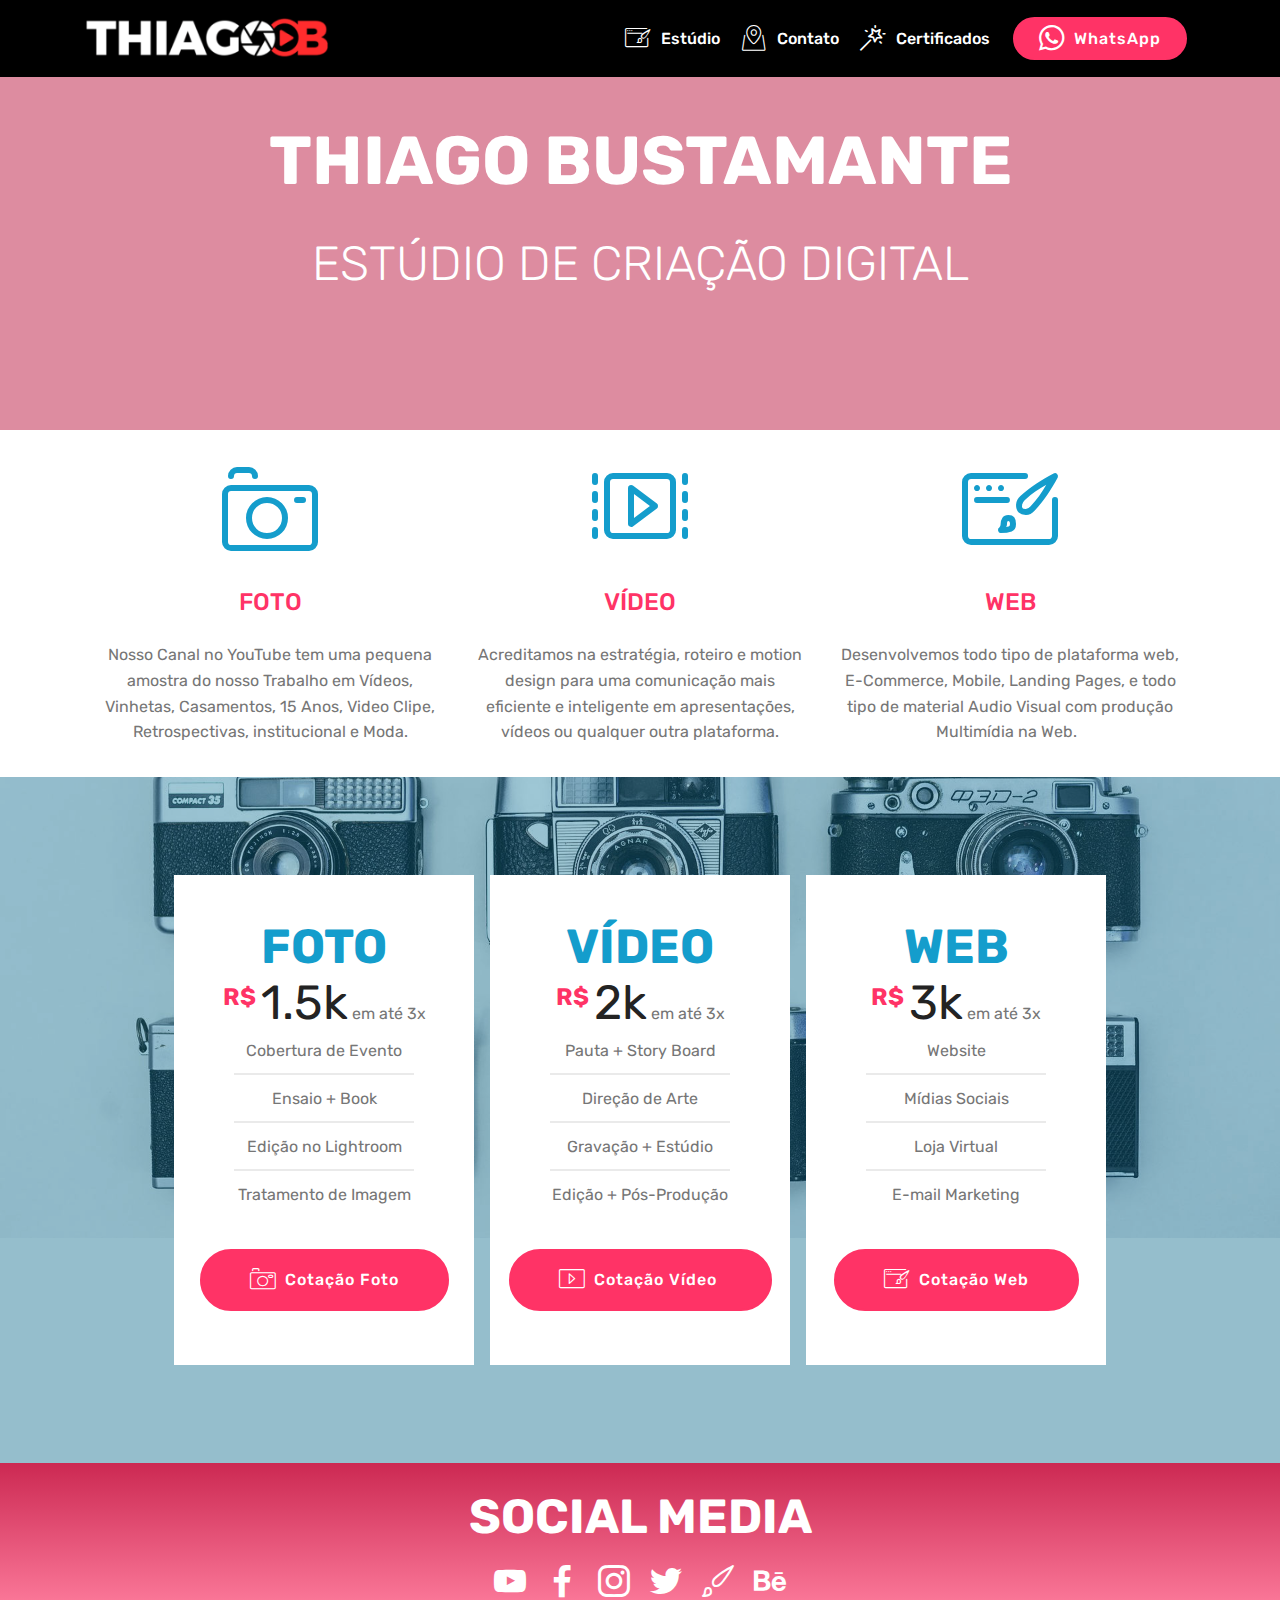
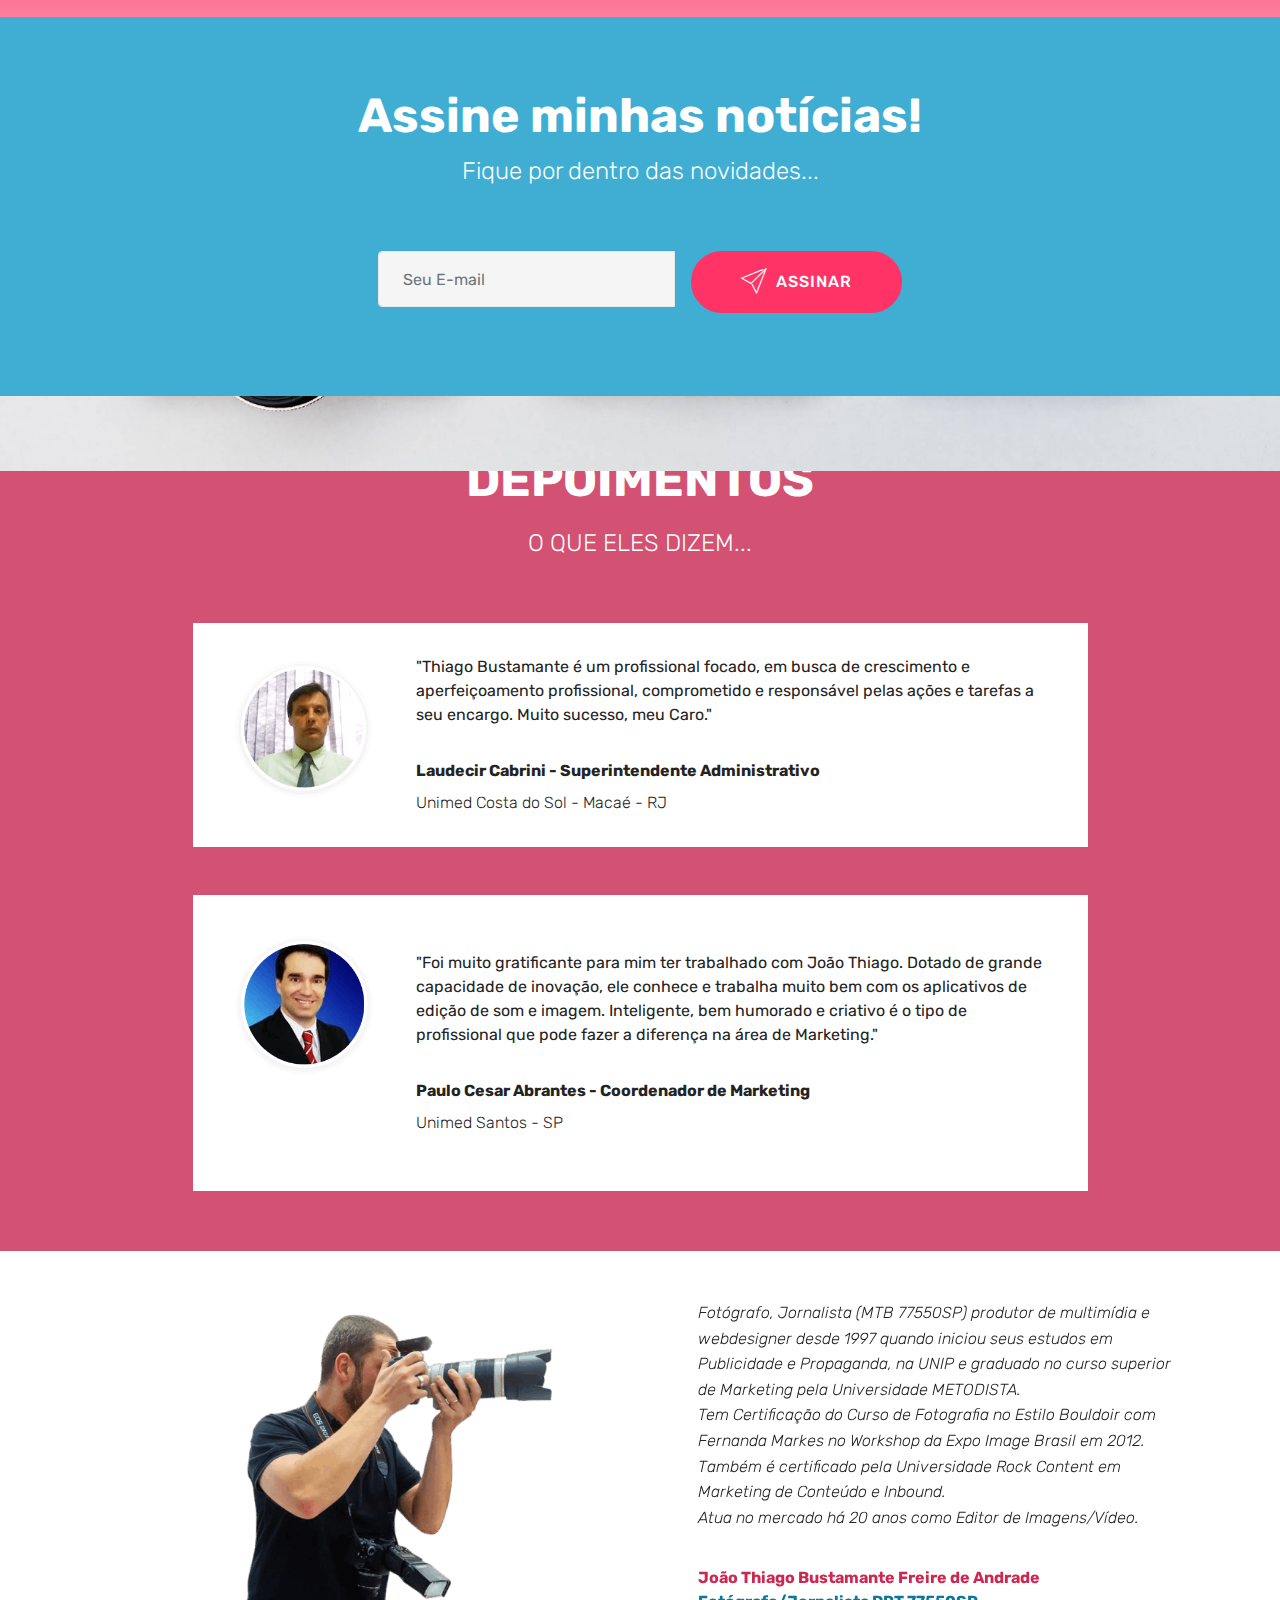
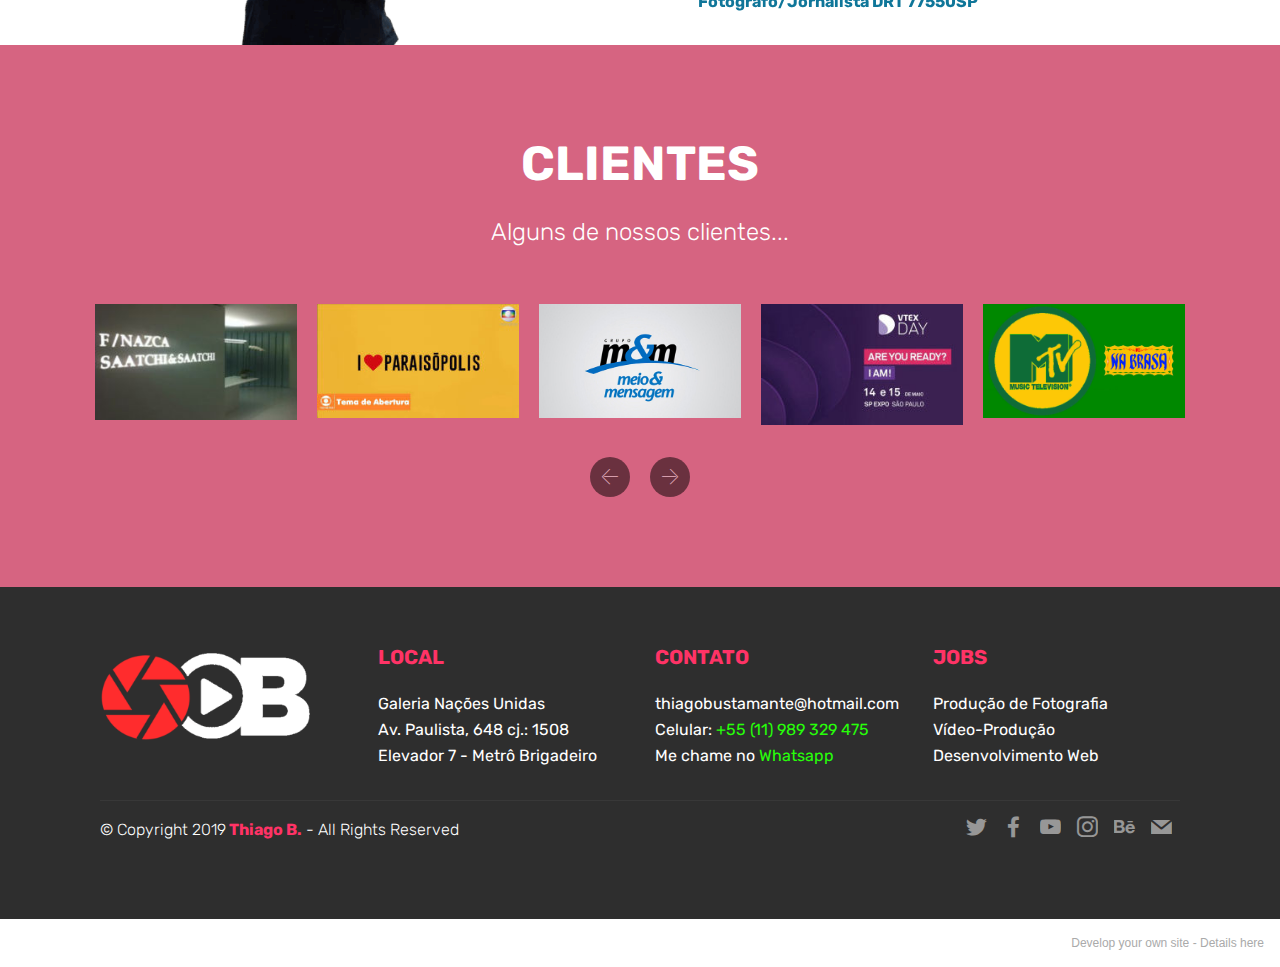
<file: index.html>
<!DOCTYPE html>
<html  >
<head>
  <!-- Site made with Mobirise Website Builder v5.2.0, https://mobirise.com -->
  <meta charset="UTF-8">
  <meta http-equiv="X-UA-Compatible" content="IE=edge">
  <meta name="generator" content="Mobirise v5.2.0, mobirise.com">
  <meta name="viewport" content="width=device-width, initial-scale=1, minimum-scale=1">
  <link rel="shortcut icon" href="assets/images/shutter-128x139-2.png" type="image/x-icon">
  <meta name="description" content="Estúdio de Criação Digital">
  
  
  <title>ThiagoB.</title>
  <link rel="stylesheet" href="assets/web/assets/mobirise-icons/mobirise-icons.css">
  <link rel="stylesheet" href="assets/web/assets/mobirise-icons-bold/mobirise-icons-bold.css">
  <link rel="stylesheet" href="assets/bootstrap/css/bootstrap.min.css">
  <link rel="stylesheet" href="assets/bootstrap/css/bootstrap-grid.min.css">
  <link rel="stylesheet" href="assets/bootstrap/css/bootstrap-reboot.min.css">
  <link rel="stylesheet" href="assets/tether/tether.min.css">
  <link rel="stylesheet" href="assets/dropdown/css/style.css">
  <link rel="stylesheet" href="assets/socicon/css/styles.css">
  <link rel="stylesheet" href="assets/theme/css/style.css">
  <link rel="preload" as="style" href="assets/mobirise/css/mbr-additional.css"><link rel="stylesheet" href="assets/mobirise/css/mbr-additional.css" type="text/css">
  
  
  
  
</head>
<body>
  
  <section class="menu cid-qTkzRZLJNu" once="menu" id="menu1-0">

    

    <nav class="navbar navbar-expand beta-menu navbar-dropdown align-items-center navbar-toggleable-sm">
        <button class="navbar-toggler navbar-toggler-right" type="button" data-toggle="collapse" data-target="#navbarSupportedContent" aria-controls="navbarSupportedContent" aria-expanded="false" aria-label="Toggle navigation">
            <div class="hamburger">
                <span></span>
                <span></span>
                <span></span>
                <span></span>
            </div>
        </button>
        <div class="menu-logo">
            <div class="navbar-brand">
                <span class="navbar-logo">
                    <a href="index.html">
                         <img src="assets/images/tb-logo-288x68.png" alt="Mobirise" title="" style="height: 3.8rem;">
                    </a>
                </span>
                
            </div>
        </div>
        <div class="collapse navbar-collapse" id="navbarSupportedContent">
            <ul class="navbar-nav nav-dropdown" data-app-modern-menu="true"><li class="nav-item">
                    <a class="nav-link link text-white display-4" href="estúdio.html"><span class="mbri-website-theme mbr-iconfont mbr-iconfont-btn"></span>
                        
                        Estúdio</a>
                </li>
                <li class="nav-item">
                    <a class="nav-link link text-white display-4" href="contato.html"><span class="mbri-map-pin mbr-iconfont mbr-iconfont-btn"></span>
                        
                        Contato</a>
                </li><li class="nav-item"><a class="nav-link link text-white display-4" href="page3.html"><span class="mbrib-magic-stick mbr-iconfont mbr-iconfont-btn"></span>
                        
                        Certificados</a></li></ul>
            <div class="navbar-buttons mbr-section-btn"><a class="btn btn-sm btn-secondary display-4" href="https://api.whatsapp.com/send?phone=5511989329475&text=Ol%C3%A1,%20Thiago%20Bustamante." target="_blank"><span class="socicon socicon-whatsapp mbr-iconfont mbr-iconfont-btn"></span>
                    
                    WhatsApp</a></div>
        </div>
    </nav>
</section>

<section class="header12 cid-rDfxMMRCkE" data-bg-video="https://www.youtube.com/watch?v=H5IYLLY5mMQ" id="header12-o">

    

    <div class="mbr-overlay" style="opacity: 0.5; background-color: rgb(204, 41, 82);">
    </div>

    <div class="container  ">
            <div class="media-container">
                <div class="col-md-12 align-center">
                    <h1 class="mbr-section-title pb-3 mbr-white mbr-bold mbr-fonts-style display-1">
                        THIAGO BUSTAMANTE</h1>
                    <p class="mbr-text pb-3 mbr-white mbr-fonts-style display-2">
                        ESTÚDIO DE CRIAÇÃO DIGITAL</p>
                    

                    <div class="icons-media-container mbr-white">
                        <div class="card col-12 col-md-6 col-lg-4">
                            
                            <h5 class="mbr-fonts-style display-5"></h5>
                        </div>

                        <div class="card col-12 col-md-6 col-lg-4">
                            
                            <h5 class="mbr-fonts-style display-5"></h5>
                        </div>

                        <div class="card col-12 col-md-6 col-lg-4">
                            
                            <h5 class="mbr-fonts-style display-5"></h5>
                        </div>

                        
                    </div>
                </div>
            </div>
    </div>

    
</section>

<section class="features1 cid-rDjk6D3p4e" id="features1-z">
    
    

    
    <div class="container">
        <div class="media-container-row">

            <div class="card p-3 col-12 col-md-6 col-lg-4">
                <div class="card-img pb-3">
                    <span class="mbr-iconfont mbrib-camera"></span>
                </div>
                <div class="card-box">
                    <h4 class="card-title py-3 mbr-fonts-style display-5">FOTO</h4>
                    <p class="mbr-text mbr-fonts-style display-7">
                        Nosso Canal no YouTube tem uma pequena amostra do nosso Trabalho em Vídeos, Vinhetas, Casamentos, 15 Anos, Video Clipe, Retrospectivas, institucional e Moda.
                    </p>
                </div>
            </div>

            <div class="card p-3 col-12 col-md-6 col-lg-4">
                <div class="card-img pb-3">
                    <span class="mbr-iconfont mbrib-video-play"></span>
                </div>
                <div class="card-box">
                    <h4 class="card-title py-3 mbr-fonts-style display-5">
                        VÍDEO</h4>
                    <p class="mbr-text mbr-fonts-style display-7">
                        Acreditamos na estratégia, roteiro e motion design para uma comunicação mais eficiente e inteligente em apresentações, vídeos ou qualquer outra plataforma.
                    </p>
                </div>
            </div>

            <div class="card p-3 col-12 col-md-6 col-lg-4">
                <div class="card-img pb-3">
                    <span class="mbr-iconfont mbrib-website-theme"></span>
                </div>
                <div class="card-box">
                    <h4 class="card-title py-3 mbr-fonts-style display-5">
                        WEB</h4>
                    <p class="mbr-text mbr-fonts-style display-7">Desenvolvemos todo tipo de plataforma web, E-Commerce, Mobile, Landing Pages, e todo tipo de material Audio Visual com produção Multimídia na Web. &nbsp;<br></p>
                </div>
            </div>

            

        </div>

    </div>

</section>

<section class="pricing-table1 cid-rDfB3QGUGA mbr-parallax-background" id="pricing-tables1-r">

    

    <div class="mbr-overlay" style="opacity: 0.4; background-color: rgb(15, 118, 153);">
    </div>
    <div class="container">
        <div class="media-container-row">

            <div class="plan col-12 mx-2 my-2 justify-content-center col-lg-4">
                <div class="plan-header text-center pt-5">
                    <h3 class="plan-title mbr-fonts-style display-2"><strong>
                        FOTO</strong></h3>
                    <div class="plan-price">
                        <span class="price-value mbr-fonts-style display-5">
                            R$                        </span>
                        <span class="price-figure mbr-fonts-style display-2"><span style="font-weight: normal;">
                              1.5k</span></span>
                        <small class="price-term mbr-fonts-style display-7">
                            em até 3x

                        </small>
                    </div>
                </div>
                <div class="plan-body pb-5">
                    <div class="plan-list align-center">
                        <ul class="list-group list-group-flush mbr-fonts-style display-7">
                            <li class="list-group-item">&nbsp;&nbsp;<span style="font-size: 1rem;">Cobertura de Evento &nbsp;</span></li><li class="list-group-item">Ensaio + Book
</li><li class="list-group-item">Edição no Lightroom
</li><li class="list-group-item">Tratamento de Imagem</li>
                        </ul>
                    </div>
                    <div class="mbr-section-btn text-center pt-4"><a href="https://forms.gle/YgSaHZwwdwEbtAU19" class="btn btn-secondary display-4" target="_blank"><span class="mbri-camera mbr-iconfont mbr-iconfont-btn"></span>Cotação Foto </a></div>
                </div>
            </div>

            <div class="plan col-12 mx-2 my-2 justify-content-center col-lg-4">
                <div class="plan-header text-center pt-5">
                    <h3 class="plan-title mbr-fonts-style display-2"><strong>
                        VÍDEO</strong></h3>
                    <div class="plan-price">
                        <span class="price-value mbr-fonts-style display-5">
                            R$                        </span>
                        <span class="price-figure mbr-fonts-style display-2"><span style="font-weight: normal;">
                            2k</span></span>
                        <small class="price-term mbr-fonts-style display-7">
                            em até 3x

                        </small>
                    </div>
                </div>
                <div class="plan-body pb-5">
                    <div class="plan-list align-center">
                        <ul class="list-group list-group-flush mbr-fonts-style display-7">
                            <li class="list-group-item">Pauta + Story Board 
</li><li class="list-group-item">Direção de Arte
</li><li class="list-group-item">Gravação + Estúdio
</li><li class="list-group-item">Edição + Pós-Produção</li>
                        </ul>
                    </div>
                    <div class="mbr-section-btn text-center pt-4"><a href="https://goo.gl/forms/mpLDlib4AEafjeRU2" class="btn btn-secondary display-4" target="_blank"><span class="mbri-video mbr-iconfont mbr-iconfont-btn"></span>Cotação Vídeo&nbsp;</a></div>
                </div>
            </div>

            <div class="plan col-12 mx-2 my-2 justify-content-center col-lg-4">
                <div class="plan-header text-center pt-5">
                    <h3 class="plan-title mbr-fonts-style display-2"><strong>
                        WEB</strong></h3>
                    <div class="plan-price">
                        <span class="price-value mbr-fonts-style display-5">
                            R$                        </span>
                        <span class="price-figure mbr-fonts-style display-2"><span style="font-weight: normal;">
                            3k</span></span>
                        <small class="price-term mbr-fonts-style display-7">
                            em até 3x

                        </small>
                    </div>
                </div>
                <div class="plan-body pb-5">
                    <div class="plan-list align-center">
                        <ul class="list-group list-group-flush mbr-fonts-style display-7">
                            <li class="list-group-item">Website 
</li><li class="list-group-item">Mídias Sociais
</li><li class="list-group-item">Loja Virtual
</li><li class="list-group-item">E-mail Marketing</li>
                        </ul>
                    </div>
                    <div class="mbr-section-btn text-center pt-4"><a href="https://goo.gl/forms/8Xuj2MQxAUskHWus2" class="btn btn-secondary display-4" target="_blank"><span class="mbri-website-theme mbr-iconfont mbr-iconfont-btn"></span>Cotação Web</a></div>
                </div>
            </div>

            
        </div>
    </div>
</section>

<section class="cid-r2rKFhq0ms" id="social-buttons2-a">

    

    

    <div class="container">
        <div class="media-container-row">
            <div class="col-md-8 align-center">
                <h2 class="pb-3 mbr-fonts-style display-2"><strong>SOCIAL MEDIA</strong></h2>
                <div class="social-list pl-0 mb-0">
                    <a href="https://www.youtube.com/user/aprodutora/videos?view_as=subscriber" target="_blank">
                        <span class="px-2 mbr-iconfont mbr-iconfont-social socicon-youtube socicon"></span>
                    </a>
                    <a href="https://www.facebook.com/thiagobustamantefotografia/" target="_blank">
                        <span class="px-2 mbr-iconfont mbr-iconfont-social socicon-facebook socicon"></span>
                    </a>
                    <a href="https://www.instagram.com/thiagobustamantefotografia" target="_blank">
                        <span class="px-2 mbr-iconfont mbr-iconfont-social socicon-instagram socicon"></span>
                    </a>
                    <a href="https://twitter.com/FotoBustamante" target="_blank">
                        <span class="px-2 mbr-iconfont mbr-iconfont-social socicon-twitter socicon"></span>
                    </a>
                    <a href="https://www.thiagobustamante.strikingly.com" target="_blank">
                        <span class="px-2 mbr-iconfont mbr-iconfont-social mbrib-change-style"></span>
                    </a>
                    <a href="https://www.behance.net/thiagobustamante" target="_blank">
                        <span class="px-2 mbr-iconfont mbr-iconfont-social socicon-behance socicon"></span>
                    </a>
                </div>
            </div>
        </div>
    </div>
</section>

<section class="mbr-section form3 cid-r2rKDJMHlM mbr-parallax-background" id="form3-9">

    

    <div class="mbr-overlay" style="opacity: 0.8; background-color: rgb(20, 157, 204);">
    </div>

    <div class="container">
        <div class="row justify-content-center">
            <div class="title col-12 col-lg-8">
                <h2 class="align-center pb-2 mbr-fonts-style display-2"><strong>
                    Assine minhas notícias!</strong></h2>
                <h3 class="mbr-section-subtitle align-center pb-5 mbr-light mbr-fonts-style display-5">
                    Fique por dentro das novidades...</h3>
            </div>
        </div>

        <div class="row py-2 justify-content-center">
            <div class="col-12 col-lg-6  col-md-8 " data-form-type="formoid">
                <div data-form-alert="" hidden="">Obrigado pelo seu contato.</div>
                <form class="mbr-form" action="https://mobirise.eu/" method="post" data-form-title="Mobirise Form"><input type="hidden" name="email" data-form-email="true" value="y5xmc3CpMrlULdcneHcLFg+7zufXPIp5A1YQIPs07ib708U7gHLPSdaZPqGZrokmA6aazEo46b1ToDKHLzuVMjx0QFS4fG4cGWuVNdpuBW3K5FRT4AM6n24UdQlqFhHD">
                    <div class="mbr-subscribe input-group">
                        <input class="form-control" type="email" name="email" placeholder="Seu E-mail" data-form-field="Email" required="" id="email-form3-9">
                        <span class="input-group-btn"><button href="" type="submit" class="btn btn-secondary display-4"><span class="mbri-paper-plane mbr-iconfont mbr-iconfont-btn"></span>ASSINAR</button></span>
                    </div>
                </form>
            </div>
        </div>
    </div>
</section>

<section class="testimonials4 cid-rDfKVbQIIN mbr-parallax-background" id="testimonials4-o">

  

  <div class="mbr-overlay" style="opacity: 0.8; background-color: rgb(204, 41, 82);">
  </div>
  <div class="container">
    <h2 class="pb-3 mbr-fonts-style mbr-white align-center display-2"><strong>
        DEPOIMENTOS</strong></h2>
    <h3 class="mbr-section-subtitle mbr-light pb-3 mbr-fonts-style mbr-white align-center display-5">
        O QUE ELES DIZEM...</h3>
    <div class="col-md-10 testimonials-container"> 
      

      
    <div class="testimonials-item">
        <div class="user row">
          <div class="col-lg-3 col-md-4">
            <div class="user_image">
              <img src="assets/images/laudecir-cabrini-256x256.png" alt="" title="">
            </div>
          </div>
          <div class="testimonials-caption col-lg-9 col-md-8">
            <div class="user_text ">
              <p class="mbr-fonts-style display-7">"Thiago Bustamante é um profissional focado, em busca de crescimento e aperfeiçoamento profissional, comprometido e responsável pelas ações e tarefas a seu encargo. Muito sucesso, meu Caro."</p>
            </div>
            <div class="user_name mbr-bold mbr-fonts-style align-left pt-3 display-7">Laudecir Cabrini - Superintendente Administrativo
</div>
            <div class="user_desk mbr-light mbr-fonts-style align-left pt-2 display-7">Unimed Costa do Sol - Macaé - RJ</div>
          </div>
        </div>
      </div><div class="testimonials-item">
        <div class="user row">
          <div class="col-lg-3 col-md-4">
            <div class="user_image">
              <img src="assets/images/paulo-cesar-abrantes-253x264.png" alt="" title="">
            </div>
          </div>
          <div class="testimonials-caption col-lg-9 col-md-8">
            <div class="user_text">
              <p class="mbr-fonts-style display-7"><br>"Foi muito gratificante para mim ter trabalhado com João Thiago. Dotado de grande capacidade de inovação, ele conhece e trabalha muito bem com os aplicativos de edição de som e imagem. Inteligente, bem humorado e criativo é o tipo de profissional que pode fazer a diferença na área de Marketing."</p>
            </div>
            <div class="user_name mbr-bold mbr-fonts-style align-left pt-3 display-7">Paulo Cesar Abrantes - Coordenador de Marketing
</div>
            <div class="user_desk mbr-light mbr-fonts-style align-left pt-2 display-7">Unimed Santos - SP
<div><br></div></div>
          </div>
        </div>
      </div></div>
  </div>
</section>

<section class="testimonials2 cid-r2rKHrjuUy" id="testimonials2-b">

    

    

    <div class="container">
        <div class="media-container-row">
            <div class="mbr-figure pr-lg-5" style="width: 115%;">
              <img src="assets/images/eu-photo-750x498.png" alt="" title="">
            </div>
            <div class="media-content px-3 align-self-center mbr-white py-2">
                    <p class="mbr-text testimonial-text mbr-fonts-style display-4">Fotógrafo, Jornalista (MTB 77550SP) produtor de multimídia e webdesigner desde 1997 quando iniciou seus estudos em Publicidade e Propaganda, na UNIP e graduado no curso superior de Marketing pela Universidade METODISTA.
<br>Tem Certificação do Curso de Fotografia no Estilo Bouldoir com Fernanda Markes no Workshop da Expo Image Brasil em 2012. Também é certificado pela Universidade Rock Content em Marketing de Conteúdo e Inbound. <br>Atua no mercado há 20 anos como Editor de Imagens/Vídeo.<br></p>
                    <p class="mbr-author-name pt-4 mb-2 mbr-fonts-style display-4">João Thiago Bustamante Freire de Andrade</p>
                    <p class="mbr-author-desc mbr-fonts-style display-4"><strong>Fotógrafo/Jornalista DRT 77550SP</strong><br></p>
            </div>
        </div>
    </div>
</section>

<section class="clients cid-r2rKJ6NAtV mbr-parallax-background" id="clients-c">
      

    <div class="mbr-overlay" style="opacity: 0.7; background-color: rgb(204, 41, 82);">
    </div>
        <div class="container mb-5">
            <div class="media-container-row">
                <div class="col-12 align-center">
                    <h2 class="mbr-section-title pb-3 mbr-fonts-style display-2"><strong>CLIENTES</strong></h2>
                    <h3 class="mbr-section-subtitle mbr-light mbr-fonts-style display-5">Alguns de nossos clientes...</h3>
                </div>
            </div>
        </div>

    <div class="container">
        <div class="carousel slide" data-ride="carousel" role="listbox">
            <div class="carousel-inner" data-visible="5">
                
                
                
                
                
            <div class="carousel-item ">
                    <div class="media-container-row">
                        <div class="col-md-12">
                            <div class="wrap-img ">
                                <img src="assets/images/projects-9-240x138.jpg" class="img-responsive clients-img" alt="F/Nazca" title="Carlsberg Music Station">
                            </div>
                        </div>
                    </div>
                </div><div class="carousel-item ">
                    <div class="media-container-row">
                        <div class="col-md-12">
                            <div class="wrap-img ">
                                <img src="assets/images/full-project-9-240x135.jpg" class="img-responsive clients-img" alt="Trilha Sonora de Abertura da Novela da Globo" title="A cor do Brasil - Som Livre">
                            </div>
                        </div>
                    </div>
                </div><div class="carousel-item ">
                    <div class="media-container-row">
                        <div class="col-md-12">
                            <div class="wrap-img ">
                                <img src="assets/images/full-project-11-1140x642.jpg" class="img-responsive clients-img" alt="Foto Editorial" title="Revista Meio e Mensagem">
                            </div>
                        </div>
                    </div>
                </div><div class="carousel-item ">
                    <div class="media-container-row">
                        <div class="col-md-12">
                            <div class="wrap-img ">
                                <img src="assets/images/vtex-day-240x144.jpg" class="img-responsive clients-img" alt="VTEX Day - Comunicação Misual" title="Sala VIP e E-mail Marketing">
                            </div>
                        </div>
                    </div>
                </div><div class="carousel-item ">
                    <div class="media-container-row">
                        <div class="col-md-12">
                            <div class="wrap-img ">
                                <img src="assets/images/1-1000x563.jpg" class="img-responsive clients-img" alt="Vídeo Clipe - Under the Sunglasses" title="Probrama Na Brasa MTV">
                            </div>
                        </div>
                    </div>
                </div></div>
            <div class="carousel-controls">
                <a data-app-prevent-settings="" class="carousel-control carousel-control-prev" role="button" data-slide="prev">
                    <span aria-hidden="true" class="mbri-left mbr-iconfont"></span>
                    <span class="sr-only">Previous</span>
                </a>
                <a data-app-prevent-settings="" class="carousel-control carousel-control-next" role="button" data-slide="next">
                    <span aria-hidden="true" class="mbri-right mbr-iconfont"></span>
                    <span class="sr-only">Next</span>
                </a>
            </div>
        </div>
    </div>
</section>

<section class="cid-qTkAaeaxX5" id="footer1-2">

    

    

    <div class="container">
        <div class="media-container-row content text-white">
            <div class="col-12 col-md-3">
                <div class="media-wrap">
                    <a href="index.html">
                        <img src="assets/images/b2-logo-wite-288x130.png" alt="Mobirise" title="">
                    </a>
                </div>
            </div>
            <div class="col-12 col-md-3 mbr-fonts-style display-7">
                <h5 class="pb-3"><strong>
                    LOCAL</strong></h5>
                <p class="mbr-text"> Galeria Nações Unidas&nbsp;<br>Av. Paulista, 648 cj.: 1508<br>Elevador 7 - Metrô Brigadeiro</p>
            </div>
            <div class="col-12 col-md-3 mbr-fonts-style display-7">
                <h5 class="pb-3"><strong>CONTATO</strong></h5>
                <p class="mbr-text">thiagobustamante@hotmail.com
<br>Celular: <a href="https://wa.me/+55 11 989 329 475" class="text-primary">+55 (11) 989 329 475</a><br>Me chame no&nbsp;<a href="https://api.whatsapp.com/send?phone=5511989329475&text=Ol%C3%A1,%20Thiago%20Bustamante." target="_blank" class="text-primary">Whatsapp</a> </p>
            </div>
            <div class="col-12 col-md-3 mbr-fonts-style display-7">
                <h5 class="pb-3"><strong>
                    JOBS</strong></h5>
                <p class="mbr-text">Produção de Fotografia
<br>Vídeo-Produção
<br>Desenvolvimento Web</p>
            </div>
        </div>
        <div class="footer-lower">
            <div class="media-container-row">
                <div class="col-sm-12">
                    <hr>
                </div>
            </div>
            <div class="media-container-row mbr-white">
                <div class="col-sm-6 copyright">
                    <p class="mbr-text mbr-fonts-style display-4">
                        © Copyright 2019<strong> </strong><a href="http://www.thiagobustamante.com.br" target="_blank" class="text-secondary"><strong>Thiago B.</strong>&nbsp;</a>- All Rights Reserved
                    </p>
                </div>
                <div class="col-md-6">
                    <div class="social-list align-right">
                        <div class="soc-item">
                            <a href="https://twitter.com/FotoBustamante" target="_blank">
                                <span class="mbr-iconfont mbr-iconfont-social socicon-twitter socicon"></span>
                            </a>
                        </div>
                        <div class="soc-item">
                            <a href="https://www.facebook.com/thiagobustamantefotografia/" target="_blank">
                                <span class="mbr-iconfont mbr-iconfont-social socicon-facebook socicon"></span>
                            </a>
                        </div>
                        <div class="soc-item">
                            <a href="https://www.youtube.com/user/aprodutora/videos?view_as=subscriber" target="_blank">
                                <span class="mbr-iconfont mbr-iconfont-social socicon-youtube socicon"></span>
                            </a>
                        </div>
                        <div class="soc-item">
                            <a href="https://instagram.com/thiagobustamantefotografia" target="_blank">
                                <span class="mbr-iconfont mbr-iconfont-social socicon-instagram socicon"></span>
                            </a>
                        </div>
                        <div class="soc-item">
                            <a href="https://www.behance.net/thiagobustamante" target="_blank">
                                <span class="mbr-iconfont mbr-iconfont-social socicon-behance socicon"></span>
                            </a>
                        </div>
                        <div class="soc-item">
                            <a href="http://www.thiagobustamante.strikingly.com/" target="_blank">
                                <span class="mbr-iconfont mbr-iconfont-social socicon-mail socicon"></span>
                            </a>
                        </div>
                    </div>
                </div>
            </div>
        </div>
    </div>
</section><section style="background-color: #fff; font-family: -apple-system, BlinkMacSystemFont, 'Segoe UI', 'Roboto', 'Helvetica Neue', Arial, sans-serif; color:#aaa; font-size:12px; padding: 0; align-items: center; display: flex;"><a href="https://mobirise.site/u" style="flex: 1 1; height: 3rem; padding-left: 1rem;"></a><p style="flex: 0 0 auto; margin:0; padding-right:1rem;">Develop your own site - <a href="https://mobirise.site/v" style="color:#aaa;">Details here</a></p></section><script src="assets/web/assets/jquery/jquery.min.js"></script>  <script src="assets/popper/popper.min.js"></script>  <script src="assets/bootstrap/js/bootstrap.min.js"></script>  <script src="assets/tether/tether.min.js"></script>  <script src="assets/smoothscroll/smooth-scroll.js"></script>  <script src="assets/dropdown/js/nav-dropdown.js"></script>  <script src="assets/dropdown/js/navbar-dropdown.js"></script>  <script src="assets/touchswipe/jquery.touch-swipe.min.js"></script>  <script src="assets/vimeoplayer/jquery.mb.vimeo_player.js"></script>  <script src="assets/ytplayer/jquery.mb.ytplayer.min.js"></script>  <script src="assets/parallax/jarallax.min.js"></script>  <script src="assets/sociallikes/social-likes.js"></script>  <script src="assets/bootstrapcarouselswipe/bootstrap-carousel-swipe.js"></script>  <script src="assets/mbr-clients-slider/mbr-clients-slider.js"></script>  <script src="assets/theme/js/script.js"></script>  <script src="assets/formoid/formoid.min.js"></script>  
  
  
</body>
</html>
</file>
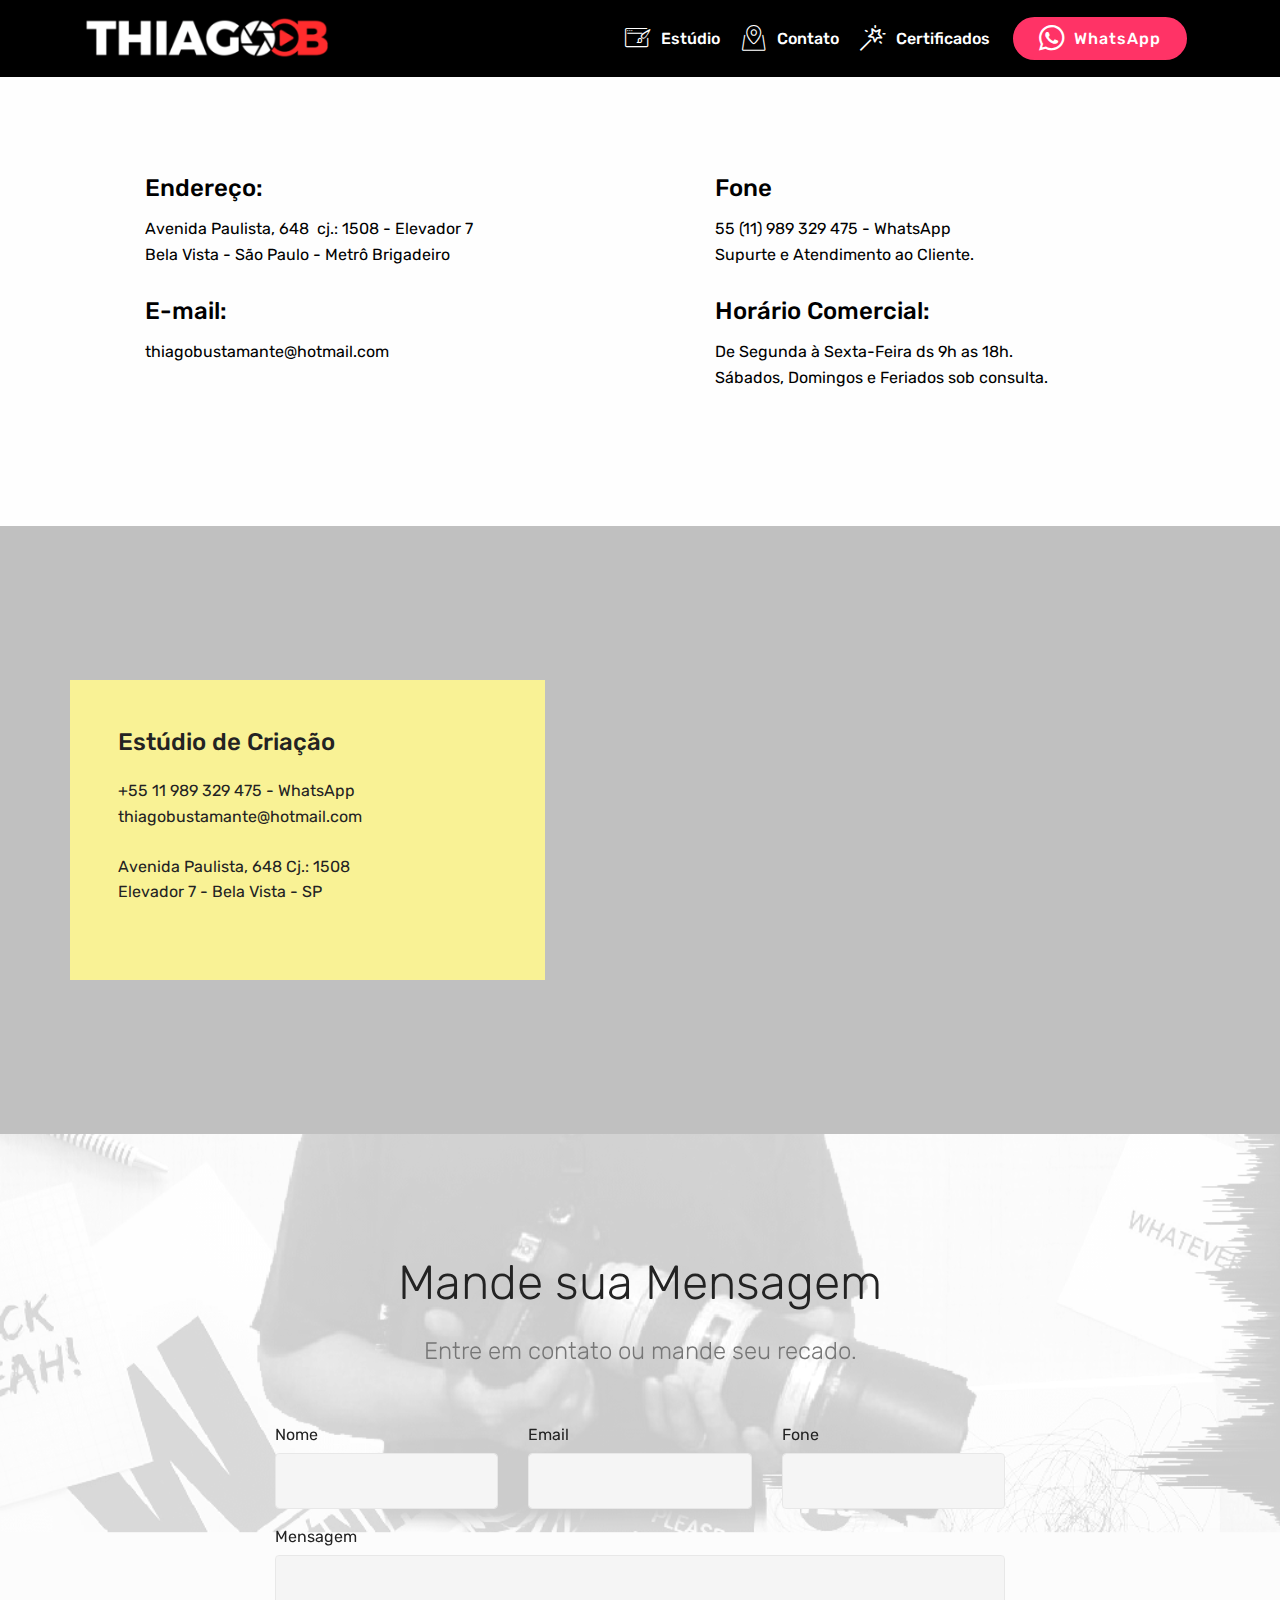
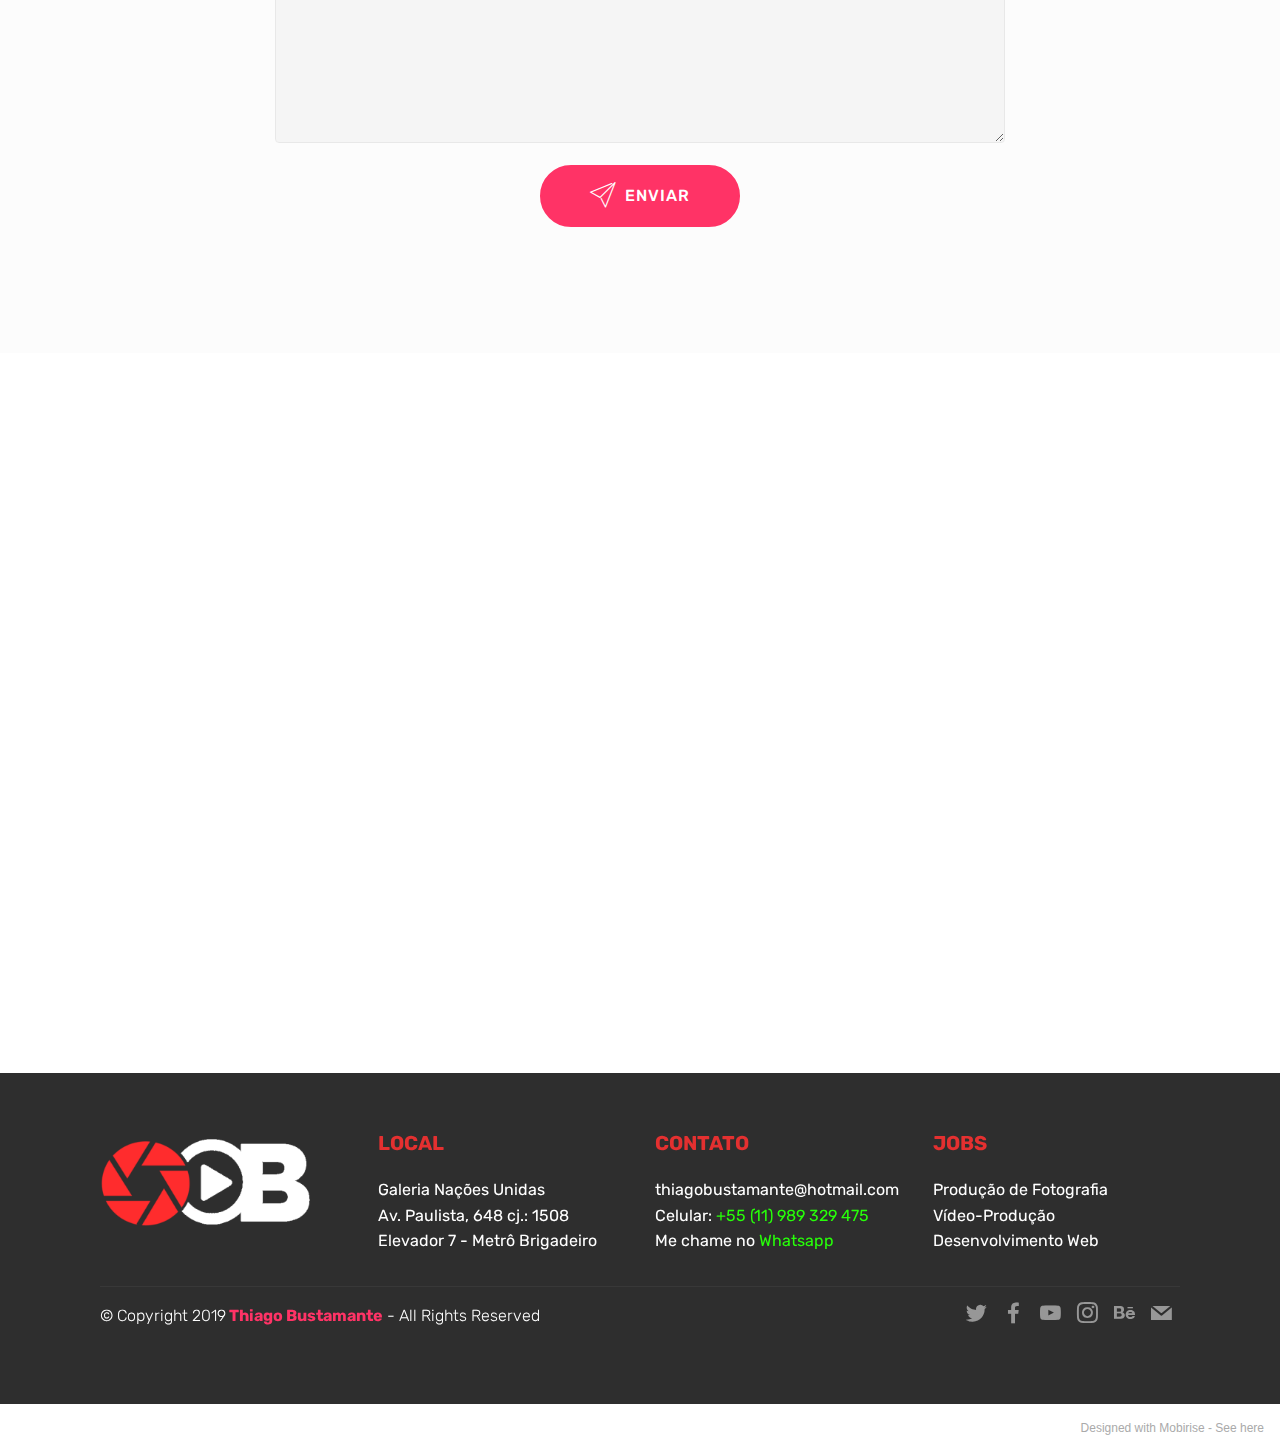
<file: contato.html>
<!DOCTYPE html>
<html  >
<head>
  <!-- Site made with Mobirise Website Builder v5.2.0, https://mobirise.com -->
  <meta charset="UTF-8">
  <meta http-equiv="X-UA-Compatible" content="IE=edge">
  <meta name="generator" content="Mobirise v5.2.0, mobirise.com">
  <meta name="viewport" content="width=device-width, initial-scale=1, minimum-scale=1">
  <link rel="shortcut icon" href="assets/images/shutter-128x139-2.png" type="image/x-icon">
  <meta name="description" content="Whats: 11 98932 9475">
  
  
  <title>Contato</title>
  <link rel="stylesheet" href="assets/web/assets/mobirise-icons/mobirise-icons.css">
  <link rel="stylesheet" href="assets/web/assets/mobirise-icons-bold/mobirise-icons-bold.css">
  <link rel="stylesheet" href="assets/bootstrap/css/bootstrap.min.css">
  <link rel="stylesheet" href="assets/bootstrap/css/bootstrap-grid.min.css">
  <link rel="stylesheet" href="assets/bootstrap/css/bootstrap-reboot.min.css">
  <link rel="stylesheet" href="assets/tether/tether.min.css">
  <link rel="stylesheet" href="assets/dropdown/css/style.css">
  <link rel="stylesheet" href="assets/socicon/css/styles.css">
  <link rel="stylesheet" href="assets/theme/css/style.css">
  <link rel="preload" as="style" href="assets/mobirise/css/mbr-additional.css"><link rel="stylesheet" href="assets/mobirise/css/mbr-additional.css" type="text/css">
  
  
  
  
</head>
<body>
  
  <section class="menu cid-qTkzRZLJNu" once="menu" id="menu1-j">

    

    <nav class="navbar navbar-expand beta-menu navbar-dropdown align-items-center navbar-toggleable-sm">
        <button class="navbar-toggler navbar-toggler-right" type="button" data-toggle="collapse" data-target="#navbarSupportedContent" aria-controls="navbarSupportedContent" aria-expanded="false" aria-label="Toggle navigation">
            <div class="hamburger">
                <span></span>
                <span></span>
                <span></span>
                <span></span>
            </div>
        </button>
        <div class="menu-logo">
            <div class="navbar-brand">
                <span class="navbar-logo">
                    <a href="index.html">
                         <img src="assets/images/tb-logo-288x68.png" alt="Mobirise" title="" style="height: 3.8rem;">
                    </a>
                </span>
                
            </div>
        </div>
        <div class="collapse navbar-collapse" id="navbarSupportedContent">
            <ul class="navbar-nav nav-dropdown" data-app-modern-menu="true"><li class="nav-item">
                    <a class="nav-link link text-white display-4" href="estúdio.html"><span class="mbri-website-theme mbr-iconfont mbr-iconfont-btn"></span>
                        
                        Estúdio</a>
                </li>
                <li class="nav-item">
                    <a class="nav-link link text-white display-4" href="contato.html"><span class="mbri-map-pin mbr-iconfont mbr-iconfont-btn"></span>
                        
                        Contato</a>
                </li><li class="nav-item"><a class="nav-link link text-white display-4" href="page3.html"><span class="mbrib-magic-stick mbr-iconfont mbr-iconfont-btn"></span>
                        
                        Certificados</a></li></ul>
            <div class="navbar-buttons mbr-section-btn"><a class="btn btn-sm btn-secondary display-4" href="https://api.whatsapp.com/send?phone=5511989329475&text=Ol%C3%A1,%20Thiago%20Bustamante." target="_blank"><span class="socicon socicon-whatsapp mbr-iconfont mbr-iconfont-btn"></span>
                    
                    WhatsApp</a></div>
        </div>
    </nav>
</section>

<section class="mbr-section contacts3 cid-rDhVA6iEXS" data-bg-video="https://www.youtube.com/watch?v=l0B3xOxrU-o" id="contacts3-o">
    <!---->
    
    <!---->
    <!--Overlay-->
    <div class="mbr-overlay" style="opacity: 0.9; background-color: rgb(255, 255, 255);">
    </div>
    <!--Container-->
    <div class="container">
        <div class="row">
            <!--Titles-->
            <div class="title col-12">
                
                
            </div>
            <div class="col-12">
                <div class="row">
                    <div class="col-12 col-md-6">
                        <div class="wrapper">
                            <span class="iconfont-wrapper">
                                <span class="amp-iconfont icon fa-thumbs-o-up fa"></span>
                            </span>
                            <div class="b-info b-adress">
                                <h5 class="align-left mbr-fonts-style display-5">
                                    Endereço:</h5>
                                <p class="mbr-text align-left mbr-fonts-style display-7">Avenida Paulista, 648 &nbsp;cj.:&nbsp;1508 - Elevador 7
<br>Bela Vista - São Paulo - Metrô Brigadeiro</p>
                            </div>
                        </div>
                    </div>
                    <div class="col-12 col-md-6">
                        <div class="wrapper">
                            <span class="iconfont-wrapper">
                                <span class="amp-iconfont icon fa-phone fa"></span>
                            </span>
                            <div class="b-info b-phone">
                                <h5 class="align-left mbr-fonts-style display-5">
                                    Fone</h5>
                                <p class="mbr-text align-left mbr-fonts-style display-7">55 (11) 989 329 475 - WhatsApp<br>Supurte e Atendimento ao Cliente.</p>
                            </div>
                        </div>
                    </div>
                    <div class="col-12 col-md-6">
                        <div class="wrapper">
                            <span class="iconfont-wrapper">
                                <span class="amp-iconfont icon fa-comment-o fa"></span>
                            </span>
                            <div class="b-info b-mail">
                                <h5 class="align-left mbr-fonts-style display-5">
                                    E-mail:
                                </h5>
                                <p class="mbr-text align-left mbr-fonts-style display-7">
                                    thiagobustamante@hotmail.com</p>
                            </div>
                        </div>
                    </div>
                    <div class="col-12 col-md-6">
                        <div class="wrapper">
                            <span class="iconfont-wrapper">
                                <span class="amp-iconfont icon fa-th-large fa"></span>
                            </span>
                            <div class="b-info b-mail">
                                <h5 class="align-left mbr-fonts-style display-5">
                                    Horário Comercial:</h5>
                                <p class="mbr-text align-left mbr-fonts-style display-7">
                                    De Segunda à Sexta-Feira ds 9h as 18h.<br>Sábados, Domingos e Feriados sob consulta.</p>
                            </div>
                        </div>
                    </div>
                </div>
            </div>
        </div>
    </div>
</section>

<section class="contacts4 cid-rDhVBfeE3U" id="contacts4-p">

    

    <div class="main_wrapper">
        <div class="b_wrapper">
            <div class="container">
                <div class="row">
                    <div class="col-12 col-md-5 p-0">
                        <div class="block p-5">
                            <div class="block_wrapper">
                                <h4 class="align-left mbr-fonts-style pb-4 m-0 display-5">Estúdio de Criação</h4>
                                <p class="mbr-text align-left mbr-fonts-style pb-4 m-0 display-7">+55 11 989 329 475 - WhatsApp<br>thiagobustamante@hotmail.com</p>
                                <p class="mbr-text align-left mbr-fonts-style m-0 display-7">Avenida Paulista, 648 Cj.: 1508<br>Elevador 7 - Bela Vista - SP<br><br></p>
                            </div>
                        </div>
                    </div>
                </div>
            </div>
        </div>
        <!--Map-->
        <div class="google-map"><iframe frameborder="0" style="border:0" src="https://www.google.com/maps/embed?pb=!1m18!1m12!1m3!1d3657.0327128071062!2d-46.65129418533751!3d-23.567268567694892!2m3!1f0!2f0!3f0!3m2!1i1024!2i768!4f13.1!3m3!1m2!1s0x94ce59c7dd119a4b%3A0xe93462512a33c0fb!2sThiago%20Bustamante%20Foto%20%26%20Video!5e0!3m2!1spt-BR!2sbr!4v1571119339928!5m2!1spt-BR!2sbr" allowfullscreen=""></iframe></div>
    </div>
</section>

<section class="mbr-section form1 cid-rDhVDEBXGa mbr-parallax-background" id="form1-q">

    

    <div class="mbr-overlay" style="opacity: 0.8; background-color: rgb(255, 255, 255);">
    </div>
    <div class="container">
        <div class="row justify-content-center">
            <div class="title col-12 col-lg-8">
                <h2 class="mbr-section-title align-center pb-3 mbr-fonts-style display-2">
                    Mande sua Mensagem</h2>
                <h3 class="mbr-section-subtitle align-center mbr-light pb-3 mbr-fonts-style display-5">
                    Entre em contato ou mande seu recado.</h3>
            </div>
        </div>
    </div>
    <div class="container">
        <div class="row justify-content-center">
            <div class="media-container-column col-lg-8" data-form-type="formoid">
                <!---Formbuilder Form--->
                <form action="https://mobirise.eu/" method="POST" class="mbr-form form-with-styler" data-form-title="Mobirise Form"><input type="hidden" name="email" data-form-email="true" value="ShEJsztXUy65sBlQ7+VDJ+9VE0tBIE396FfKb3OtKpRL6fOW0GzzNKNPZ6I8+dBE0qYDiAltv0h7zN96LpEDxGTKtU4W0Ai4j6SUXOhkm12HlBO7t/1itBFI/9nbpj7k">
                    <div class="row">
                        <div hidden="hidden" data-form-alert="" class="alert alert-success col-12">Obrigado pelo seu contato!</div>
                        <div hidden="hidden" data-form-alert-danger="" class="alert alert-danger col-12">
                        </div>
                    </div>
                    <div class="dragArea row">
                        <div class="col-md-4  form-group" data-for="name">
                            <label for="name-form1-q" class="form-control-label mbr-fonts-style display-7">Nome</label>
                            <input type="text" name="name" data-form-field="Name" required="required" class="form-control display-7" id="name-form1-q">
                        </div>
                        <div class="col-md-4  form-group" data-for="email">
                            <label for="email-form1-q" class="form-control-label mbr-fonts-style display-7">Email</label>
                            <input type="email" name="email" data-form-field="Email" required="required" class="form-control display-7" id="email-form1-q">
                        </div>
                        <div data-for="phone" class="col-md-4  form-group">
                            <label for="phone-form1-q" class="form-control-label mbr-fonts-style display-7">Fone</label>
                            <input type="tel" name="phone" data-form-field="Phone" class="form-control display-7" id="phone-form1-q">
                        </div>
                        <div data-for="message" class="col-md-12 form-group">
                            <label for="message-form1-q" class="form-control-label mbr-fonts-style display-7">Mensagem</label>
                            <textarea name="message" data-form-field="Message" class="form-control display-7" id="message-form1-q"></textarea>
                        </div>
                        <div class="col-md-12 input-group-btn align-center"><button type="submit" class="btn btn-form btn-secondary display-4"><span class="mbri-paper-plane mbr-iconfont mbr-iconfont-btn"></span>ENVIAR</button></div>
                    </div>
                </form><!---Formbuilder Form--->
            </div>
        </div>
    </div>
</section>

<section class="cid-rEWNs5I7zA" id="video2-10">

    
    
    <figure class="mbr-figure align-center">
        <div class="video-block" style="width: 100%;">
            <div><iframe class="mbr-embedded-video" src="https://www.youtube.com/embed/ZfL1h8o2bxs?rel=0&amp;amp;showinfo=0&amp;autoplay=1&amp;loop=1&amp;playlist=ZfL1h8o2bxs" width="1280" height="720" frameborder="0" allowfullscreen></iframe></div>
        </div>
    </figure>
</section>

<section class="cid-rDhVsebq8B" id="footer1-n">

    

    

    <div class="container">
        <div class="media-container-row content text-white">
            <div class="col-12 col-md-3">
                <div class="media-wrap">
                    <a href="https://mobirise.com/">
                        <img src="assets/images/b2-logo-wite-288x130.png" alt="Mobirise" title="">
                    </a>
                </div>
            </div>
            <div class="col-12 col-md-3 mbr-fonts-style display-7">
                <h5 class="pb-3"><strong>
                    LOCAL</strong></h5>
                <p class="mbr-text"> Galeria Nações Unidas&nbsp;<br>Av. Paulista, 648 cj.: 1508<br>Elevador 7 - Metrô Brigadeiro</p>
            </div>
            <div class="col-12 col-md-3 mbr-fonts-style display-7">
                <h5 class="pb-3"><strong>CONTATO</strong></h5>
                <p class="mbr-text">thiagobustamante@hotmail.com
<br>Celular: <a href="https://wa.me/+55 11 989 329 475" class="text-primary">+55 (11) 989 329 475</a><br>Me chame no&nbsp;<a href="https://api.whatsapp.com/send?phone=5511989329475&text=Ol%C3%A1,%20Thiago%20Bustamante." target="_blank" class="text-primary">Whatsapp</a> </p>
            </div>
            <div class="col-12 col-md-3 mbr-fonts-style display-7">
                <h5 class="pb-3"><strong>
                    JOBS</strong></h5>
                <p class="mbr-text">Produção de Fotografia
<br>Vídeo-Produção
<br>Desenvolvimento Web</p>
            </div>
        </div>
        <div class="footer-lower">
            <div class="media-container-row">
                <div class="col-sm-12">
                    <hr>
                </div>
            </div>
            <div class="media-container-row mbr-white">
                <div class="col-sm-6 copyright">
                    <p class="mbr-text mbr-fonts-style display-4">
                        © Copyright 2019<strong> </strong><a href="http://www.thiagobustamante.com.br" target="_blank" class="text-secondary"><strong>Thiago Bustamante</strong> </a>- All Rights Reserved
                    </p>
                </div>
                <div class="col-md-6">
                    <div class="social-list align-right">
                        <div class="soc-item">
                            <a href="https://twitter.com/FotoBustamante" target="_blank">
                                <span class="mbr-iconfont mbr-iconfont-social socicon-twitter socicon"></span>
                            </a>
                        </div>
                        <div class="soc-item">
                            <a href="https://www.facebook.com/thiagobustamantefotografia/" target="_blank">
                                <span class="mbr-iconfont mbr-iconfont-social socicon-facebook socicon"></span>
                            </a>
                        </div>
                        <div class="soc-item">
                            <a href="https://www.youtube.com/user/aprodutora/videos?view_as=subscriber" target="_blank">
                                <span class="mbr-iconfont mbr-iconfont-social socicon-youtube socicon"></span>
                            </a>
                        </div>
                        <div class="soc-item">
                            <a href="https://instagram.com/thiagobustamantefotografia" target="_blank">
                                <span class="mbr-iconfont mbr-iconfont-social socicon-instagram socicon"></span>
                            </a>
                        </div>
                        <div class="soc-item">
                            <a href="https://www.behance.net/thiagobustamante" target="_blank">
                                <span class="mbr-iconfont mbr-iconfont-social socicon-behance socicon"></span>
                            </a>
                        </div>
                        <div class="soc-item">
                            <a href="http://www.thiagobustamante.strikingly.com/" target="_blank">
                                <span class="mbr-iconfont mbr-iconfont-social socicon-mail socicon"></span>
                            </a>
                        </div>
                    </div>
                </div>
            </div>
        </div>
    </div>
</section><section style="background-color: #fff; font-family: -apple-system, BlinkMacSystemFont, 'Segoe UI', 'Roboto', 'Helvetica Neue', Arial, sans-serif; color:#aaa; font-size:12px; padding: 0; align-items: center; display: flex;"><a href="https://mobirise.site/m" style="flex: 1 1; height: 3rem; padding-left: 1rem;"></a><p style="flex: 0 0 auto; margin:0; padding-right:1rem;">Designed with Mobirise - <a href="https://mobirise.site/l" style="color:#aaa;">See here</a></p></section><script src="assets/web/assets/jquery/jquery.min.js"></script>  <script src="assets/popper/popper.min.js"></script>  <script src="assets/bootstrap/js/bootstrap.min.js"></script>  <script src="assets/tether/tether.min.js"></script>  <script src="assets/smoothscroll/smooth-scroll.js"></script>  <script src="assets/dropdown/js/nav-dropdown.js"></script>  <script src="assets/dropdown/js/navbar-dropdown.js"></script>  <script src="assets/touchswipe/jquery.touch-swipe.min.js"></script>  <script src="assets/ytplayer/jquery.mb.ytplayer.min.js"></script>  <script src="assets/vimeoplayer/jquery.mb.vimeo_player.js"></script>  <script src="assets/parallax/jarallax.min.js"></script>  <script src="assets/theme/js/script.js"></script>  <script src="assets/formoid/formoid.min.js"></script>  
  
  
</body>
</html>
</file>
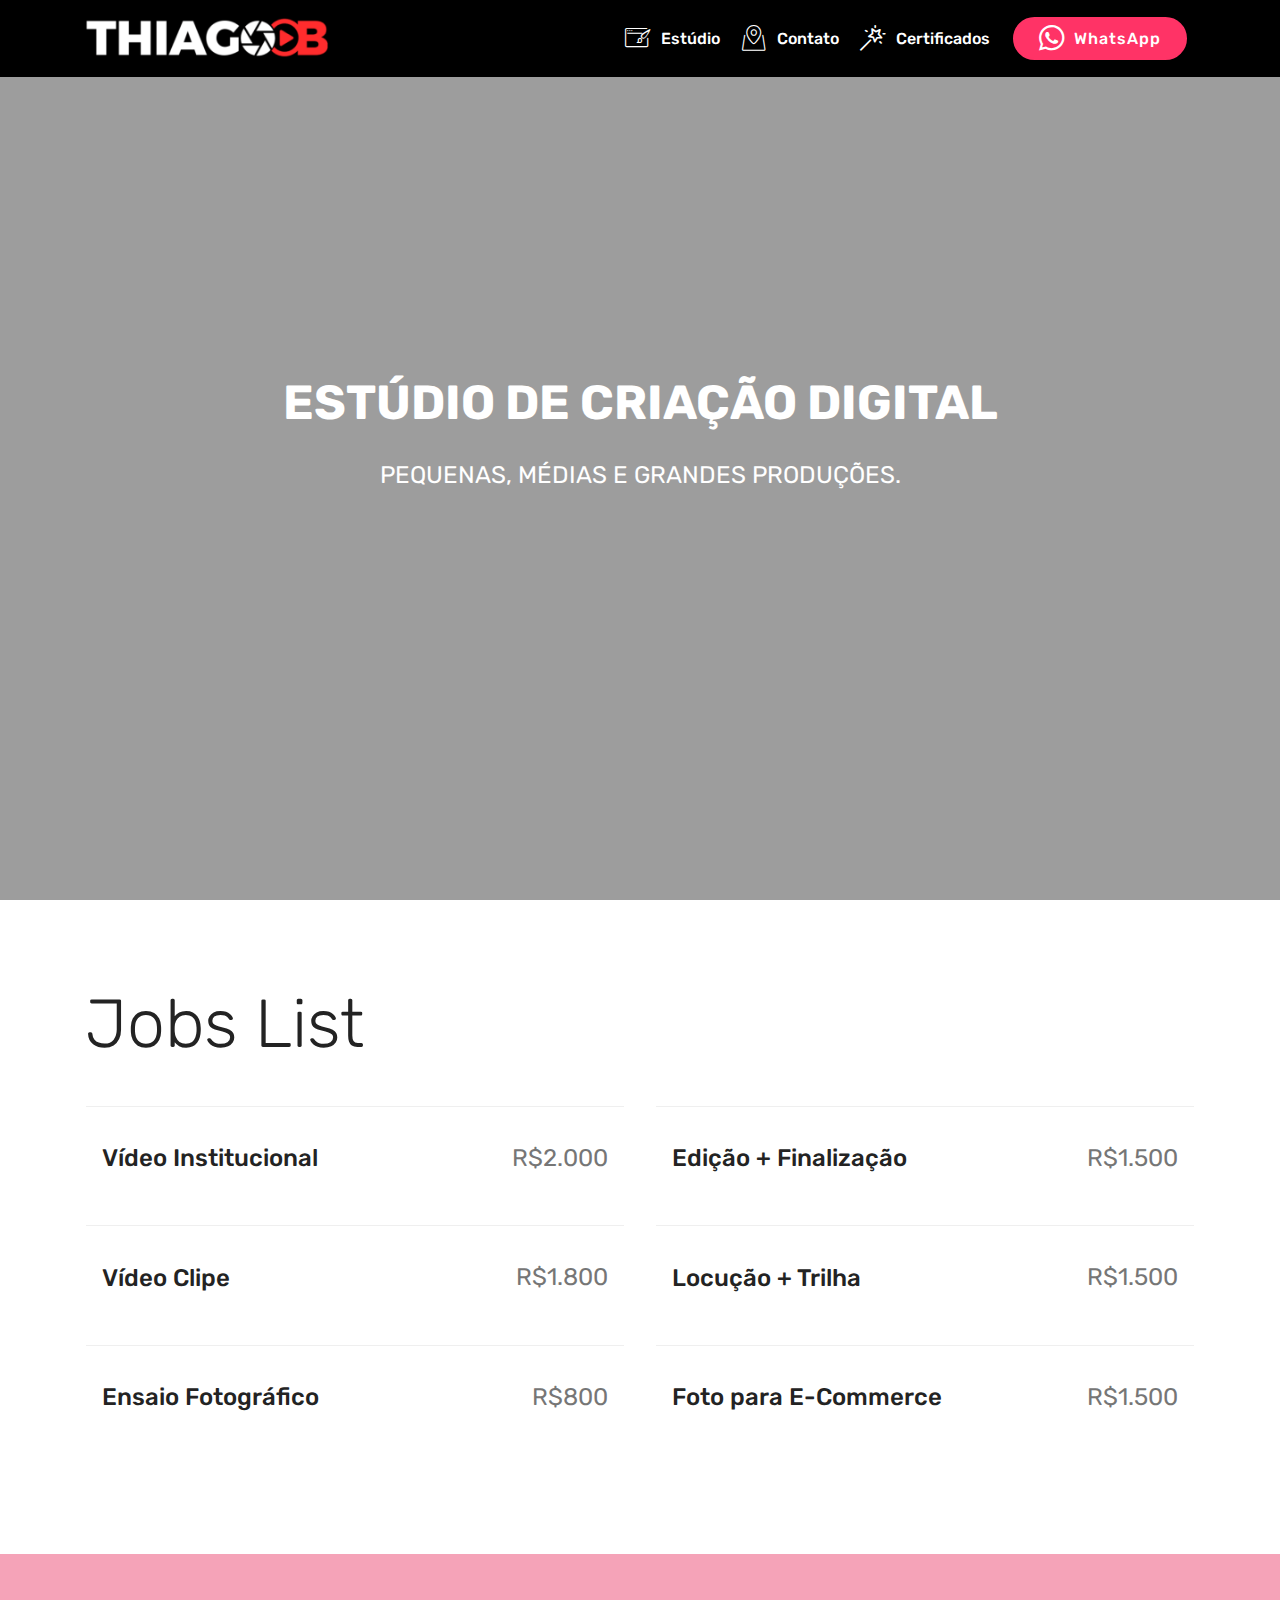
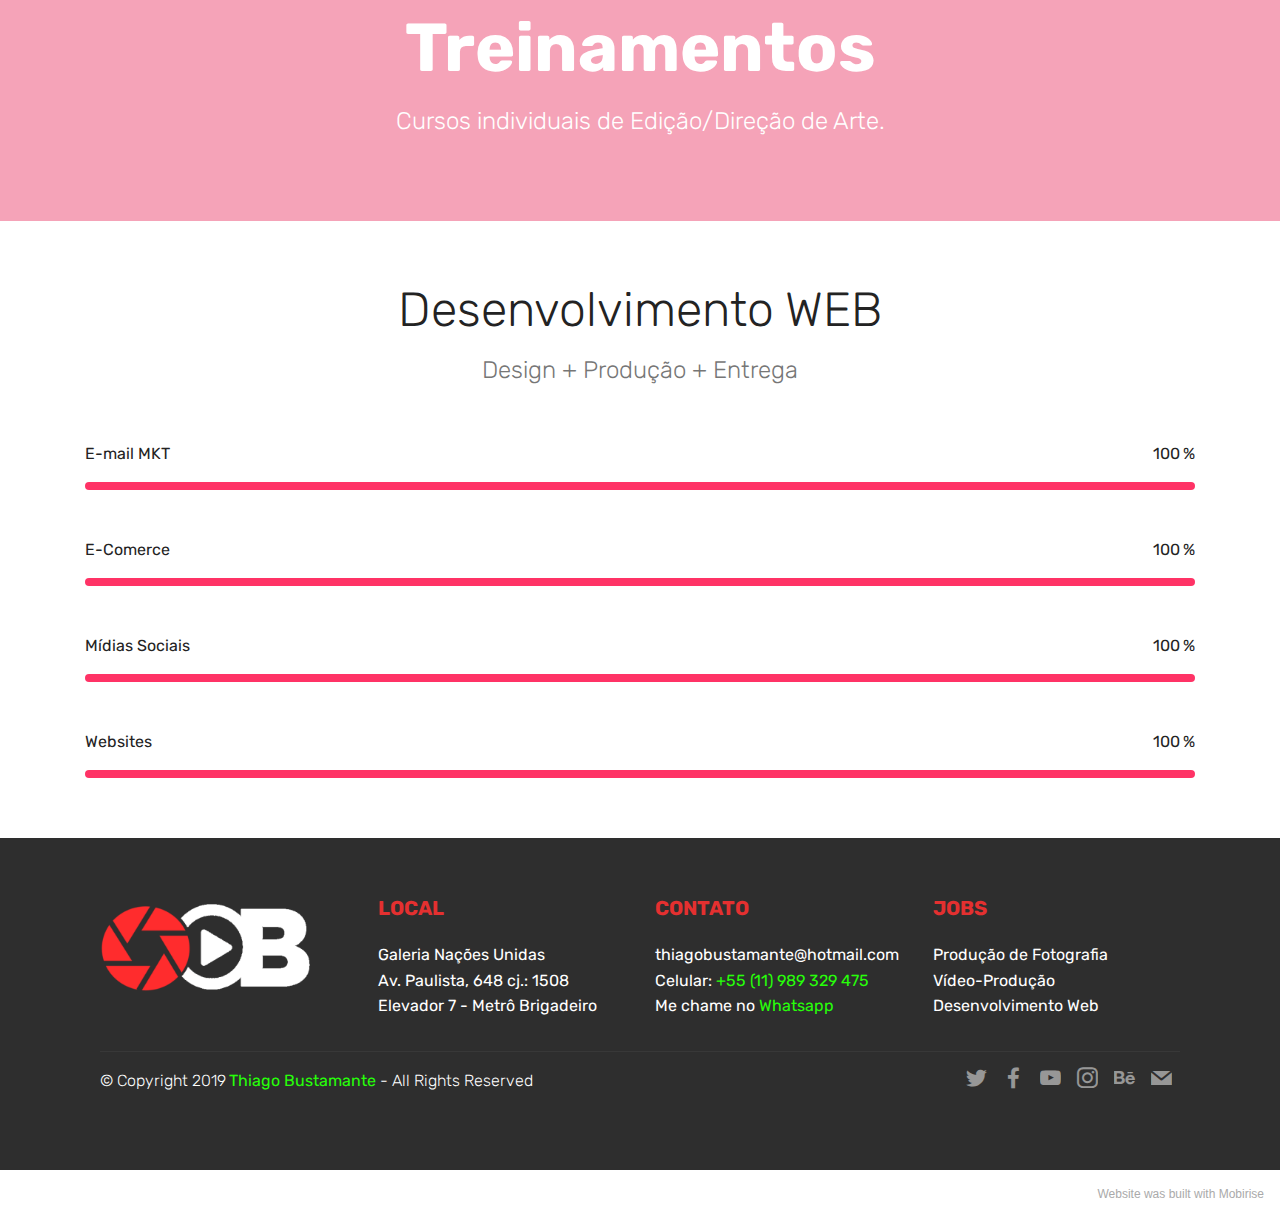
<file: estúdio.html>
<!DOCTYPE html>
<html  >
<head>
  <!-- Site made with Mobirise Website Builder v5.2.0, https://mobirise.com -->
  <meta charset="UTF-8">
  <meta http-equiv="X-UA-Compatible" content="IE=edge">
  <meta name="generator" content="Mobirise v5.2.0, mobirise.com">
  <meta name="viewport" content="width=device-width, initial-scale=1, minimum-scale=1">
  <link rel="shortcut icon" href="assets/images/shutter-128x139-2.png" type="image/x-icon">
  <meta name="description" content="Av. Paulista, 648 Ap 1508 Elev 7
Metrô Brigadeiro">
  
  
  <title>Estúdio</title>
  <link rel="stylesheet" href="assets/web/assets/mobirise-icons/mobirise-icons.css">
  <link rel="stylesheet" href="assets/web/assets/mobirise-icons-bold/mobirise-icons-bold.css">
  <link rel="stylesheet" href="assets/bootstrap/css/bootstrap.min.css">
  <link rel="stylesheet" href="assets/bootstrap/css/bootstrap-grid.min.css">
  <link rel="stylesheet" href="assets/bootstrap/css/bootstrap-reboot.min.css">
  <link rel="stylesheet" href="assets/tether/tether.min.css">
  <link rel="stylesheet" href="assets/dropdown/css/style.css">
  <link rel="stylesheet" href="assets/socicon/css/styles.css">
  <link rel="stylesheet" href="assets/theme/css/style.css">
  <link rel="preload" as="style" href="assets/mobirise/css/mbr-additional.css"><link rel="stylesheet" href="assets/mobirise/css/mbr-additional.css" type="text/css">
  
  
  
  
</head>
<body>
  
  <section class="menu cid-qTkzRZLJNu" once="menu" id="menu1-k">

    

    <nav class="navbar navbar-expand beta-menu navbar-dropdown align-items-center navbar-toggleable-sm">
        <button class="navbar-toggler navbar-toggler-right" type="button" data-toggle="collapse" data-target="#navbarSupportedContent" aria-controls="navbarSupportedContent" aria-expanded="false" aria-label="Toggle navigation">
            <div class="hamburger">
                <span></span>
                <span></span>
                <span></span>
                <span></span>
            </div>
        </button>
        <div class="menu-logo">
            <div class="navbar-brand">
                <span class="navbar-logo">
                    <a href="index.html">
                         <img src="assets/images/tb-logo-288x68.png" alt="Mobirise" title="" style="height: 3.8rem;">
                    </a>
                </span>
                
            </div>
        </div>
        <div class="collapse navbar-collapse" id="navbarSupportedContent">
            <ul class="navbar-nav nav-dropdown" data-app-modern-menu="true"><li class="nav-item">
                    <a class="nav-link link text-white display-4" href="estúdio.html"><span class="mbri-website-theme mbr-iconfont mbr-iconfont-btn"></span>
                        
                        Estúdio</a>
                </li>
                <li class="nav-item">
                    <a class="nav-link link text-white display-4" href="contato.html"><span class="mbri-map-pin mbr-iconfont mbr-iconfont-btn"></span>
                        
                        Contato</a>
                </li><li class="nav-item"><a class="nav-link link text-white display-4" href="page3.html"><span class="mbrib-magic-stick mbr-iconfont mbr-iconfont-btn"></span>
                        
                        Certificados</a></li></ul>
            <div class="navbar-buttons mbr-section-btn"><a class="btn btn-sm btn-secondary display-4" href="https://api.whatsapp.com/send?phone=5511989329475&text=Ol%C3%A1,%20Thiago%20Bustamante." target="_blank"><span class="socicon socicon-whatsapp mbr-iconfont mbr-iconfont-btn"></span>
                    
                    WhatsApp</a></div>
        </div>
    </nav>
</section>

<section class="header6 cid-rDjnRwktEE mbr-fullscreen" data-bg-video="https://www.youtube.com/watch?v=WOj2nMD0bs0" id="header6-11">

    

    <div class="mbr-overlay" style="opacity: 0.4; background-color: rgb(35, 35, 35);">
    </div>

    <div class="container">
        <div class="row justify-content-md-center">
            <div class="mbr-white col-md-10">
                <h1 class="mbr-section-title align-center mbr-bold pb-3 mbr-fonts-style display-2">
                    ESTÚDIO DE CRIAÇÃO DIGITAL</h1>
                <p class="mbr-text align-center pb-3 mbr-fonts-style display-5">
                    PEQUENAS, MÉDIAS E GRANDES PRODUÇÕES.</p>
                
            </div>
        </div>
    </div>

    
</section>

<section class="services3 cid-rDixPzibdV" id="services3-s">
    <!---->
    
    <!---->
    <!--Overlay-->
    
    <!--Container-->
    <div class="container">
        <div class="row">
            <!--Titles-->
            <div class="title pb-5 col-12">
                <h2 class="align-left mbr-fonts-style display-1">
                    Jobs List</h2>
                
            </div>
            <!--Card-1-->
            <div class="card px-3 col-12 col-md-6">
                <div class="card-wrapper media-container-row media-container-row">
                    <div class="card-box">
                        <div class="top-line pb-1">
                            <h4 class="card-title mbr-fonts-style display-5">
                                Vídeo Institucional</h4>
                            <p class="mbr-text card-title cost mbr-fonts-style m-0 display-5">R$2.000
                            </p>
                        </div>
                        <div class="bottom-line">
                            
                        </div>
                    </div>
                </div>
            </div>
            <!--Card-2-->
            <div class="card px-3 col-12 col-md-6">
                <div class="card-wrapper media-container-row media-container-row">
                    <div class="card-box">
                        <div class="top-line pb-3">
                            <h4 class="card-title mbr-fonts-style display-5">
                                Edição + Finalização</h4>
                            <p class="mbr-text card-title cost mbr-fonts-style m-0 display-5">R$1.500
                            </p>
                        </div>
                        <div class="bottom-line">
                            
                        </div>
                    </div>
                </div>
            </div>
            <!--Card-3-->
            <div class="card px-3 col-12 col-md-6">
                <div class="card-wrapper media-container-row media-container-row">
                    <div class="card-box">
                        <div class="top-line pb-3">
                            <h4 class="card-title mbr-fonts-style display-5">
                                Vídeo Clipe</h4>
                            <p class="mbr-text card-title cost mbr-fonts-style m-0 display-5">R$1.800
                            </p>
                        </div>
                        <div class="bottom-line">
                            
                        </div>
                    </div>
                </div>
            </div>
            <!--Card-4-->
            <div class="card px-3 col-12 col-md-6">
                <div class="card-wrapper media-container-row media-container-row">
                    <div class="card-box">
                        <div class="top-line pb-3">
                            <h4 class="card-title mbr-fonts-style display-5">
                                Locução + Trilha</h4>
                            <p class="mbr-text card-title cost mbr-fonts-style m-0 display-5">R$1.500
                            </p>
                        </div>
                        <div class="bottom-line">
                            
                        </div>
                    </div>
                </div>
            </div>
            <!--Card-5-->
            <div class="card px-3 col-12 col-md-6">
                <div class="card-wrapper media-container-row media-container-row">
                    <div class="card-box">
                        <div class="top-line pb-3">
                            <h4 class="card-title mbr-fonts-style display-5">Ensaio Fotográfico</h4>
                            <p class="mbr-text card-title cost mbr-fonts-style m-0 display-5">R$800
                            </p>
                        </div>
                        <div class="bottom-line">
                            
                        </div>
                    </div>
                </div>
            </div>
            <!--Card-6-->
            <div class="card px-3 col-12 col-md-6">
                <div class="card-wrapper media-container-row media-container-row">
                    <div class="card-box">
                        <div class="top-line pb-3">
                            <h4 class="card-title mbr-fonts-style display-5">
                                Foto para E-Commerce</h4>
                            <p class="mbr-text card-title cost mbr-fonts-style m-0 display-5">R$1.500
                            </p>
                        </div>
                        <div class="bottom-line">
                            
                        </div>
                    </div>
                </div>
            </div>
            <!--Card-7-->
            
            <!--Card-8-->
            
            <!--Card-9-->
            
            <!--Card-10-->
            
            <!--Card-11-->
            
            <!--Card-12-->
            
        </div>
    </div>
</section>

<section class="mbr-section content5 cid-rDiZf15j88 mbr-parallax-background" id="content5-x">

    

    <div class="mbr-overlay" style="opacity: 0.4; background-color: rgb(255, 51, 102);">
    </div>

    <div class="container">
        <div class="media-container-row">
            <div class="title col-12 col-md-8">
                <h2 class="align-center mbr-bold mbr-white pb-3 mbr-fonts-style display-1">
                    Treinamentos</h2>
                <h3 class="mbr-section-subtitle align-center mbr-light mbr-white pb-3 mbr-fonts-style display-5">
                    Cursos individuais de Edição/Direção de Arte.</h3>
                
                
            </div>
        </div>
    </div>
</section>

<section class="progress-bars1 cid-rDj5fDSv9c" id="progress-bars1-y">
    
    

    

    <div class="container">
        <h2 class="mbr-section-title pb-2 align-center mbr-fonts-style display-2">
            Desenvolvimento WEB</h2>

        <h3 class="mbr-section-subtitle pb-5 mbr-fonts-style display-5">Design + Produção + Entrega</h3>

        <div class="progress_elements">
            <div class="progress1 pb-5">
                <div class="title-wrap">
                    <div class="progressbar-title mbr-fonts-style display-7">
                        <p>
                            E-mail MKT</p>
                    </div>
                    <div class="progress_value mbr-fonts-style display-7">
                        <div class="progressbar-number"></div>
                        <span>%</span>
                    </div>
                </div>
                <progress class="progress progress-primary" max="100" value="100">
                </progress>
            </div>
            
            <div class="progress2 pb-5">
                <div class="title-wrap">
                    <div class="progressbar-title mbr-fonts-style display-7">
                        <p>
                           E-Comerce</p>
                    </div>
                <div class="progress_value mbr-fonts-style display-7">
                    <div class="progressbar-number"></div>
                    <span>%</span>
                </div>
                </div>
                <progress class="progress progress-primary" max="100" value="100">
                </progress>
            </div>
            
            <div class="progress3 pb-5">
                <div class="title-wrap">
                    <div class="progressbar-title mbr-fonts-style display-7">
                        <p>
                            Mídias Sociais</p>
                    </div>
                    <div class="progress_value mbr-fonts-style display-7">
                        <div class="progressbar-number"></div>
                        <span>%</span>
                    </div>
                </div>
                <progress class="progress progress-primary" max="100" value="100">
                </progress>
            </div>
            
            <div class="progress4">
                <div class="title-wrap">
                    <div class="progressbar-title mbr-fonts-style display-7">
                        <p>
                            Websites</p>
                    </div>
                <div class="progress_value mbr-fonts-style display-7">
                    <div class="progressbar-number"></div>
                    <span>%</span>
                </div>
                </div>
                <progress class="progress progress-primary" max="100" value="100">
                </progress>
            </div>
        </div>
    </div>
</section>

<section class="cid-rDisk3DqZM" id="footer1-r">

    

    

    <div class="container">
        <div class="media-container-row content text-white">
            <div class="col-12 col-md-3">
                <div class="media-wrap">
                    <a href="index.html">
                        <img src="assets/images/b2-logo-wite-288x130.png" alt="Mobirise" title="">
                    </a>
                </div>
            </div>
            <div class="col-12 col-md-3 mbr-fonts-style display-7">
                <h5 class="pb-3"><strong>
                    LOCAL</strong></h5>
                <p class="mbr-text"> Galeria Nações Unidas&nbsp;<br>Av. Paulista, 648 cj.: 1508<br>Elevador 7 - Metrô Brigadeiro</p>
            </div>
            <div class="col-12 col-md-3 mbr-fonts-style display-7">
                <h5 class="pb-3"><strong>CONTATO</strong></h5>
                <p class="mbr-text">thiagobustamante@hotmail.com
<br>Celular: <a href="https://wa.me/+55 11 989 329 475" class="text-primary">+55 (11) 989 329 475</a><br>Me chame no&nbsp;<a href="https://api.whatsapp.com/send?phone=5511989329475&text=Ol%C3%A1,%20Thiago%20Bustamante." target="_blank" class="text-primary">Whatsapp</a> </p>
            </div>
            <div class="col-12 col-md-3 mbr-fonts-style display-7">
                <h5 class="pb-3"><strong>
                    JOBS</strong></h5>
                <p class="mbr-text">Produção de Fotografia
<br>Vídeo-Produção
<br>Desenvolvimento Web</p>
            </div>
        </div>
        <div class="footer-lower">
            <div class="media-container-row">
                <div class="col-sm-12">
                    <hr>
                </div>
            </div>
            <div class="media-container-row mbr-white">
                <div class="col-sm-6 copyright">
                    <p class="mbr-text mbr-fonts-style display-4">
                        © Copyright 2019<strong> </strong><a href="http://www.thiagobustamante.com.br" target="_blank" class="text-primary">Thiago Bustamante </a>- All Rights Reserved
                    </p>
                </div>
                <div class="col-md-6">
                    <div class="social-list align-right">
                        <div class="soc-item">
                            <a href="https://twitter.com/FotoBustamante" target="_blank">
                                <span class="mbr-iconfont mbr-iconfont-social socicon-twitter socicon"></span>
                            </a>
                        </div>
                        <div class="soc-item">
                            <a href="https://www.facebook.com/thiagobustamantefotografia/" target="_blank">
                                <span class="mbr-iconfont mbr-iconfont-social socicon-facebook socicon"></span>
                            </a>
                        </div>
                        <div class="soc-item">
                            <a href="https://www.youtube.com/user/aprodutora/videos?view_as=subscriber" target="_blank">
                                <span class="mbr-iconfont mbr-iconfont-social socicon-youtube socicon"></span>
                            </a>
                        </div>
                        <div class="soc-item">
                            <a href="https://instagram.com/thiagobustamantefotografia" target="_blank">
                                <span class="mbr-iconfont mbr-iconfont-social socicon-instagram socicon"></span>
                            </a>
                        </div>
                        <div class="soc-item">
                            <a href="https://www.behance.net/thiagobustamante" target="_blank">
                                <span class="mbr-iconfont mbr-iconfont-social socicon-behance socicon"></span>
                            </a>
                        </div>
                        <div class="soc-item">
                            <a href="http://www.thiagobustamante.strikingly.com/" target="_blank">
                                <span class="mbr-iconfont mbr-iconfont-social socicon-mail socicon"></span>
                            </a>
                        </div>
                    </div>
                </div>
            </div>
        </div>
    </div>
</section><section style="background-color: #fff; font-family: -apple-system, BlinkMacSystemFont, 'Segoe UI', 'Roboto', 'Helvetica Neue', Arial, sans-serif; color:#aaa; font-size:12px; padding: 0; align-items: center; display: flex;"><a href="https://mobirise.site/y" style="flex: 1 1; height: 3rem; padding-left: 1rem;"></a><p style="flex: 0 0 auto; margin:0; padding-right:1rem;">Website was <a href="https://mobirise.site/h" style="color:#aaa;">built with</a> Mobirise</p></section><script src="assets/web/assets/jquery/jquery.min.js"></script>  <script src="assets/popper/popper.min.js"></script>  <script src="assets/bootstrap/js/bootstrap.min.js"></script>  <script src="assets/tether/tether.min.js"></script>  <script src="assets/smoothscroll/smooth-scroll.js"></script>  <script src="assets/dropdown/js/nav-dropdown.js"></script>  <script src="assets/dropdown/js/navbar-dropdown.js"></script>  <script src="assets/touchswipe/jquery.touch-swipe.min.js"></script>  <script src="assets/ytplayer/jquery.mb.ytplayer.min.js"></script>  <script src="assets/vimeoplayer/jquery.mb.vimeo_player.js"></script>  <script src="assets/parallax/jarallax.min.js"></script>  <script src="assets/theme/js/script.js"></script>  
  
  
</body>
</html>
</file>
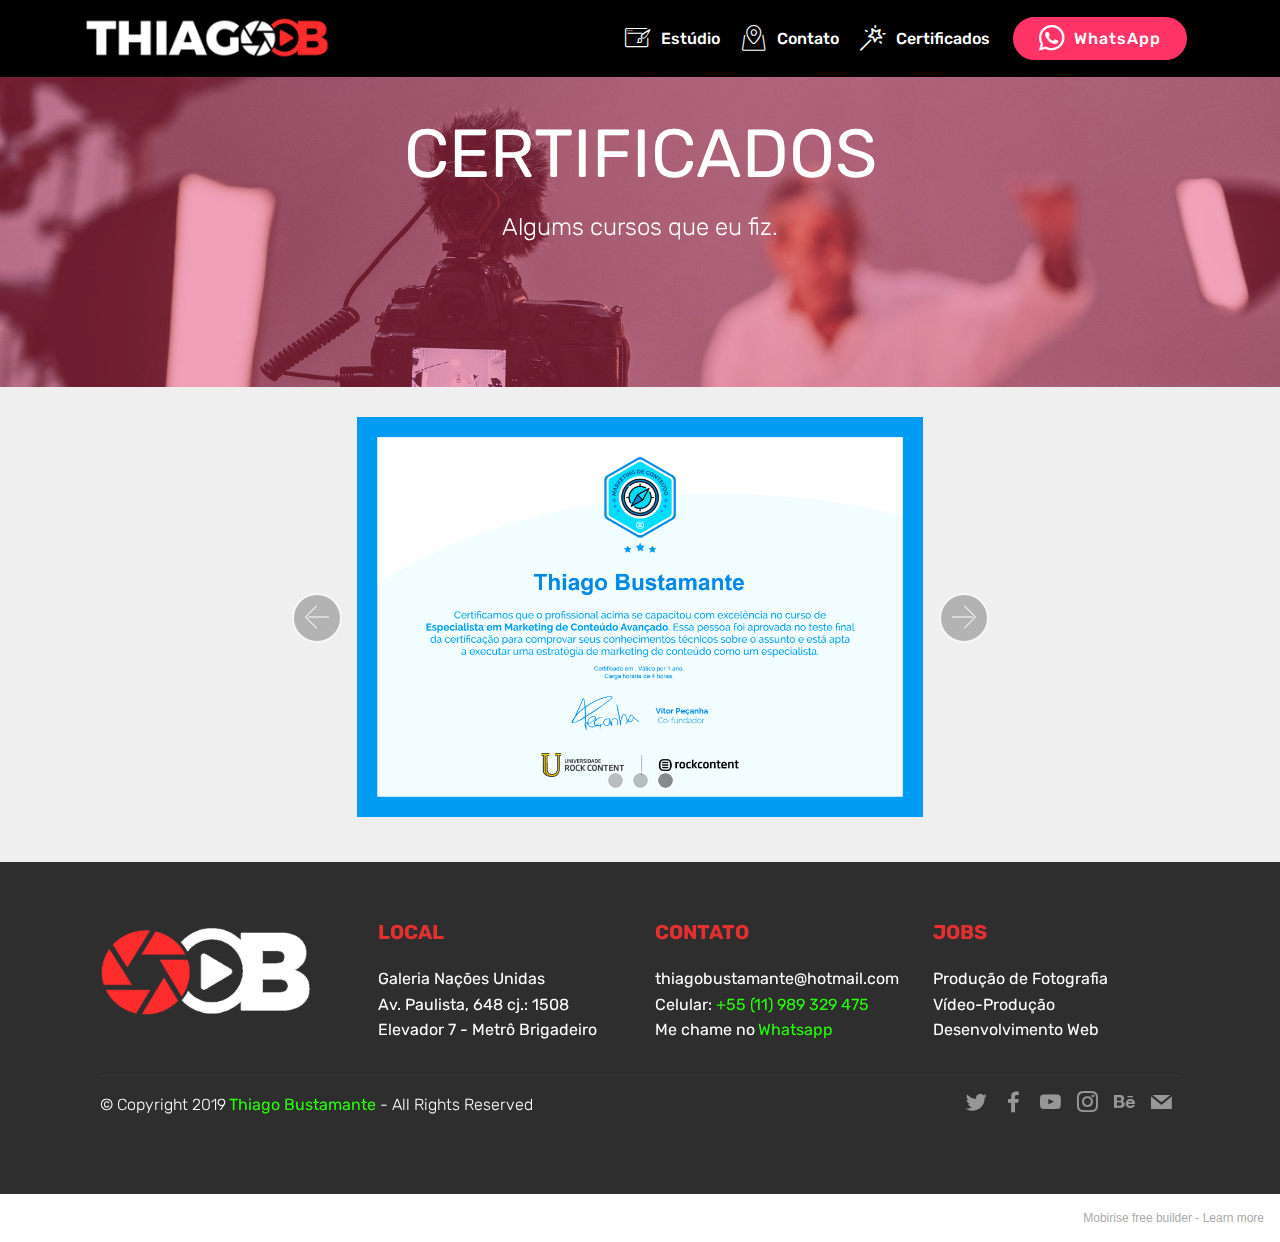
<file: page3.html>
<!DOCTYPE html>
<html  >
<head>
  <!-- Site made with Mobirise Website Builder v5.2.0, https://mobirise.com -->
  <meta charset="UTF-8">
  <meta http-equiv="X-UA-Compatible" content="IE=edge">
  <meta name="generator" content="Mobirise v5.2.0, mobirise.com">
  <meta name="viewport" content="width=device-width, initial-scale=1, minimum-scale=1">
  <link rel="shortcut icon" href="assets/images/shutter-128x139-2.png" type="image/x-icon">
  <meta name="description" content="Av. Paulista, 648 Ap 1508 Elev 7
Metrô Brigadeiro">
  
  
  <title>Certificados</title>
  <link rel="stylesheet" href="assets/web/assets/mobirise-icons/mobirise-icons.css">
  <link rel="stylesheet" href="assets/web/assets/mobirise-icons-bold/mobirise-icons-bold.css">
  <link rel="stylesheet" href="assets/bootstrap/css/bootstrap.min.css">
  <link rel="stylesheet" href="assets/bootstrap/css/bootstrap-grid.min.css">
  <link rel="stylesheet" href="assets/bootstrap/css/bootstrap-reboot.min.css">
  <link rel="stylesheet" href="assets/tether/tether.min.css">
  <link rel="stylesheet" href="assets/dropdown/css/style.css">
  <link rel="stylesheet" href="assets/socicon/css/styles.css">
  <link rel="stylesheet" href="assets/theme/css/style.css">
  <link rel="preload" as="style" href="assets/mobirise/css/mbr-additional.css"><link rel="stylesheet" href="assets/mobirise/css/mbr-additional.css" type="text/css">
  
  
  
  
</head>
<body>
  
  <section class="menu cid-rEWDn5UFMg" once="menu" id="menu1-n">

    

    <nav class="navbar navbar-expand beta-menu navbar-dropdown align-items-center navbar-toggleable-sm">
        <button class="navbar-toggler navbar-toggler-right" type="button" data-toggle="collapse" data-target="#navbarSupportedContent" aria-controls="navbarSupportedContent" aria-expanded="false" aria-label="Toggle navigation">
            <div class="hamburger">
                <span></span>
                <span></span>
                <span></span>
                <span></span>
            </div>
        </button>
        <div class="menu-logo">
            <div class="navbar-brand">
                <span class="navbar-logo">
                    <a href="index.html">
                         <img src="assets/images/tb-logo-288x68.png" alt="Mobirise" title="" style="height: 3.8rem;">
                    </a>
                </span>
                
            </div>
        </div>
        <div class="collapse navbar-collapse" id="navbarSupportedContent">
            <ul class="navbar-nav nav-dropdown" data-app-modern-menu="true"><li class="nav-item">
                    <a class="nav-link link text-white display-4" href="estúdio.html"><span class="mbri-website-theme mbr-iconfont mbr-iconfont-btn"></span>
                        
                        Estúdio</a>
                </li>
                <li class="nav-item">
                    <a class="nav-link link text-white display-4" href="contato.html"><span class="mbri-map-pin mbr-iconfont mbr-iconfont-btn"></span>
                        
                        Contato</a>
                </li><li class="nav-item"><a class="nav-link link text-white display-4" href="page3.html"><span class="mbrib-magic-stick mbr-iconfont mbr-iconfont-btn"></span>
                        
                        Certificados</a></li></ul>
            <div class="navbar-buttons mbr-section-btn"><a class="btn btn-sm btn-secondary display-4" href="https://api.whatsapp.com/send?phone=5511989329475&text=Ol%C3%A1,%20Thiago%20Bustamante." target="_blank"><span class="socicon socicon-whatsapp mbr-iconfont mbr-iconfont-btn"></span>
                    
                    WhatsApp</a></div>
        </div>
    </nav>
</section>

<section class="mbr-section content5 cid-rEWDnbnd7s mbr-parallax-background" id="content5-r">

    

    <div class="mbr-overlay" style="opacity: 0.4; background-color: rgb(255, 51, 102);">
    </div>

    <div class="container">
        <div class="media-container-row">
            <div class="title col-12 col-md-8">
                <h2 class="align-center mbr-bold mbr-white pb-3 mbr-fonts-style display-1"><span style="font-weight: normal;">
                    CERTIFICADOS</span></h2>
                <h3 class="mbr-section-subtitle align-center mbr-light mbr-white pb-3 mbr-fonts-style display-5">
                    Algums cursos que eu fiz.</h3>
                
                
            </div>
        </div>
    </div>
</section>

<section class="carousel slide cid-rEWDIug1ES" data-interval="false" id="slider2-w">

    
    <div class="container content-slider">
        <div class="content-slider-wrap">
            <div><div class="mbr-slider slide carousel" data-keyboard="false" data-ride="false" data-interval="4000" data-pause="true"><ol class="carousel-indicators"><li data-app-prevent-settings="" data-target="#slider2-w" data-slide-to="0"></li><li data-app-prevent-settings="" data-target="#slider2-w" data-slide-to="1"></li><li data-app-prevent-settings="" data-target="#slider2-w" class=" active" data-slide-to="2"></li></ol><div class="carousel-inner" role="listbox"><div class="carousel-item slider-fullscreen-image" data-bg-video-slide="false" style="background-image: url(assets/images/certificado-de-produocao-de-contedo-2000x1414.png);"><div class="container container-slide"><div class="image_wrapper"><img src="assets/images/certificado-de-produocao-de-contedo-2000x1414.png" title="SLIDER DE TELA CHEIA"><div class="carousel-caption justify-content-center"><div class="col-10 align-center"></div></div></div></div></div><div class="carousel-item slider-fullscreen-image" data-bg-video-slide="false" style="background-image: url(assets/images/certificado-de-inbound-marketing-2000x1414.png);"><div class="container container-slide"><div class="image_wrapper"><img src="assets/images/certificado-de-inbound-marketing-2000x1414.png" title="VÍDEO SLIDE"><div class="carousel-caption justify-content-center"><div class="col-10 align-center"></div></div></div></div></div><div class="carousel-item slider-fullscreen-image active" data-bg-video-slide="false" style="background-image: url(assets/images/certificado-de-marketing-de-contedo-2000x1414.png);"><div class="container container-slide"><div class="image_wrapper"><img src="assets/images/certificado-de-marketing-de-contedo-2000x1414.png" title="Imagem do Slider"><div class="carousel-caption justify-content-center"><div class="col-10 align-center"></div></div></div></div></div></div><a data-app-prevent-settings="" class="carousel-control carousel-control-prev" role="button" data-slide="prev" href="#slider2-w"><span aria-hidden="true" class="mbri-left mbr-iconfont"></span><span class="sr-only">Previous</span></a><a data-app-prevent-settings="" class="carousel-control carousel-control-next" role="button" data-slide="next" href="#slider2-w"><span aria-hidden="true" class="mbri-right mbr-iconfont"></span><span class="sr-only">Next</span></a></div></div> 
        </div>
    </div>
</section>

<section class="cid-rEWDnfpcnF" id="footer1-v">

    

    

    <div class="container">
        <div class="media-container-row content text-white">
            <div class="col-12 col-md-3">
                <div class="media-wrap">
                    <a href="index.html">
                        <img src="assets/images/b2-logo-wite-288x130.png" alt="Mobirise" title="">
                    </a>
                </div>
            </div>
            <div class="col-12 col-md-3 mbr-fonts-style display-7">
                <h5 class="pb-3"><strong>
                    LOCAL</strong></h5>
                <p class="mbr-text"> Galeria Nações Unidas&nbsp;<br>Av. Paulista, 648 cj.: 1508<br>Elevador 7 - Metrô Brigadeiro</p>
            </div>
            <div class="col-12 col-md-3 mbr-fonts-style display-7">
                <h5 class="pb-3"><strong>CONTATO</strong></h5>
                <p class="mbr-text">thiagobustamante@hotmail.com
<br>Celular: <a href="https://wa.me/+55 11 989 329 475" class="text-primary">+55 (11) 989 329 475</a><br>Me chame no<strong>&nbsp;<a href="https://api.whatsapp.com/send?phone=5511989329475&text=Ol%C3%A1,%20Thiago%20Bustamante." target="_blank" class="text-primary">Whatsapp</a></strong> </p>
            </div>
            <div class="col-12 col-md-3 mbr-fonts-style display-7">
                <h5 class="pb-3"><strong>
                    JOBS</strong></h5>
                <p class="mbr-text">Produção de Fotografia
<br>Vídeo-Produção
<br>Desenvolvimento Web</p>
            </div>
        </div>
        <div class="footer-lower">
            <div class="media-container-row">
                <div class="col-sm-12">
                    <hr>
                </div>
            </div>
            <div class="media-container-row mbr-white">
                <div class="col-sm-6 copyright">
                    <p class="mbr-text mbr-fonts-style display-4">
                        © Copyright 2019<strong> </strong><a href="http://www.thiagobustamante.com.br" target="_blank" class="text-primary">Thiago Bustamante </a>- All Rights Reserved
                    </p>
                </div>
                <div class="col-md-6">
                    <div class="social-list align-right">
                        <div class="soc-item">
                            <a href="https://twitter.com/FotoBustamante" target="_blank">
                                <span class="mbr-iconfont mbr-iconfont-social socicon-twitter socicon"></span>
                            </a>
                        </div>
                        <div class="soc-item">
                            <a href="https://www.facebook.com/thiagobustamantefotografia/" target="_blank">
                                <span class="mbr-iconfont mbr-iconfont-social socicon-facebook socicon"></span>
                            </a>
                        </div>
                        <div class="soc-item">
                            <a href="https://www.youtube.com/user/aprodutora/videos?view_as=subscriber" target="_blank">
                                <span class="mbr-iconfont mbr-iconfont-social socicon-youtube socicon"></span>
                            </a>
                        </div>
                        <div class="soc-item">
                            <a href="https://instagram.com/thiagobustamantefotografia" target="_blank">
                                <span class="mbr-iconfont mbr-iconfont-social socicon-instagram socicon"></span>
                            </a>
                        </div>
                        <div class="soc-item">
                            <a href="https://www.behance.net/thiagobustamante" target="_blank">
                                <span class="mbr-iconfont mbr-iconfont-social socicon-behance socicon"></span>
                            </a>
                        </div>
                        <div class="soc-item">
                            <a href="http://www.thiagobustamante.strikingly.com/" target="_blank">
                                <span class="mbr-iconfont mbr-iconfont-social socicon-mail socicon"></span>
                            </a>
                        </div>
                    </div>
                </div>
            </div>
        </div>
    </div>
</section><section style="background-color: #fff; font-family: -apple-system, BlinkMacSystemFont, 'Segoe UI', 'Roboto', 'Helvetica Neue', Arial, sans-serif; color:#aaa; font-size:12px; padding: 0; align-items: center; display: flex;"><a href="https://mobirise.site/u" style="flex: 1 1; height: 3rem; padding-left: 1rem;"></a><p style="flex: 0 0 auto; margin:0; padding-right:1rem;">Mobirise free builder - <a href="https://mobirise.site/p" style="color:#aaa;">Learn more</a></p></section><script src="assets/web/assets/jquery/jquery.min.js"></script>  <script src="assets/popper/popper.min.js"></script>  <script src="assets/bootstrap/js/bootstrap.min.js"></script>  <script src="assets/tether/tether.min.js"></script>  <script src="assets/smoothscroll/smooth-scroll.js"></script>  <script src="assets/dropdown/js/nav-dropdown.js"></script>  <script src="assets/dropdown/js/navbar-dropdown.js"></script>  <script src="assets/touchswipe/jquery.touch-swipe.min.js"></script>  <script src="assets/parallax/jarallax.min.js"></script>  <script src="assets/ytplayer/jquery.mb.ytplayer.min.js"></script>  <script src="assets/vimeoplayer/jquery.mb.vimeo_player.js"></script>  <script src="assets/bootstrapcarouselswipe/bootstrap-carousel-swipe.js"></script>  <script src="assets/theme/js/script.js"></script>  <script src="assets/slidervideo/script.js"></script>  
  
  
</body>
</html>
</file>
<file: assets/web/assets/mobirise-icons/mobirise-icons.css>
@font-face {
  font-family: 'MobiriseIcons';
  src:  url('mobirise-icons.eot?spat4u');
  src:  url('mobirise-icons.eot?spat4u#iefix') format('embedded-opentype'),
    url('mobirise-icons.ttf?spat4u') format('truetype'),
    url('mobirise-icons.woff?spat4u') format('woff'),
    url('mobirise-icons.svg?spat4u#MobiriseIcons') format('svg');
  font-weight: normal;
  font-style: normal;
  font-display: swap;
}

[class^="mbri-"], [class*=" mbri-"] {
  /* use !important to prevent issues with browser extensions that change fonts */
  font-family: MobiriseIcons !important;
  speak: none;
  font-style: normal;
  font-weight: normal;
  font-variant: normal;
  text-transform: none;
  line-height: 1;

  /* Better Font Rendering =========== */
  -webkit-font-smoothing: antialiased;
  -moz-osx-font-smoothing: grayscale;
}

.mbri-add-submenu:before {
  content: "\e900";
}
.mbri-alert:before {
  content: "\e901";
}
.mbri-align-center:before {
  content: "\e902";
}
.mbri-align-justify:before {
  content: "\e903";
}
.mbri-align-left:before {
  content: "\e904";
}
.mbri-align-right:before {
  content: "\e905";
}
.mbri-android:before {
  content: "\e906";
}
.mbri-apple:before {
  content: "\e907";
}
.mbri-arrow-down:before {
  content: "\e908";
}
.mbri-arrow-next:before {
  content: "\e909";
}
.mbri-arrow-prev:before {
  content: "\e90a";
}
.mbri-arrow-up:before {
  content: "\e90b";
}
.mbri-bold:before {
  content: "\e90c";
}
.mbri-bookmark:before {
  content: "\e90d";
}
.mbri-bootstrap:before {
  content: "\e90e";
}
.mbri-briefcase:before {
  content: "\e90f";
}
.mbri-browse:before {
  content: "\e910";
}
.mbri-bulleted-list:before {
  content: "\e911";
}
.mbri-calendar:before {
  content: "\e912";
}
.mbri-camera:before {
  content: "\e913";
}
.mbri-cart-add:before {
  content: "\e914";
}
.mbri-cart-full:before {
  content: "\e915";
}
.mbri-cash:before {
  content: "\e916";
}
.mbri-change-style:before {
  content: "\e917";
}
.mbri-chat:before {
  content: "\e918";
}
.mbri-clock:before {
  content: "\e919";
}
.mbri-close:before {
  content: "\e91a";
}
.mbri-cloud:before {
  content: "\e91b";
}
.mbri-code:before {
  content: "\e91c";
}
.mbri-contact-form:before {
  content: "\e91d";
}
.mbri-credit-card:before {
  content: "\e91e";
}
.mbri-cursor-click:before {
  content: "\e91f";
}
.mbri-cust-feedback:before {
  content: "\e920";
}
.mbri-database:before {
  content: "\e921";
}
.mbri-delivery:before {
  content: "\e922";
}
.mbri-desktop:before {
  content: "\e923";
}
.mbri-devices:before {
  content: "\e924";
}
.mbri-down:before {
  content: "\e925";
}
.mbri-download:before {
  content: "\e989";
}
.mbri-drag-n-drop:before {
  content: "\e927";
}
.mbri-drag-n-drop2:before {
  content: "\e928";
}
.mbri-edit:before {
  content: "\e929";
}
.mbri-edit2:before {
  content: "\e92a";
}
.mbri-error:before {
  content: "\e92b";
}
.mbri-extension:before {
  content: "\e92c";
}
.mbri-features:before {
  content: "\e92d";
}
.mbri-file:before {
  content: "\e92e";
}
.mbri-flag:before {
  content: "\e92f";
}
.mbri-folder:before {
  content: "\e930";
}
.mbri-gift:before {
  content: "\e931";
}
.mbri-github:before {
  content: "\e932";
}
.mbri-globe:before {
  content: "\e933";
}
.mbri-globe-2:before {
  content: "\e934";
}
.mbri-growing-chart:before {
  content: "\e935";
}
.mbri-hearth:before {
  content: "\e936";
}
.mbri-help:before {
  content: "\e937";
}
.mbri-home:before {
  content: "\e938";
}
.mbri-hot-cup:before {
  content: "\e939";
}
.mbri-idea:before {
  content: "\e93a";
}
.mbri-image-gallery:before {
  content: "\e93b";
}
.mbri-image-slider:before {
  content: "\e93c";
}
.mbri-info:before {
  content: "\e93d";
}
.mbri-italic:before {
  content: "\e93e";
}
.mbri-key:before {
  content: "\e93f";
}
.mbri-laptop:before {
  content: "\e940";
}
.mbri-layers:before {
  content: "\e941";
}
.mbri-left-right:before {
  content: "\e942";
}
.mbri-left:before {
  content: "\e943";
}
.mbri-letter:before {
  content: "\e944";
}
.mbri-like:before {
  content: "\e945";
}
.mbri-link:before {
  content: "\e946";
}
.mbri-lock:before {
  content: "\e947";
}
.mbri-login:before {
  content: "\e948";
}
.mbri-logout:before {
  content: "\e949";
}
.mbri-magic-stick:before {
  content: "\e94a";
}
.mbri-map-pin:before {
  content: "\e94b";
}
.mbri-menu:before {
  content: "\e94c";
}
.mbri-mobile:before {
  content: "\e94d";
}
.mbri-mobile2:before {
  content: "\e94e";
}
.mbri-mobirise:before {
  content: "\e94f";
}
.mbri-more-horizontal:before {
  content: "\e950";
}
.mbri-more-vertical:before {
  content: "\e951";
}
.mbri-music:before {
  content: "\e952";
}
.mbri-new-file:before {
  content: "\e953";
}
.mbri-numbered-list:before {
  content: "\e954";
}
.mbri-opened-folder:before {
  content: "\e955";
}
.mbri-pages:before {
  content: "\e956";
}
.mbri-paper-plane:before {
  content: "\e957";
}
.mbri-paperclip:before {
  content: "\e958";
}
.mbri-photo:before {
  content: "\e959";
}
.mbri-photos:before {
  content: "\e95a";
}
.mbri-pin:before {
  content: "\e95b";
}
.mbri-play:before {
  content: "\e95c";
}
.mbri-plus:before {
  content: "\e95d";
}
.mbri-preview:before {
  content: "\e95e";
}
.mbri-print:before {
  content: "\e95f";
}
.mbri-protect:before {
  content: "\e960";
}
.mbri-question:before {
  content: "\e961";
}
.mbri-quote-left:before {
  content: "\e962";
}
.mbri-quote-right:before {
  content: "\e963";
}
.mbri-refresh:before {
  content: "\e964";
}
.mbri-responsive:before {
  content: "\e965";
}
.mbri-right:before {
  content: "\e966";
}
.mbri-rocket:before {
  content: "\e967";
}
.mbri-sad-face:before {
  content: "\e968";
}
.mbri-sale:before {
  content: "\e969";
}
.mbri-save:before {
  content: "\e96a";
}
.mbri-search:before {
  content: "\e96b";
}
.mbri-setting:before {
  content: "\e96c";
}
.mbri-setting2:before {
  content: "\e96d";
}
.mbri-setting3:before {
  content: "\e96e";
}
.mbri-share:before {
  content: "\e96f";
}
.mbri-shopping-bag:before {
  content: "\e970";
}
.mbri-shopping-basket:before {
  content: "\e971";
}
.mbri-shopping-cart:before {
  content: "\e972";
}
.mbri-sites:before {
  content: "\e973";
}
.mbri-smile-face:before {
  content: "\e974";
}
.mbri-speed:before {
  content: "\e975";
}
.mbri-star:before {
  content: "\e976";
}
.mbri-success:before {
  content: "\e977";
}
.mbri-sun:before {
  content: "\e978";
}
.mbri-sun2:before {
  content: "\e979";
}
.mbri-tablet:before {
  content: "\e97a";
}
.mbri-tablet-vertical:before {
  content: "\e97b";
}
.mbri-target:before {
  content: "\e97c";
}
.mbri-timer:before {
  content: "\e97d";
}
.mbri-to-ftp:before {
  content: "\e97e";
}
.mbri-to-local-drive:before {
  content: "\e97f";
}
.mbri-touch-swipe:before {
  content: "\e980";
}
.mbri-touch:before {
  content: "\e981";
}
.mbri-trash:before {
  content: "\e982";
}
.mbri-underline:before {
  content: "\e983";
}
.mbri-unlink:before {
  content: "\e984";
}
.mbri-unlock:before {
  content: "\e985";
}
.mbri-up-down:before {
  content: "\e986";
}
.mbri-up:before {
  content: "\e987";
}
.mbri-update:before {
  content: "\e988";
}
.mbri-upload:before {
 content: "\e926"; 
}
.mbri-user:before {
  content: "\e98a";
}
.mbri-user2:before {
  content: "\e98b";
}
.mbri-users:before {
  content: "\e98c";
}
.mbri-video:before {
  content: "\e98d";
}
.mbri-video-play:before {
  content: "\e98e";
}
.mbri-watch:before {
  content: "\e98f";
}
.mbri-website-theme:before {
  content: "\e990";
}
.mbri-wifi:before {
  content: "\e991";
}
.mbri-windows:before {
  content: "\e992";
}
.mbri-zoom-out:before {
  content: "\e993";
}
.mbri-redo:before {
  content: "\e994";
}
.mbri-undo:before {
  content: "\e995";
}
</file>
<file: assets/web/assets/mobirise-icons-bold/mobirise-icons-bold.css>
@font-face {
  font-family: 'mobirise-icons-bold';
  font-display: swap;
  src:  url('mobirise-icons-bold.eot?m1l4yr');
  src:  url('mobirise-icons-bold.eot?m1l4yr#iefix') format('embedded-opentype'),
    url('mobirise-icons-bold.ttf?m1l4yr') format('truetype'),
    url('mobirise-icons-bold.woff?m1l4yr') format('woff'),
    url('mobirise-icons-bold.svg?m1l4yr#mobirise-icons-bold') format('svg');
  font-weight: normal;
  font-style: normal;
}

[class^="mbrib-"], [class*="mbrib-"] {
  /* use !important to prevent issues with browser extensions that change fonts */
  font-family: 'mobirise-icons-bold' !important;
  speak: none;
  font-style: normal;
  font-weight: normal;
  font-variant: normal;
  text-transform: none;
  line-height: 1;

  /* Better Font Rendering =========== */
  -webkit-font-smoothing: antialiased;
  -moz-osx-font-smoothing: grayscale;
}

.mbrib-add-submenu:before {
  content: "\e900";
}
.mbrib-alert:before {
  content: "\e901";
}
.mbrib-align-center:before {
  content: "\e902";
}
.mbrib-align-justify:before {
  content: "\e903";
}
.mbrib-align-left:before {
  content: "\e904";
}
.mbrib-align-right:before {
  content: "\e905";
}
.mbrib-android:before {
  content: "\e906";
}
.mbrib-apple:before {
  content: "\e907";
}
.mbrib-arrow-down:before {
  content: "\e908";
}
.mbrib-arrow-next:before {
  content: "\e909";
}
.mbrib-arrow-prev:before {
  content: "\e90a";
}
.mbrib-arrow-up:before {
  content: "\e90b";
}
.mbrib-bold:before {
  content: "\e90c";
}
.mbrib-bookmark:before {
  content: "\e90d";
}
.mbrib-bootstrap:before {
  content: "\e90e";
}
.mbrib-briefcase:before {
  content: "\e90f";
}
.mbrib-browse:before {
  content: "\e910";
}
.mbrib-bulleted-list:before {
  content: "\e911";
}
.mbrib-calendar:before {
  content: "\e912";
}
.mbrib-camera:before {
  content: "\e913";
}
.mbrib-cart-add:before {
  content: "\e914";
}
.mbrib-cart-full:before {
  content: "\e915";
}
.mbrib-cash:before {
  content: "\e916";
}
.mbrib-change-style:before {
  content: "\e917";
}
.mbrib-chat:before {
  content: "\e918";
}
.mbrib-clock:before {
  content: "\e919";
}
.mbrib-close:before {
  content: "\e91a";
}
.mbrib-cloud:before {
  content: "\e91b";
}
.mbrib-code:before {
  content: "\e91c";
}
.mbrib-contact-form:before {
  content: "\e91d";
}
.mbrib-credit-card:before {
  content: "\e91e";
}
.mbrib-cursor-click:before {
  content: "\e91f";
}
.mbrib-cust-feedback:before {
  content: "\e920";
}
.mbrib-database:before {
  content: "\e921";
}
.mbrib-delivery:before {
  content: "\e922";
}
.mbrib-desktop:before {
  content: "\e923";
}
.mbrib-devices:before {
  content: "\e924";
}
.mbrib-down:before {
  content: "\e925";
}
.mbrib-download:before {
  content: "\e926";
}
.mbrib-drag-n-drop:before {
  content: "\e927";
}
.mbrib-drag-n-drop2:before {
  content: "\e928";
}
.mbrib-edit:before {
  content: "\e929";
}
.mbrib-edit2:before {
  content: "\e92a";
}
.mbrib-error:before {
  content: "\e92b";
}
.mbrib-extension:before {
  content: "\e92c";
}
.mbrib-features:before {
  content: "\e92d";
}
.mbrib-file:before {
  content: "\e92e";
}
.mbrib-flag:before {
  content: "\e92f";
}
.mbrib-folder:before {
  content: "\e930";
}
.mbrib-gift:before {
  content: "\e931";
}
.mbrib-github:before {
  content: "\e932";
}
.mbrib-globe-2:before {
  content: "\e933";
}
.mbrib-globe:before {
  content: "\e934";
}
.mbrib-growing-chart:before {
  content: "\e935";
}
.mbrib-hearth:before {
  content: "\e936";
}
.mbrib-help:before {
  content: "\e937";
}
.mbrib-home:before {
  content: "\e938";
}
.mbrib-hot-cup:before {
  content: "\e939";
}
.mbrib-idea:before {
  content: "\e93a";
}
.mbrib-image-gallery:before {
  content: "\e93b";
}
.mbrib-image-slider:before {
  content: "\e93c";
}
.mbrib-info:before {
  content: "\e93d";
}
.mbrib-italic:before {
  content: "\e93e";
}
.mbrib-key:before {
  content: "\e93f";
}
.mbrib-laptop:before {
  content: "\e940";
}
.mbrib-layers:before {
  content: "\e941";
}
.mbrib-left-right:before {
  content: "\e942";
}
.mbrib-left:before {
  content: "\e943";
}
.mbrib-letter:before {
  content: "\e944";
}
.mbrib-like:before {
  content: "\e945";
}
.mbrib-link:before {
  content: "\e946";
}
.mbrib-lock:before {
  content: "\e947";
}
.mbrib-login:before {
  content: "\e948";
}
.mbrib-logout:before {
  content: "\e949";
}
.mbrib-magic-stick:before {
  content: "\e94a";
}
.mbrib-map-pin:before {
  content: "\e94b";
}
.mbrib-menu:before {
  content: "\e94c";
}
.mbrib-mobile:before {
  content: "\e94d";
}
.mbrib-mobile2:before {
  content: "\e94e";
}
.mbrib-mobirise:before {
  content: "\e94f";
}
.mbrib-more-horizontal:before {
  content: "\e950";
}
.mbrib-more-vertical:before {
  content: "\e951";
}
.mbrib-music:before {
  content: "\e952";
}
.mbrib-new-file:before {
  content: "\e953";
}
.mbrib-numbered-list:before {
  content: "\e954";
}
.mbrib-opened-folder:before {
  content: "\e955";
}
.mbrib-pages:before {
  content: "\e956";
}
.mbrib-paper-plane:before {
  content: "\e957";
}
.mbrib-paperclip:before {
  content: "\e958";
}
.mbrib-photo:before {
  content: "\e959";
}
.mbrib-photos:before {
  content: "\e95a";
}
.mbrib-pin:before {
  content: "\e95b";
}
.mbrib-play:before {
  content: "\e95c";
}
.mbrib-plus:before {
  content: "\e95d";
}
.mbrib-preview:before {
  content: "\e95e";
}
.mbrib-print:before {
  content: "\e95f";
}
.mbrib-protect:before {
  content: "\e960";
}
.mbrib-question:before {
  content: "\e961";
}
.mbrib-quote-left:before {
  content: "\e962";
}
.mbrib-quote-right:before {
  content: "\e963";
}
.mbrib-redo:before {
  content: "\e964";
}
.mbrib-refresh:before {
  content: "\e965";
}
.mbrib-responsive:before {
  content: "\e966";
}
.mbrib-right:before {
  content: "\e967";
}
.mbrib-rocket:before {
  content: "\e968";
}
.mbrib-sad-face:before {
  content: "\e969";
}
.mbrib-sale:before {
  content: "\e96a";
}
.mbrib-save:before {
  content: "\e96b";
}
.mbrib-search:before {
  content: "\e96c";
}
.mbrib-setting:before {
  content: "\e96d";
}
.mbrib-setting2:before {
  content: "\e96e";
}
.mbrib-setting3:before {
  content: "\e96f";
}
.mbrib-share:before {
  content: "\e970";
}
.mbrib-shopping-bag:before {
  content: "\e971";
}
.mbrib-shopping-basket:before {
  content: "\e972";
}
.mbrib-shopping-cart:before {
  content: "\e973";
}
.mbrib-sites:before {
  content: "\e974";
}
.mbrib-smile-face:before {
  content: "\e975";
}
.mbrib-speed:before {
  content: "\e976";
}
.mbrib-star:before {
  content: "\e977";
}
.mbrib-success:before {
  content: "\e978";
}
.mbrib-sun:before {
  content: "\e979";
}
.mbrib-sun2:before {
  content: "\e97a";
}
.mbrib-tablet-vertical:before {
  content: "\e97b";
}
.mbrib-tablet:before {
  content: "\e97c";
}
.mbrib-target:before {
  content: "\e97d";
}
.mbrib-timer:before {
  content: "\e97e";
}
.mbrib-to-ftp:before {
  content: "\e97f";
}
.mbrib-to-local-drive:before {
  content: "\e980";
}
.mbrib-touch-swipe:before {
  content: "\e981";
}
.mbrib-touch:before {
  content: "\e982";
}
.mbrib-trash:before {
  content: "\e983";
}
.mbrib-underline:before {
  content: "\e984";
}
.mbrib-undo:before {
  content: "\e985";
}
.mbrib-unlink:before {
  content: "\e986";
}
.mbrib-unlock:before {
  content: "\e987";
}
.mbrib-up-down:before {
  content: "\e988";
}
.mbrib-up:before {
  content: "\e989";
}
.mbrib-update:before {
  content: "\e98a";
}
.mbrib-upload:before {
  content: "\e98b";
}
.mbrib-user:before {
  content: "\e98c";
}
.mbrib-user2:before {
  content: "\e98d";
}
.mbrib-users:before {
  content: "\e98e";
}
.mbrib-video-play:before {
  content: "\e98f";
}
.mbrib-video:before {
  content: "\e990";
}
.mbrib-watch:before {
  content: "\e991";
}
.mbrib-website-theme:before {
  content: "\e992";
}
.mbrib-wifi:before {
  content: "\e993";
}
.mbrib-windows:before {
  content: "\e994";
}
.mbrib-zoom-out:before {
  content: "\e995";
}
</file>
<file: assets/dropdown/css/style.css>
.navbar-dropdown {
  left: 0;
  padding: 0;
  position: absolute;
  right: 0;
  top: 0;
  transition: all 0.45s ease;
  z-index: 1030;
  background: #282828; }
  .navbar-dropdown .navbar-logo {
    margin-right: 0.8rem;
    transition: margin 0.3s ease-in-out;
    vertical-align: middle; }
    .navbar-dropdown .navbar-logo img {
      height: 3.125rem;
      transition: all 0.3s ease-in-out; }
    .navbar-dropdown .navbar-logo.mbr-iconfont {
      font-size: 3.125rem;
      line-height: 3.125rem; }
  .navbar-dropdown .navbar-caption {
    font-weight: 700;
    white-space: normal;
    vertical-align: -4px;
    line-height: 3.125rem !important; }
    .navbar-dropdown .navbar-caption, .navbar-dropdown .navbar-caption:hover {
      color: inherit;
      text-decoration: none; }
  .navbar-dropdown .mbr-iconfont + .navbar-caption {
    vertical-align: -1px; }
  .navbar-dropdown.navbar-fixed-top {
    position: fixed; }
  .navbar-dropdown .navbar-brand span {
    vertical-align: -4px; }
  .navbar-dropdown.bg-color.transparent {
    background: none; }
  .navbar-dropdown.navbar-short .navbar-brand {
    padding: 0.625rem 0; }
    .navbar-dropdown.navbar-short .navbar-brand span {
      vertical-align: -1px; }
  .navbar-dropdown.navbar-short .navbar-caption {
    line-height: 2.375rem !important;
    vertical-align: -2px; }
  .navbar-dropdown.navbar-short .navbar-logo {
    margin-right: 0.5rem; }
    .navbar-dropdown.navbar-short .navbar-logo img {
      height: 2.375rem; }
    .navbar-dropdown.navbar-short .navbar-logo.mbr-iconfont {
      font-size: 2.375rem;
      line-height: 2.375rem; }
  .navbar-dropdown.navbar-short .mbr-table-cell {
    height: 3.625rem; }
  .navbar-dropdown .navbar-close {
    left: 0.6875rem;
    position: fixed;
    top: 0.75rem;
    z-index: 1000; }
  .navbar-dropdown .hamburger-icon {
    content: "";
    display: inline-block;
    vertical-align: middle;
    width: 16px;
    -webkit-box-shadow: 0 -6px 0 1px #282828,0 0 0 1px #282828,0 6px 0 1px #282828;
    -moz-box-shadow: 0 -6px 0 1px #282828,0 0 0 1px #282828,0 6px 0 1px #282828;
    box-shadow: 0 -6px 0 1px #282828,0 0 0 1px #282828,0 6px 0 1px #282828; }

.dropdown-menu .dropdown-toggle[data-toggle="dropdown-submenu"]::after {
  border-bottom: 0.35em solid transparent;
  border-left: 0.35em solid;
  border-right: 0;
  border-top: 0.35em solid transparent;
  margin-left: 0.3rem; }

.dropdown-menu .dropdown-item:focus {
  outline: 0; }

.nav-dropdown {
  font-size: 0.75rem;
  font-weight: 500;
  height: auto !important; }
  .nav-dropdown .nav-btn {
    padding-left: 1rem; }
  .nav-dropdown .link {
    margin: .667em 1.667em;
    font-weight: 500;
    padding: 0;
    transition: color .2s ease-in-out; }
    .nav-dropdown .link.dropdown-toggle {
      margin-right: 2.583em; }
      .nav-dropdown .link.dropdown-toggle::after {
        margin-left: .25rem;
        border-top: 0.35em solid;
        border-right: 0.35em solid transparent;
        border-left: 0.35em solid transparent;
        border-bottom: 0; }
      .nav-dropdown .link.dropdown-toggle[aria-expanded="true"] {
        margin: 0;
        padding: 0.667em 3.263em  0.667em 1.667em; }
  .nav-dropdown .link::after,
  .nav-dropdown .dropdown-item::after {
    color: inherit; }
  .nav-dropdown .btn {
    font-size: 0.75rem;
    font-weight: 700;
    letter-spacing: 0;
    margin-bottom: 0;
    padding-left: 1.25rem;
    padding-right: 1.25rem; }
  .nav-dropdown .dropdown-menu {
    border-radius: 0;
    border: 0;
    left: 0;
    margin: 0;
    padding-bottom: 1.25rem;
    padding-top: 1.25rem;
    position: relative; }
  .nav-dropdown .dropdown-submenu {
    margin-left: 0.125rem;
    top: 0; }
  .nav-dropdown .dropdown-item {
    font-weight: 500;
    line-height: 2;
    padding: 0.3846em 4.615em 0.3846em 1.5385em;
    position: relative;
    transition: color .2s ease-in-out, background-color .2s ease-in-out; }
    .nav-dropdown .dropdown-item::after {
      margin-top: -0.3077em;
      position: absolute;
      right: 1.1538em;
      top: 50%; }
    .nav-dropdown .dropdown-item:focus, .nav-dropdown .dropdown-item:hover {
      background: none; }

@media (max-width: 767px) {
  .nav-dropdown.navbar-toggleable-sm {
    bottom: 0;
    display: none;
    left: 0;
    overflow-x: hidden;
    position: fixed;
    top: 0;
    transform: translateX(-100%);
    -ms-transform: translateX(-100%);
    -webkit-transform: translateX(-100%);
    width: 18.75rem;
    z-index: 999; } }
.nav-dropdown.navbar-toggleable-xl {
  bottom: 0;
  display: none;
  left: 0;
  overflow-x: hidden;
  position: fixed;
  top: 0;
  transform: translateX(-100%);
  -ms-transform: translateX(-100%);
  -webkit-transform: translateX(-100%);
  width: 18.75rem;
  z-index: 999; }

.nav-dropdown-sm {
  display: block !important;
  overflow-x: hidden;
  overflow: auto;
  padding-top: 3.875rem; }
  .nav-dropdown-sm::after {
    content: "";
    display: block;
    height: 3rem;
    width: 100%; }
  .nav-dropdown-sm.collapse.in ~ .navbar-close {
    display: block !important; }
  .nav-dropdown-sm.collapsing, .nav-dropdown-sm.collapse.in {
    transform: translateX(0);
    -ms-transform: translateX(0);
    -webkit-transform: translateX(0);
    transition: all 0.25s ease-out;
    -webkit-transition: all 0.25s ease-out;
    background: #282828; }
  .nav-dropdown-sm.collapsing[aria-expanded="false"] {
    transform: translateX(-100%);
    -ms-transform: translateX(-100%);
    -webkit-transform: translateX(-100%); }
  .nav-dropdown-sm .nav-item {
    display: block;
    margin-left: 0 !important;
    padding-left: 0; }
  .nav-dropdown-sm .link,
  .nav-dropdown-sm .dropdown-item {
    border-top: 1px dotted rgba(255, 255, 255, 0.1);
    font-size: 0.8125rem;
    line-height: 1.6;
    margin: 0 !important;
    padding: 0.875rem 2.4rem 0.875rem 1.5625rem !important;
    position: relative;
    white-space: normal; }
    .nav-dropdown-sm .link:focus, .nav-dropdown-sm .link:hover,
    .nav-dropdown-sm .dropdown-item:focus,
    .nav-dropdown-sm .dropdown-item:hover {
      background: rgba(0, 0, 0, 0.2) !important;
      color: #c0a375; }
  .nav-dropdown-sm .nav-btn {
    position: relative;
    padding: 1.5625rem 1.5625rem 0 1.5625rem; }
    .nav-dropdown-sm .nav-btn::before {
      border-top: 1px dotted rgba(255, 255, 255, 0.1);
      content: "";
      left: 0;
      position: absolute;
      top: 0;
      width: 100%; }
    .nav-dropdown-sm .nav-btn + .nav-btn {
      padding-top: 0.625rem; }
      .nav-dropdown-sm .nav-btn + .nav-btn::before {
        display: none; }
  .nav-dropdown-sm .btn {
    padding: 0.625rem 0; }
  .nav-dropdown-sm .dropdown-toggle[data-toggle="dropdown-submenu"]::after {
    margin-left: .25rem;
    border-top: 0.35em solid;
    border-right: 0.35em solid transparent;
    border-left: 0.35em solid transparent;
    border-bottom: 0; }
  .nav-dropdown-sm .dropdown-toggle[data-toggle="dropdown-submenu"][aria-expanded="true"]::after {
    border-top: 0;
    border-right: 0.35em solid transparent;
    border-left: 0.35em solid transparent;
    border-bottom: 0.35em solid; }
  .nav-dropdown-sm .dropdown-menu {
    margin: 0;
    padding: 0;
    position: relative;
    top: 0;
    left: 0;
    width: 100%;
    border: 0;
    float: none;
    border-radius: 0;
    background: none; }
  .nav-dropdown-sm .dropdown-submenu {
    left: 100%;
    margin-left: 0.125rem;
    margin-top: -1.25rem;
    top: 0; }

.navbar-toggleable-sm .nav-dropdown .dropdown-menu {
  position: absolute; }

.navbar-toggleable-sm .nav-dropdown .dropdown-submenu {
  left: 100%;
  margin-left: 0.125rem;
  margin-top: -1.25rem;
  top: 0; }

.navbar-toggleable-sm.opened .nav-dropdown .dropdown-menu {
  position: relative; }

.navbar-toggleable-sm.opened .nav-dropdown .dropdown-submenu {
  left: 0;
  margin-left: 00rem;
  margin-top: 0rem;
  top: 0; }

.is-builder .nav-dropdown.collapsing {
  transition: none !important; }

/*# sourceMappingURL=style.css.map */
</file>
<file: assets/socicon/css/styles.css>
@charset "UTF-8";

@font-face {
  font-family: 'Socicon';
  src:  url('../fonts/socicon.eot');
  src:  url('../fonts/socicon.eot?#iefix') format('embedded-opentype'),
    url('../fonts/socicon.woff2') format('woff2'),
    url('../fonts/socicon.ttf') format('truetype'),
    url('../fonts/socicon.woff') format('woff'),
    url('../fonts/socicon.svg#socicon') format('svg');
  font-weight: normal;
  font-style: normal;
}

[data-icon]:before {
  font-family: "socicon" !important;
  content: attr(data-icon);
  font-style: normal !important;
  font-weight: normal !important;
  font-variant: normal !important;
  text-transform: none !important;
  speak: none;
  line-height: 1;
  -webkit-font-smoothing: antialiased;
  -moz-osx-font-smoothing: grayscale;
}

[class^="socicon-"], [class*=" socicon-"] {
  /* use !important to prevent issues with browser extensions that change fonts */
  font-family: 'Socicon' !important;
  speak: none;
  font-style: normal;
  font-weight: normal;
  font-variant: normal;
  text-transform: none;
  line-height: 1;

  /* Better Font Rendering =========== */
  -webkit-font-smoothing: antialiased;
  -moz-osx-font-smoothing: grayscale;
}

.socicon-eitaa:before {
  content: "\e97c";
}
.socicon-soroush:before {
  content: "\e97d";
}
.socicon-bale:before {
  content: "\e97e";
}
.socicon-zazzle:before {
  content: "\e97b";
}
.socicon-society6:before {
  content: "\e97a";
}
.socicon-redbubble:before {
  content: "\e979";
}
.socicon-avvo:before {
  content: "\e978";
}
.socicon-stitcher:before {
  content: "\e977";
}
.socicon-googlehangouts:before {
  content: "\e974";
}
.socicon-dlive:before {
  content: "\e975";
}
.socicon-vsco:before {
  content: "\e976";
}
.socicon-flipboard:before {
  content: "\e973";
}
.socicon-ubuntu:before {
  content: "\e958";
}
.socicon-artstation:before {
  content: "\e959";
}
.socicon-invision:before {
  content: "\e95a";
}
.socicon-torial:before {
  content: "\e95b";
}
.socicon-collectorz:before {
  content: "\e95c";
}
.socicon-seenthis:before {
  content: "\e95d";
}
.socicon-googleplaymusic:before {
  content: "\e95e";
}
.socicon-debian:before {
  content: "\e95f";
}
.socicon-filmfreeway:before {
  content: "\e960";
}
.socicon-gnome:before {
  content: "\e961";
}
.socicon-itchio:before {
  content: "\e962";
}
.socicon-jamendo:before {
  content: "\e963";
}
.socicon-mix:before {
  content: "\e964";
}
.socicon-sharepoint:before {
  content: "\e965";
}
.socicon-tinder:before {
  content: "\e966";
}
.socicon-windguru:before {
  content: "\e967";
}
.socicon-cdbaby:before {
  content: "\e968";
}
.socicon-elementaryos:before {
  content: "\e969";
}
.socicon-stage32:before {
  content: "\e96a";
}
.socicon-tiktok:before {
  content: "\e96b";
}
.socicon-gitter:before {
  content: "\e96c";
}
.socicon-letterboxd:before {
  content: "\e96d";
}
.socicon-threema:before {
  content: "\e96e";
}
.socicon-splice:before {
  content: "\e96f";
}
.socicon-metapop:before {
  content: "\e970";
}
.socicon-naver:before {
  content: "\e971";
}
.socicon-remote:before {
  content: "\e972";
}
.socicon-internet:before {
  content: "\e957";
}
.socicon-moddb:before {
  content: "\e94b";
}
.socicon-indiedb:before {
  content: "\e94c";
}
.socicon-traxsource:before {
  content: "\e94d";
}
.socicon-gamefor:before {
  content: "\e94e";
}
.socicon-pixiv:before {
  content: "\e94f";
}
.socicon-myanimelist:before {
  content: "\e950";
}
.socicon-blackberry:before {
  content: "\e951";
}
.socicon-wickr:before {
  content: "\e952";
}
.socicon-spip:before {
  content: "\e953";
}
.socicon-napster:before {
  content: "\e954";
}
.socicon-beatport:before {
  content: "\e955";
}
.socicon-hackerone:before {
  content: "\e956";
}
.socicon-hackernews:before {
  content: "\e946";
}
.socicon-smashwords:before {
  content: "\e947";
}
.socicon-kobo:before {
  content: "\e948";
}
.socicon-bookbub:before {
  content: "\e949";
}
.socicon-mailru:before {
  content: "\e94a";
}
.socicon-gitlab:before {
  content: "\e945";
}
.socicon-instructables:before {
  content: "\e944";
}
.socicon-portfolio:before {
  content: "\e943";
}
.socicon-codered:before {
  content: "\e940";
}
.socicon-origin:before {
  content: "\e941";
}
.socicon-nextdoor:before {
  content: "\e942";
}
.socicon-udemy:before {
  content: "\e93f";
}
.socicon-livemaster:before {
  content: "\e93e";
}
.socicon-crunchbase:before {
  content: "\e93b";
}
.socicon-homefy:before {
  content: "\e93c";
}
.socicon-calendly:before {
  content: "\e93d";
}
.socicon-realtor:before {
  content: "\e90f";
}
.socicon-tidal:before {
  content: "\e910";
}
.socicon-qobuz:before {
  content: "\e911";
}
.socicon-natgeo:before {
  content: "\e912";
}
.socicon-mastodon:before {
  content: "\e913";
}
.socicon-unsplash:before {
  content: "\e914";
}
.socicon-homeadvisor:before {
  content: "\e915";
}
.socicon-angieslist:before {
  content: "\e916";
}
.socicon-codepen:before {
  content: "\e917";
}
.socicon-slack:before {
  content: "\e918";
}
.socicon-openaigym:before {
  content: "\e919";
}
.socicon-logmein:before {
  content: "\e91a";
}
.socicon-fiverr:before {
  content: "\e91b";
}
.socicon-gotomeeting:before {
  content: "\e91c";
}
.socicon-aliexpress:before {
  content: "\e91d";
}
.socicon-guru:before {
  content: "\e91e";
}
.socicon-appstore:before {
  content: "\e91f";
}
.socicon-homes:before {
  content: "\e920";
}
.socicon-zoom:before {
  content: "\e921";
}
.socicon-alibaba:before {
  content: "\e922";
}
.socicon-craigslist:before {
  content: "\e923";
}
.socicon-wix:before {
  content: "\e924";
}
.socicon-redfin:before {
  content: "\e925";
}
.socicon-googlecalendar:before {
  content: "\e926";
}
.socicon-shopify:before {
  content: "\e927";
}
.socicon-freelancer:before {
  content: "\e928";
}
.socicon-seedrs:before {
  content: "\e929";
}
.socicon-bing:before {
  content: "\e92a";
}
.socicon-doodle:before {
  content: "\e92b";
}
.socicon-bonanza:before {
  content: "\e92c";
}
.socicon-squarespace:before {
  content: "\e92d";
}
.socicon-toptal:before {
  content: "\e92e";
}
.socicon-gust:before {
  content: "\e92f";
}
.socicon-ask:before {
  content: "\e930";
}
.socicon-trulia:before {
  content: "\e931";
}
.socicon-loomly:before {
  content: "\e932";
}
.socicon-ghost:before {
  content: "\e933";
}
.socicon-upwork:before {
  content: "\e934";
}
.socicon-fundable:before {
  content: "\e935";
}
.socicon-booking:before {
  content: "\e936";
}
.socicon-googlemaps:before {
  content: "\e937";
}
.socicon-zillow:before {
  content: "\e938";
}
.socicon-niconico:before {
  content: "\e939";
}
.socicon-toneden:before {
  content: "\e93a";
}
.socicon-augment:before {
  content: "\e908";
}
.socicon-bitbucket:before {
  content: "\e909";
}
.socicon-fyuse:before {
  content: "\e90a";
}
.socicon-yt-gaming:before {
  content: "\e90b";
}
.socicon-sketchfab:before {
  content: "\e90c";
}
.socicon-mobcrush:before {
  content: "\e90d";
}
.socicon-microsoft:before {
  content: "\e90e";
}
.socicon-pandora:before {
  content: "\e907";
}
.socicon-messenger:before {
  content: "\e906";
}
.socicon-gamewisp:before {
  content: "\e905";
}
.socicon-bloglovin:before {
  content: "\e904";
}
.socicon-tunein:before {
  content: "\e903";
}
.socicon-gamejolt:before {
  content: "\e901";
}
.socicon-trello:before {
  content: "\e902";
}
.socicon-spreadshirt:before {
  content: "\e900";
}
.socicon-500px:before {
  content: "\e000";
}
.socicon-8tracks:before {
  content: "\e001";
}
.socicon-airbnb:before {
  content: "\e002";
}
.socicon-alliance:before {
  content: "\e003";
}
.socicon-amazon:before {
  content: "\e004";
}
.socicon-amplement:before {
  content: "\e005";
}
.socicon-android:before {
  content: "\e006";
}
.socicon-angellist:before {
  content: "\e007";
}
.socicon-apple:before {
  content: "\e008";
}
.socicon-appnet:before {
  content: "\e009";
}
.socicon-baidu:before {
  content: "\e00a";
}
.socicon-bandcamp:before {
  content: "\e00b";
}
.socicon-battlenet:before {
  content: "\e00c";
}
.socicon-mixer:before {
  content: "\e00d";
}
.socicon-bebee:before {
  content: "\e00e";
}
.socicon-bebo:before {
  content: "\e00f";
}
.socicon-behance:before {
  content: "\e010";
}
.socicon-blizzard:before {
  content: "\e011";
}
.socicon-blogger:before {
  content: "\e012";
}
.socicon-buffer:before {
  content: "\e013";
}
.socicon-chrome:before {
  content: "\e014";
}
.socicon-coderwall:before {
  content: "\e015";
}
.socicon-curse:before {
  content: "\e016";
}
.socicon-dailymotion:before {
  content: "\e017";
}
.socicon-deezer:before {
  content: "\e018";
}
.socicon-delicious:before {
  content: "\e019";
}
.socicon-deviantart:before {
  content: "\e01a";
}
.socicon-diablo:before {
  content: "\e01b";
}
.socicon-digg:before {
  content: "\e01c";
}
.socicon-discord:before {
  content: "\e01d";
}
.socicon-disqus:before {
  content: "\e01e";
}
.socicon-douban:before {
  content: "\e01f";
}
.socicon-draugiem:before {
  content: "\e020";
}
.socicon-dribbble:before {
  content: "\e021";
}
.socicon-drupal:before {
  content: "\e022";
}
.socicon-ebay:before {
  content: "\e023";
}
.socicon-ello:before {
  content: "\e024";
}
.socicon-endomodo:before {
  content: "\e025";
}
.socicon-envato:before {
  content: "\e026";
}
.socicon-etsy:before {
  content: "\e027";
}
.socicon-facebook:before {
  content: "\e028";
}
.socicon-feedburner:before {
  content: "\e029";
}
.socicon-filmweb:before {
  content: "\e02a";
}
.socicon-firefox:before {
  content: "\e02b";
}
.socicon-flattr:before {
  content: "\e02c";
}
.socicon-flickr:before {
  content: "\e02d";
}
.socicon-formulr:before {
  content: "\e02e";
}
.socicon-forrst:before {
  content: "\e02f";
}
.socicon-foursquare:before {
  content: "\e030";
}
.socicon-friendfeed:before {
  content: "\e031";
}
.socicon-github:before {
  content: "\e032";
}
.socicon-goodreads:before {
  content: "\e033";
}
.socicon-google:before {
  content: "\e034";
}
.socicon-googlescholar:before {
  content: "\e035";
}
.socicon-googlegroups:before {
  content: "\e036";
}
.socicon-googlephotos:before {
  content: "\e037";
}
.socicon-googleplus:before {
  content: "\e038";
}
.socicon-grooveshark:before {
  content: "\e039";
}
.socicon-hackerrank:before {
  content: "\e03a";
}
.socicon-hearthstone:before {
  content: "\e03b";
}
.socicon-hellocoton:before {
  content: "\e03c";
}
.socicon-heroes:before {
  content: "\e03d";
}
.socicon-smashcast:before {
  content: "\e03e";
}
.socicon-horde:before {
  content: "\e03f";
}
.socicon-houzz:before {
  content: "\e040";
}
.socicon-icq:before {
  content: "\e041";
}
.socicon-identica:before {
  content: "\e042";
}
.socicon-imdb:before {
  content: "\e043";
}
.socicon-instagram:before {
  content: "\e044";
}
.socicon-issuu:before {
  content: "\e045";
}
.socicon-istock:before {
  content: "\e046";
}
.socicon-itunes:before {
  content: "\e047";
}
.socicon-keybase:before {
  content: "\e048";
}
.socicon-lanyrd:before {
  content: "\e049";
}
.socicon-lastfm:before {
  content: "\e04a";
}
.socicon-line:before {
  content: "\e04b";
}
.socicon-linkedin:before {
  content: "\e04c";
}
.socicon-livejournal:before {
  content: "\e04d";
}
.socicon-lyft:before {
  content: "\e04e";
}
.socicon-macos:before {
  content: "\e04f";
}
.socicon-mail:before {
  content: "\e050";
}
.socicon-medium:before {
  content: "\e051";
}
.socicon-meetup:before {
  content: "\e052";
}
.socicon-mixcloud:before {
  content: "\e053";
}
.socicon-modelmayhem:before {
  content: "\e054";
}
.socicon-mumble:before {
  content: "\e055";
}
.socicon-myspace:before {
  content: "\e056";
}
.socicon-newsvine:before {
  content: "\e057";
}
.socicon-nintendo:before {
  content: "\e058";
}
.socicon-npm:before {
  content: "\e059";
}
.socicon-odnoklassniki:before {
  content: "\e05a";
}
.socicon-openid:before {
  content: "\e05b";
}
.socicon-opera:before {
  content: "\e05c";
}
.socicon-outlook:before {
  content: "\e05d";
}
.socicon-overwatch:before {
  content: "\e05e";
}
.socicon-patreon:before {
  content: "\e05f";
}
.socicon-paypal:before {
  content: "\e060";
}
.socicon-periscope:before {
  content: "\e061";
}
.socicon-persona:before {
  content: "\e062";
}
.socicon-pinterest:before {
  content: "\e063";
}
.socicon-play:before {
  content: "\e064";
}
.socicon-player:before {
  content: "\e065";
}
.socicon-playstation:before {
  content: "\e066";
}
.socicon-pocket:before {
  content: "\e067";
}
.socicon-qq:before {
  content: "\e068";
}
.socicon-quora:before {
  content: "\e069";
}
.socicon-raidcall:before {
  content: "\e06a";
}
.socicon-ravelry:before {
  content: "\e06b";
}
.socicon-reddit:before {
  content: "\e06c";
}
.socicon-renren:before {
  content: "\e06d";
}
.socicon-researchgate:before {
  content: "\e06e";
}
.socicon-residentadvisor:before {
  content: "\e06f";
}
.socicon-reverbnation:before {
  content: "\e070";
}
.socicon-rss:before {
  content: "\e071";
}
.socicon-sharethis:before {
  content: "\e072";
}
.socicon-skype:before {
  content: "\e073";
}
.socicon-slideshare:before {
  content: "\e074";
}
.socicon-smugmug:before {
  content: "\e075";
}
.socicon-snapchat:before {
  content: "\e076";
}
.socicon-songkick:before {
  content: "\e077";
}
.socicon-soundcloud:before {
  content: "\e078";
}
.socicon-spotify:before {
  content: "\e079";
}
.socicon-stackexchange:before {
  content: "\e07a";
}
.socicon-stackoverflow:before {
  content: "\e07b";
}
.socicon-starcraft:before {
  content: "\e07c";
}
.socicon-stayfriends:before {
  content: "\e07d";
}
.socicon-steam:before {
  content: "\e07e";
}
.socicon-storehouse:before {
  content: "\e07f";
}
.socicon-strava:before {
  content: "\e080";
}
.socicon-streamjar:before {
  content: "\e081";
}
.socicon-stumbleupon:before {
  content: "\e082";
}
.socicon-swarm:before {
  content: "\e083";
}
.socicon-teamspeak:before {
  content: "\e084";
}
.socicon-teamviewer:before {
  content: "\e085";
}
.socicon-technorati:before {
  content: "\e086";
}
.socicon-telegram:before {
  content: "\e087";
}
.socicon-tripadvisor:before {
  content: "\e088";
}
.socicon-tripit:before {
  content: "\e089";
}
.socicon-triplej:before {
  content: "\e08a";
}
.socicon-tumblr:before {
  content: "\e08b";
}
.socicon-twitch:before {
  content: "\e08c";
}
.socicon-twitter:before {
  content: "\e08d";
}
.socicon-uber:before {
  content: "\e08e";
}
.socicon-ventrilo:before {
  content: "\e08f";
}
.socicon-viadeo:before {
  content: "\e090";
}
.socicon-viber:before {
  content: "\e091";
}
.socicon-viewbug:before {
  content: "\e092";
}
.socicon-vimeo:before {
  content: "\e093";
}
.socicon-vine:before {
  content: "\e094";
}
.socicon-vkontakte:before {
  content: "\e095";
}
.socicon-warcraft:before {
  content: "\e096";
}
.socicon-wechat:before {
  content: "\e097";
}
.socicon-weibo:before {
  content: "\e098";
}
.socicon-whatsapp:before {
  content: "\e099";
}
.socicon-wikipedia:before {
  content: "\e09a";
}
.socicon-windows:before {
  content: "\e09b";
}
.socicon-wordpress:before {
  content: "\e09c";
}
.socicon-wykop:before {
  content: "\e09d";
}
.socicon-xbox:before {
  content: "\e09e";
}
.socicon-xing:before {
  content: "\e09f";
}
.socicon-yahoo:before {
  content: "\e0a0";
}
.socicon-yammer:before {
  content: "\e0a1";
}
.socicon-yandex:before {
  content: "\e0a2";
}
.socicon-yelp:before {
  content: "\e0a3";
}
.socicon-younow:before {
  content: "\e0a4";
}
.socicon-youtube:before {
  content: "\e0a5";
}
.socicon-zapier:before {
  content: "\e0a6";
}
.socicon-zerply:before {
  content: "\e0a7";
}
.socicon-zomato:before {
  content: "\e0a8";
}
.socicon-zynga:before {
  content: "\e0a9";
}
</file>
<file: assets/theme/css/style.css>
.engine {
	position: absolute;
	text-indent: -2400px;
	text-align: center;
	padding: 0;
	top: 0;
	left: -2400px;
}/*!
 * Mobirise v4 theme (https://mobirise.com/)
 * Copyright 2017 Mobirise
 */
section {
  background-color: #eeeeee;
}

.form-control:focus {
  box-shadow: none;
}

:focus {
  outline: none;
}

body {
  font-style: normal;
  line-height: 1.5;
}

section,
.container,
.container-fluid {
  position: relative;
  word-wrap: break-word;
}

a.mbr-iconfont:hover {
  text-decoration: none;
}

.article .lead p,
.article .lead ul,
.article .lead ol,
.article .lead pre,
.article .lead blockquote {
  margin-bottom: 0;
}

ul,
ol,
pre,
blockquote {
  margin-bottom: 2.3125rem;
}

pre {
  background: #f4f4f4;
  padding: 10px 24px;
  white-space: pre-wrap;
}

.inactive {
  -webkit-user-select: none;
  -moz-user-select: none;
  -ms-user-select: none;
  user-select: none;
  pointer-events: none;
  -webkit-user-drag: none;
  user-drag: none;
}

.mbr-section__comments .row {
  justify-content: center;
  -webkit-justify-content: center;
}

a {
  font-style: normal;
  font-weight: 400;
  cursor: pointer;
}

a, a:hover {
  text-decoration: none;
}

figure {
  margin-bottom: 0;
}

body {
  color: #232323;
}

h1,
h2,
h3,
h4,
h5,
h6,
.h1,
.h2,
.h3,
.h4,
.h5,
.h6,
.display-1,
.display-2,
.display-3,
.display-4 {
  line-height: 1;
  word-break: break-word;
  word-wrap: break-word;
}

.mbr-section-title {
  font-style: normal;
  line-height: 1.2;
}

.mbr-section-subtitle {
  line-height: 1.3;
}

.mbr-text {
  font-style: normal;
  line-height: 1.6;
}

b,
strong {
  font-weight: bold;
}

blockquote {
  padding: 10px 0 10px 20px;
  position: relative;
  border-left: 2px solid;
  border-color: #ff3366;
}

input:-webkit-autofill, input:-webkit-autofill:hover, input:-webkit-autofill:focus, input:-webkit-autofill:active {
  transition-delay: 9999s;
  transition-property: background-color, color;
}

textarea[type='hidden'] {
  display: none;
}

body {
  position: relative;
}

section {
  background-position: 50% 50%;
  background-repeat: no-repeat;
  background-size: cover;
}

section .mbr-background-video,
section .mbr-background-video-preview {
  position: absolute;
  bottom: 0;
  left: 0;
  right: 0;
  top: 0;
}

.hidden {
  visibility: hidden;
}

.mbr-z-index20 {
  z-index: 20;
}

/*! Base colors */
.mbr-white {
  color: #ffffff;
}

.mbr-black {
  color: #000000;
}

.mbr-bg-white {
  background-color: #ffffff;
}

.mbr-bg-black {
  background-color: #000000;
}

/*! Text-aligns */
.align-left {
  text-align: left;
}

.align-center {
  text-align: center;
}

.align-right {
  text-align: right;
}

@media (max-width: 767px) {
  .align-left,
  .align-center,
  .align-right,
  .mbr-section-btn,
  .mbr-section-title {
    text-align: center;
  }
}

/*! Font-weight  */
.mbr-light {
  font-weight: 300;
}

.mbr-regular {
  font-weight: 400;
}

.mbr-semibold {
  font-weight: 500;
}

.mbr-bold {
  font-weight: 700;
}

/*! Media  */
.media-size-item {
  -moz-flex: 1 1 auto;
  -o-flex: 1 1 auto;
  flex: 1 1 auto;
}

.media-content {
  flex-basis: 100%;
}

.media-container-row {
  display: flex;
  flex-direction: row;
  flex-wrap: wrap;
  justify-content: center;
  align-content: center;
  align-items: start;
}

.media-container-row .media-size-item {
  width: 400px;
}

.media-container-column {
  display: flex;
  flex-direction: column;
  flex-wrap: wrap;
  justify-content: center;
  align-content: center;
  align-items: stretch;
}

.media-container-column > * {
  width: 100%;
}

@media (min-width: 992px) {
  .media-container-row {
    flex-wrap: nowrap;
  }
}

figure {
  overflow: hidden;
}

figure[mbr-media-size] {
  transition: width 0.1s;
}

.mbr-figure img,
.mbr-figure iframe {
  display: block;
  width: 100%;
}

.card {
  background-color: transparent;
  border: none;
}

.card-box {
  width: 100%;
}

.card-img {
  text-align: center;
  flex-shrink: 0;
  -webkit-flex-shrink: 0;
}

.media {
  max-width: 100%;
  margin: 0 auto;
}

.mbr-figure {
  -ms-grid-row-align: center;
  align-self: center;
}

.media-container > div {
  max-width: 100%;
}

.mbr-figure img,
.card-img img {
  width: 100%;
}

@media (max-width: 991px) {
  .media-size-item {
    width: auto !important;
  }
  .media {
    width: auto;
  }
  .mbr-figure {
    width: 100% !important;
  }
}

/*! Buttons */
.btn {
  font-weight: 500;
  border-width: 2px;
  font-style: normal;
  letter-spacing: 1px;
  margin: .4rem .8rem;
  white-space: normal;
  transition: all .3s ease-in-out;
  display: inline-flex;
  align-items: center;
  justify-content: center;
  word-break: break-word;
  -webkit-align-items: center;
  -webkit-justify-content: center;
  display: -webkit-inline-flex;
}

.btn-sm {
  font-weight: 500;
  letter-spacing: 1px;
  transition: all .3s ease-in-out;
}

.btn-md {
  font-weight: 500;
  letter-spacing: 1px;
  margin: .4rem .8rem !important;
  transition: all .3s ease-in-out;
}

.btn-lg {
  font-weight: 500;
  letter-spacing: 1px;
  margin: .4rem .8rem !important;
  transition: all .3s ease-in-out;
}

.mbr-section-btn {
  margin-left: -0.25rem;
  margin-right: -0.25rem;
  font-size: 0;
}

nav .mbr-section-btn {
  margin-left: 0rem;
  margin-right: 0rem;
}

.btn-form {
  border-radius: 0;
}

.btn-form:hover {
  cursor: pointer;
}

/*! Btn icon margin */
.btn .mbr-iconfont,
.btn.btn-sm .mbr-iconfont {
  cursor: pointer;
  margin-right: 0.5rem;
}

.btn.btn-md .mbr-iconfont,
.btn.btn-md .mbr-iconfont {
  margin-right: 0.8rem;
}

.mbr-regular {
  font-weight: 400;
}

.mbr-semibold {
  font-weight: 500;
}

.mbr-bold {
  font-weight: 700;
}

[type='submit'] {
  -webkit-appearance: none;
}

/*! Full-screen */
.mbr-fullscreen .mbr-overlay {
  min-height: 100vh;
}

.mbr-fullscreen {
  display: flex;
  display: -moz-flex;
  display: -ms-flex;
  display: -o-flex;
  align-items: center;
  -webkit-align-items: center;
  min-height: 100vh;
  padding-top: 3rem;
  padding-bottom: 3rem;
}

/*! Map */
.map {
  height: 25rem;
  position: relative;
}

.map iframe {
  width: 100%;
  height: 100%;
}

.mbr-overlay {
  background-color: #000;
  bottom: 0;
  left: 0;
  opacity: .5;
  position: absolute;
  right: 0;
  top: 0;
  z-index: 0;
  pointer-events: none;
}

/* Form */
blockquote {
  font-style: italic;
  padding: 10px 0 10px 20px;
  font-size: 1.09rem;
  position: relative;
  border-width: 3px;
}

.form-control {
  background-color: #f5f5f5;
  box-shadow: none;
  color: #565656;
  line-height: 1.43;
  min-height: 3.5em;
  padding: 1.07em .5em;
}

.form-control, .form-control:focus {
  border: 1px solid #e8e8e8;
}

.form-active .form-control:invalid {
  border-color: red;
}

.form-control-label {
  position: relative;
  cursor: pointer;
  margin-bottom: .357em;
  padding: 0;
}

.alert {
  color: #ffffff;
  border-radius: 0;
  border: 0;
  font-size: .875rem;
  line-height: 1.5;
  margin-bottom: 1.875rem;
  padding: 1.25rem;
  position: relative;
}

.alert.alert-form::after {
  background-color: inherit;
  bottom: -7px;
  content: "";
  display: block;
  height: 14px;
  left: 50%;
  margin-left: -7px;
  position: absolute;
  transform: rotate(45deg);
  width: 14px;
  -webkit-transform: rotate(45deg);
}

.form-asterisk {
  font-family: initial;
  position: absolute;
  top: -2px;
  font-weight: normal;
}

/*! Scroll to top arrow */
#scrollToTop a i:before {
  content: '';
  position: absolute;
  height: 40%;
  top: 25%;
  background: #fff;
  width: 2px;
  left: calc(50% - 1px);
}

#scrollToTop a i:after {
  content: '';
  position: absolute;
  display: block;
  border-top: 2px solid #fff;
  border-right: 2px solid #fff;
  width: 40%;
  height: 40%;
  left: 30%;
  bottom: 30%;
  transform: rotate(135deg);
  -webkit-transform: rotate(135deg);
}

.mbr-arrow-up {
  bottom: 25px;
  right: 90px;
  position: fixed;
  text-align: right;
  z-index: 5000;
  color: #ffffff;
  font-size: 32px;
  transform: rotate(180deg);
  -webkit-transform: rotate(180deg);
}

.mbr-arrow-up a {
  background: rgba(0, 0, 0, 0.2);
  border-radius: 3px;
  color: #fff;
  display: inline-block;
  height: 60px;
  width: 60px;
  outline-style: none !important;
  position: relative;
  text-decoration: none;
  transition: all 0.3s ease-in-out;
  cursor: pointer;
  text-align: center;
}

.mbr-arrow-up a:hover {
  background-color: rgba(0, 0, 0, 0.4);
}

.mbr-arrow-up a i {
  line-height: 60px;
}

.mbr-arrow-up-icon {
  display: block;
  color: #fff;
}

.mbr-arrow-up-icon::before {
  content: '\203a';
  display: inline-block;
  font-family: serif;
  font-size: 32px;
  line-height: 1;
  font-style: normal;
  position: relative;
  top: 6px;
  left: -4px;
  -webkit-transform: rotate(-90deg);
  transform: rotate(-90deg);
}

/*! Arrow Down */
.mbr-arrow {
  position: absolute;
  bottom: 45px;
  left: 50%;
  width: 60px;
  height: 60px;
  cursor: pointer;
  background-color: rgba(80, 80, 80, 0.5);
  border-radius: 50%;
  -webkit-transform: translateX(-50%);
  transform: translateX(-50%);
}

.mbr-arrow > a {
  display: inline-block;
  text-decoration: none;
  outline-style: none;
  -webkit-animation: arrowdown 1.7s ease-in-out infinite;
  animation: arrowdown 1.7s ease-in-out infinite;
}

.mbr-arrow > a > i {
  position: absolute;
  top: -2px;
  left: 15px;
  font-size: 2rem;
}

@keyframes arrowdown {
  0% {
    transform: translateY(0px);
    -webkit-transform: translateY(0px);
  }
  50% {
    transform: translateY(-5px);
    -webkit-transform: translateY(-5px);
  }
  100% {
    transform: translateY(0px);
    -webkit-transform: translateY(0px);
  }
}

@-webkit-keyframes arrowdown {
  0% {
    transform: translateY(0px);
    -webkit-transform: translateY(0px);
  }
  50% {
    transform: translateY(-5px);
    -webkit-transform: translateY(-5px);
  }
  100% {
    transform: translateY(0px);
    -webkit-transform: translateY(0px);
  }
}

@media (max-width: 500px) {
  .mbr-arrow-up {
    left: 50%;
    right: auto;
    transform: translateX(-50%) rotate(180deg);
    -webkit-transform: translateX(-50%) rotate(180deg);
  }
}

/*Gradients animation*/
@keyframes gradient-animation {
  from {
    background-position: 0% 100%;
    -webkit-animation-timing-function: ease-in-out;
            animation-timing-function: ease-in-out;
  }
  to {
    background-position: 100% 0%;
    -webkit-animation-timing-function: ease-in-out;
            animation-timing-function: ease-in-out;
  }
}

@-webkit-keyframes gradient-animation {
  from {
    background-position: 0% 100%;
    -webkit-animation-timing-function: ease-in-out;
            animation-timing-function: ease-in-out;
  }
  to {
    background-position: 100% 0%;
    -webkit-animation-timing-function: ease-in-out;
            animation-timing-function: ease-in-out;
  }
}

.bg-gradient {
  background-size: 200% 200%;
  animation: gradient-animation 5s infinite alternate;
  -webkit-animation: gradient-animation 5s infinite alternate;
}

.menu .navbar-brand {
  display: -webkit-flex;
}

.menu .navbar-brand span {
  display: flex;
  display: -webkit-flex;
}

.menu .navbar-brand .navbar-caption-wrap {
  display: -webkit-flex;
}

.menu .navbar-brand .navbar-logo img {
  display: -webkit-flex;
}

@media (min-width: 768px) and (max-width: 1023px) {
  .menu .navbar-toggleable-sm .navbar-nav {
    display: -ms-flexbox;
  }
}

@media (max-width: 1023px) {
  .menu .navbar-collapse {
    max-height: 93.5vh;
  }
  .menu .navbar-collapse.show {
    overflow: auto;
  }
}

@media (min-width: 1024px) {
  .menu .navbar-nav.nav-dropdown {
    display: -webkit-flex;
  }
  .menu .navbar-toggleable-sm .navbar-collapse {
    display: -webkit-flex !important;
  }
  .menu .collapsed .navbar-collapse {
    max-height: 93.5vh;
  }
  .menu .collapsed .navbar-collapse.show {
    overflow: auto;
  }
}

@media (max-width: 767px) {
  .menu .navbar-collapse {
    max-height: 80vh;
  }
}

/* Others*/
.note-check a[data-value=Rubik] {
  font-style: normal;
}

.mbr-arrow a {
  color: #ffffff;
}

@media (max-width: 767px) {
  .mbr-arrow {
    display: none;
  }
}

.navbar {
  display: -webkit-flex;
  -webkit-flex-wrap: wrap;
  -webkit-align-items: center;
  -webkit-justify-content: space-between;
}

.navbar-collapse {
  -webkit-flex-basis: 100%;
  -webkit-flex-grow: 1;
  -webkit-align-items: center;
}

.nav-dropdown .link {
  padding: 0.667em 1.667em !important;
  margin: 0 !important;
}

.nav {
  display: -webkit-flex;
  -webkit-flex-wrap: wrap;
}

.row {
  display: -webkit-flex;
  -webkit-flex-wrap: wrap;
}

.justify-content-center {
  -webkit-justify-content: center;
}

.form-inline {
  display: -webkit-flex;
  -webkit-align-items: center;
}

.card-wrapper {
  -webkit-flex: 1;
}

.carousel-control {
  z-index: 10;
  display: -webkit-flex;
  -webkit-align-items: center;
  -webkit-justify-content: center;
}

.carousel-controls {
  display: -webkit-flex;
}

.media {
  display: -webkit-flex;
}

.form-group:focus {
  outline: none;
}

.jq-selectbox__select {
  padding: 1.07em 0.5em;
  position: absolute;
  top: 0;
  left: 0;
  width: 100%;
}

.jq-selectbox__dropdown {
  position: absolute;
  top: 100%;
  left: 0 !important;
  width: 100% !important;
}

.jq-selectbox__trigger-arrow {
  -webkit-transform: translateY(-50%);
          transform: translateY(-50%);
}

.jq-selectbox li {
  padding: 1.07em 0.5em;
}

input[type='range'] {
  padding-left: 0 !important;
  padding-right: 0 !important;
}

.modal-dialog,
.modal-content {
  height: 100%;
}

.modal-dialog .carousel-inner {
  height: calc(100vh - 1.75rem);
}

@media (max-width: 575px) {
  .modal-dialog .carousel-inner {
    height: calc(100vh - 1rem);
  }
}

.carousel-item {
  text-align: center;
}

.carousel-item img {
  margin: auto;
}

.navbar-toggler {
  align-self: flex-start;
  padding: 0.25rem 0.75rem;
  font-size: 1.25rem;
  line-height: 1;
  background: transparent;
  border: 1px solid transparent;
  border-radius: 0.25rem;
}

.navbar-toggler:focus,
.navbar-toggler:hover {
  text-decoration: none;
}

.navbar-toggler-icon {
  display: inline-block;
  width: 1.5em;
  height: 1.5em;
  vertical-align: middle;
  content: '';
  background: no-repeat center center;
  background-size: 100% 100%;
}

.navbar-toggler-left {
  position: absolute;
  left: 1rem;
}

.navbar-toggler-right {
  position: absolute;
  right: 1rem;
}

@media (max-width: 575px) {
  .navbar-toggleable .navbar-nav .dropdown-menu {
    position: static;
    float: none;
  }
  .navbar-toggleable > .container {
    padding-right: 0;
    padding-left: 0;
  }
}

@media (min-width: 576px) {
  .navbar-toggleable {
    flex-direction: row;
    flex-wrap: nowrap;
    align-items: center;
  }
  .navbar-toggleable .navbar-nav {
    flex-direction: row;
  }
  .navbar-toggleable .navbar-nav .nav-link {
    padding-right: 0.5rem;
    padding-left: 0.5rem;
  }
  .navbar-toggleable > .container {
    display: flex;
    flex-wrap: nowrap;
    align-items: center;
  }
  .navbar-toggleable .navbar-collapse {
    display: flex !important;
    width: 100%;
  }
  .navbar-toggleable .navbar-toggler {
    display: none;
  }
}

@media (max-width: 767px) {
  .navbar-toggleable-sm .navbar-nav .dropdown-menu {
    position: static;
    float: none;
  }
  .navbar-toggleable-sm > .container {
    padding-right: 0;
    padding-left: 0;
  }
}

@media (min-width: 768px) {
  .navbar-toggleable-sm {
    flex-direction: row;
    flex-wrap: nowrap;
    align-items: center;
  }
  .navbar-toggleable-sm .navbar-nav {
    flex-direction: row;
  }
  .navbar-toggleable-sm .navbar-nav .nav-link {
    padding-right: 0.5rem;
    padding-left: 0.5rem;
  }
  .navbar-toggleable-sm > .container {
    display: flex;
    flex-wrap: nowrap;
    align-items: center;
  }
  .navbar-toggleable-sm .navbar-collapse {
    display: none;
    width: 100%;
  }
  .navbar-toggleable-sm .navbar-toggler {
    display: none;
  }
}

@media (max-width: 1023px) {
  .navbar-toggleable-md .navbar-nav .dropdown-menu {
    position: static;
    float: none;
  }
  .navbar-toggleable-md > .container {
    padding-right: 0;
    padding-left: 0;
  }
}

@media (min-width: 1024px) {
  .navbar-toggleable-md {
    flex-direction: row;
    flex-wrap: nowrap;
    align-items: center;
  }
  .navbar-toggleable-md .navbar-nav {
    flex-direction: row;
  }
  .navbar-toggleable-md .navbar-nav .nav-link {
    padding-right: 0.5rem;
    padding-left: 0.5rem;
  }
  .navbar-toggleable-md > .container {
    display: flex;
    flex-wrap: nowrap;
    align-items: center;
  }
  .navbar-toggleable-md .navbar-collapse {
    display: flex !important;
    width: 100%;
  }
  .navbar-toggleable-md .navbar-toggler {
    display: none;
  }
}

@media (max-width: 1199px) {
  .navbar-toggleable-lg .navbar-nav .dropdown-menu {
    position: static;
    float: none;
  }
  .navbar-toggleable-lg > .container {
    padding-right: 0;
    padding-left: 0;
  }
}

@media (min-width: 1200px) {
  .navbar-toggleable-lg {
    flex-direction: row;
    flex-wrap: nowrap;
    align-items: center;
  }
  .navbar-toggleable-lg .navbar-nav {
    flex-direction: row;
  }
  .navbar-toggleable-lg .navbar-nav .nav-link {
    padding-right: 0.5rem;
    padding-left: 0.5rem;
  }
  .navbar-toggleable-lg > .container {
    display: flex;
    flex-wrap: nowrap;
    align-items: center;
  }
  .navbar-toggleable-lg .navbar-collapse {
    display: flex !important;
    width: 100%;
  }
  .navbar-toggleable-lg .navbar-toggler {
    display: none;
  }
}

.navbar-toggleable-xl {
  flex-direction: row;
  flex-wrap: nowrap;
  align-items: center;
}

.navbar-toggleable-xl .navbar-nav .dropdown-menu {
  position: static;
  float: none;
}

.navbar-toggleable-xl > .container {
  padding-right: 0;
  padding-left: 0;
}

.navbar-toggleable-xl .navbar-nav {
  flex-direction: row;
}

.navbar-toggleable-xl .navbar-nav .nav-link {
  padding-right: 0.5rem;
  padding-left: 0.5rem;
}

.navbar-toggleable-xl > .container {
  display: flex;
  flex-wrap: nowrap;
  align-items: center;
}

.navbar-toggleable-xl .navbar-collapse {
  display: flex !important;
  width: 100%;
}

.navbar-toggleable-xl .navbar-toggler {
  display: none;
}

.card-img {
  width: auto;
}

.menu .navbar.collapsed:not(.beta-menu) {
  flex-direction: column;
}

.carousel-item.active,
.carousel-item-next,
.carousel-item-prev {
  display: flex;
}

.note-air-layout .dropup .dropdown-menu,
.note-air-layout .navbar-fixed-bottom .dropdown .dropdown-menu {
  bottom: initial !important;
}

html,
body {
  height: auto;
  min-height: 100vh;
}

.dropup .dropdown-toggle::after {
  display: none;
}
</file>
<file: assets/mobirise/css/mbr-additional.css>
@import url(https://fonts.googleapis.com/css?family=Rubik:300,400,500,600,700,800,900,300i,400i,500i,600i,700i,800i,900i&display=swap);





body {
  font-family: Rubik;
}
.display-1 {
  font-family: 'Rubik', sans-serif;
  font-size: 4.25rem;
  font-display: swap;
}
.display-1 > .mbr-iconfont {
  font-size: 6.8rem;
}
.display-2 {
  font-family: 'Rubik', sans-serif;
  font-size: 3rem;
  font-display: swap;
}
.display-2 > .mbr-iconfont {
  font-size: 4.8rem;
}
.display-4 {
  font-family: 'Rubik', sans-serif;
  font-size: 1rem;
  font-display: swap;
}
.display-4 > .mbr-iconfont {
  font-size: 1.6rem;
}
.display-5 {
  font-family: 'Rubik', sans-serif;
  font-size: 1.5rem;
  font-display: swap;
}
.display-5 > .mbr-iconfont {
  font-size: 2.4rem;
}
.display-7 {
  font-family: 'Rubik', sans-serif;
  font-size: 1rem;
  font-display: swap;
}
.display-7 > .mbr-iconfont {
  font-size: 1.6rem;
}
/* ---- Fluid typography for mobile devices ---- */
/* 1.4 - font scale ratio ( bootstrap == 1.42857 ) */
/* 100vw - current viewport width */
/* (48 - 20)  48 == 48rem == 768px, 20 == 20rem == 320px(minimal supported viewport) */
/* 0.65 - min scale variable, may vary */
@media (max-width: 768px) {
  .display-1 {
    font-size: 3.4rem;
    font-size: calc( 2.1374999999999997rem + (4.25 - 2.1374999999999997) * ((100vw - 20rem) / (48 - 20)));
    line-height: calc( 1.4 * (2.1374999999999997rem + (4.25 - 2.1374999999999997) * ((100vw - 20rem) / (48 - 20))));
  }
  .display-2 {
    font-size: 2.4rem;
    font-size: calc( 1.7rem + (3 - 1.7) * ((100vw - 20rem) / (48 - 20)));
    line-height: calc( 1.4 * (1.7rem + (3 - 1.7) * ((100vw - 20rem) / (48 - 20))));
  }
  .display-4 {
    font-size: 0.8rem;
    font-size: calc( 1rem + (1 - 1) * ((100vw - 20rem) / (48 - 20)));
    line-height: calc( 1.4 * (1rem + (1 - 1) * ((100vw - 20rem) / (48 - 20))));
  }
  .display-5 {
    font-size: 1.2rem;
    font-size: calc( 1.175rem + (1.5 - 1.175) * ((100vw - 20rem) / (48 - 20)));
    line-height: calc( 1.4 * (1.175rem + (1.5 - 1.175) * ((100vw - 20rem) / (48 - 20))));
  }
}
/* Buttons */
.btn {
  padding: 1rem 3rem;
  border-radius: 3px;
}
.btn-sm {
  padding: 0.6rem 1.5rem;
  border-radius: 3px;
}
.btn-md {
  padding: 1rem 3rem;
  border-radius: 3px;
}
.btn-lg {
  padding: 1.2rem 3.2rem;
  border-radius: 3px;
}
.bg-primary {
  background-color: #27ff09 !important;
}
.bg-success {
  background-color: #f7ed4a !important;
}
.bg-info {
  background-color: #82786e !important;
}
.bg-warning {
  background-color: #879a9f !important;
}
.bg-danger {
  background-color: #b1a374 !important;
}
.btn-primary,
.btn-primary:active {
  background-color: #27ff09 !important;
  border-color: #27ff09 !important;
  color: #010900 !important;
}
.btn-primary:hover,
.btn-primary:focus,
.btn-primary.focus,
.btn-primary.active {
  color: #010900 !important;
  background-color: #17bc00 !important;
  border-color: #17bc00 !important;
}
.btn-primary.disabled,
.btn-primary:disabled {
  color: #010900 !important;
  background-color: #17bc00 !important;
  border-color: #17bc00 !important;
}
.btn-secondary,
.btn-secondary:active {
  background-color: #ff3366 !important;
  border-color: #ff3366 !important;
  color: #ffffff !important;
}
.btn-secondary:hover,
.btn-secondary:focus,
.btn-secondary.focus,
.btn-secondary.active {
  color: #ffffff !important;
  background-color: #e50039 !important;
  border-color: #e50039 !important;
}
.btn-secondary.disabled,
.btn-secondary:disabled {
  color: #ffffff !important;
  background-color: #e50039 !important;
  border-color: #e50039 !important;
}
.btn-info,
.btn-info:active {
  background-color: #82786e !important;
  border-color: #82786e !important;
  color: #ffffff !important;
}
.btn-info:hover,
.btn-info:focus,
.btn-info.focus,
.btn-info.active {
  color: #ffffff !important;
  background-color: #59524b !important;
  border-color: #59524b !important;
}
.btn-info.disabled,
.btn-info:disabled {
  color: #ffffff !important;
  background-color: #59524b !important;
  border-color: #59524b !important;
}
.btn-success,
.btn-success:active {
  background-color: #f7ed4a !important;
  border-color: #f7ed4a !important;
  color: #3f3c03 !important;
}
.btn-success:hover,
.btn-success:focus,
.btn-success.focus,
.btn-success.active {
  color: #3f3c03 !important;
  background-color: #eadd0a !important;
  border-color: #eadd0a !important;
}
.btn-success.disabled,
.btn-success:disabled {
  color: #3f3c03 !important;
  background-color: #eadd0a !important;
  border-color: #eadd0a !important;
}
.btn-warning,
.btn-warning:active {
  background-color: #879a9f !important;
  border-color: #879a9f !important;
  color: #ffffff !important;
}
.btn-warning:hover,
.btn-warning:focus,
.btn-warning.focus,
.btn-warning.active {
  color: #ffffff !important;
  background-color: #617479 !important;
  border-color: #617479 !important;
}
.btn-warning.disabled,
.btn-warning:disabled {
  color: #ffffff !important;
  background-color: #617479 !important;
  border-color: #617479 !important;
}
.btn-danger,
.btn-danger:active {
  background-color: #b1a374 !important;
  border-color: #b1a374 !important;
  color: #ffffff !important;
}
.btn-danger:hover,
.btn-danger:focus,
.btn-danger.focus,
.btn-danger.active {
  color: #ffffff !important;
  background-color: #8b7d4e !important;
  border-color: #8b7d4e !important;
}
.btn-danger.disabled,
.btn-danger:disabled {
  color: #ffffff !important;
  background-color: #8b7d4e !important;
  border-color: #8b7d4e !important;
}
.btn-white {
  color: #333333 !important;
}
.btn-white,
.btn-white:active {
  background-color: #ffffff !important;
  border-color: #ffffff !important;
  color: #808080 !important;
}
.btn-white:hover,
.btn-white:focus,
.btn-white.focus,
.btn-white.active {
  color: #808080 !important;
  background-color: #d9d9d9 !important;
  border-color: #d9d9d9 !important;
}
.btn-white.disabled,
.btn-white:disabled {
  color: #808080 !important;
  background-color: #d9d9d9 !important;
  border-color: #d9d9d9 !important;
}
.btn-black,
.btn-black:active {
  background-color: #333333 !important;
  border-color: #333333 !important;
  color: #ffffff !important;
}
.btn-black:hover,
.btn-black:focus,
.btn-black.focus,
.btn-black.active {
  color: #ffffff !important;
  background-color: #0d0d0d !important;
  border-color: #0d0d0d !important;
}
.btn-black.disabled,
.btn-black:disabled {
  color: #ffffff !important;
  background-color: #0d0d0d !important;
  border-color: #0d0d0d !important;
}
.btn-primary-outline,
.btn-primary-outline:active {
  background: none;
  border-color: #14a200;
  color: #14a200;
}
.btn-primary-outline:hover,
.btn-primary-outline:focus,
.btn-primary-outline.focus,
.btn-primary-outline.active {
  color: #010900;
  background-color: #27ff09;
  border-color: #27ff09;
}
.btn-primary-outline.disabled,
.btn-primary-outline:disabled {
  color: #010900 !important;
  background-color: #27ff09 !important;
  border-color: #27ff09 !important;
}
.btn-secondary-outline,
.btn-secondary-outline:active {
  background: none;
  border-color: #cc0033;
  color: #cc0033;
}
.btn-secondary-outline:hover,
.btn-secondary-outline:focus,
.btn-secondary-outline.focus,
.btn-secondary-outline.active {
  color: #ffffff;
  background-color: #ff3366;
  border-color: #ff3366;
}
.btn-secondary-outline.disabled,
.btn-secondary-outline:disabled {
  color: #ffffff !important;
  background-color: #ff3366 !important;
  border-color: #ff3366 !important;
}
.btn-info-outline,
.btn-info-outline:active {
  background: none;
  border-color: #4b453f;
  color: #4b453f;
}
.btn-info-outline:hover,
.btn-info-outline:focus,
.btn-info-outline.focus,
.btn-info-outline.active {
  color: #ffffff;
  background-color: #82786e;
  border-color: #82786e;
}
.btn-info-outline.disabled,
.btn-info-outline:disabled {
  color: #ffffff !important;
  background-color: #82786e !important;
  border-color: #82786e !important;
}
.btn-success-outline,
.btn-success-outline:active {
  background: none;
  border-color: #d2c609;
  color: #d2c609;
}
.btn-success-outline:hover,
.btn-success-outline:focus,
.btn-success-outline.focus,
.btn-success-outline.active {
  color: #3f3c03;
  background-color: #f7ed4a;
  border-color: #f7ed4a;
}
.btn-success-outline.disabled,
.btn-success-outline:disabled {
  color: #3f3c03 !important;
  background-color: #f7ed4a !important;
  border-color: #f7ed4a !important;
}
.btn-warning-outline,
.btn-warning-outline:active {
  background: none;
  border-color: #55666b;
  color: #55666b;
}
.btn-warning-outline:hover,
.btn-warning-outline:focus,
.btn-warning-outline.focus,
.btn-warning-outline.active {
  color: #ffffff;
  background-color: #879a9f;
  border-color: #879a9f;
}
.btn-warning-outline.disabled,
.btn-warning-outline:disabled {
  color: #ffffff !important;
  background-color: #879a9f !important;
  border-color: #879a9f !important;
}
.btn-danger-outline,
.btn-danger-outline:active {
  background: none;
  border-color: #7a6e45;
  color: #7a6e45;
}
.btn-danger-outline:hover,
.btn-danger-outline:focus,
.btn-danger-outline.focus,
.btn-danger-outline.active {
  color: #ffffff;
  background-color: #b1a374;
  border-color: #b1a374;
}
.btn-danger-outline.disabled,
.btn-danger-outline:disabled {
  color: #ffffff !important;
  background-color: #b1a374 !important;
  border-color: #b1a374 !important;
}
.btn-black-outline,
.btn-black-outline:active {
  background: none;
  border-color: #000000;
  color: #000000;
}
.btn-black-outline:hover,
.btn-black-outline:focus,
.btn-black-outline.focus,
.btn-black-outline.active {
  color: #ffffff;
  background-color: #333333;
  border-color: #333333;
}
.btn-black-outline.disabled,
.btn-black-outline:disabled {
  color: #ffffff !important;
  background-color: #333333 !important;
  border-color: #333333 !important;
}
.btn-white-outline,
.btn-white-outline:active,
.btn-white-outline.active {
  background: none;
  border-color: #ffffff;
  color: #ffffff;
}
.btn-white-outline:hover,
.btn-white-outline:focus,
.btn-white-outline.focus {
  color: #333333;
  background-color: #ffffff;
  border-color: #ffffff;
}
.text-primary {
  color: #27ff09 !important;
}
.text-secondary {
  color: #ff3366 !important;
}
.text-success {
  color: #f7ed4a !important;
}
.text-info {
  color: #82786e !important;
}
.text-warning {
  color: #879a9f !important;
}
.text-danger {
  color: #b1a374 !important;
}
.text-white {
  color: #ffffff !important;
}
.text-black {
  color: #000000 !important;
}
a.text-primary:hover,
a.text-primary:focus {
  color: #14a200 !important;
}
a.text-secondary:hover,
a.text-secondary:focus {
  color: #cc0033 !important;
}
a.text-success:hover,
a.text-success:focus {
  color: #d2c609 !important;
}
a.text-info:hover,
a.text-info:focus {
  color: #4b453f !important;
}
a.text-warning:hover,
a.text-warning:focus {
  color: #55666b !important;
}
a.text-danger:hover,
a.text-danger:focus {
  color: #7a6e45 !important;
}
a.text-white:hover,
a.text-white:focus {
  color: #b3b3b3 !important;
}
a.text-black:hover,
a.text-black:focus {
  color: #4d4d4d !important;
}
.alert-success {
  background-color: #70c770;
}
.alert-info {
  background-color: #82786e;
}
.alert-warning {
  background-color: #879a9f;
}
.alert-danger {
  background-color: #b1a374;
}
.mbr-section-btn a.btn:not(.btn-form) {
  border-radius: 100px;
}
.mbr-section-btn a.btn:not(.btn-form):hover,
.mbr-section-btn a.btn:not(.btn-form):focus {
  box-shadow: none !important;
}
.mbr-section-btn a.btn:not(.btn-form):hover,
.mbr-section-btn a.btn:not(.btn-form):focus {
  box-shadow: 0 10px 40px 0 rgba(0, 0, 0, 0.2) !important;
  -webkit-box-shadow: 0 10px 40px 0 rgba(0, 0, 0, 0.2) !important;
}
.mbr-gallery-filter li a {
  border-radius: 100px !important;
}
.mbr-gallery-filter li.active .btn {
  background-color: #27ff09;
  border-color: #27ff09;
  color: #042300;
}
.mbr-gallery-filter li.active .btn:focus {
  box-shadow: none;
}
.nav-tabs .nav-link {
  border-radius: 100px !important;
}
a,
a:hover {
  color: #27ff09;
}
.mbr-plan-header.bg-primary .mbr-plan-subtitle,
.mbr-plan-header.bg-primary .mbr-plan-price-desc {
  color: #daffd5;
}
.mbr-plan-header.bg-success .mbr-plan-subtitle,
.mbr-plan-header.bg-success .mbr-plan-price-desc {
  color: #ffffff;
}
.mbr-plan-header.bg-info .mbr-plan-subtitle,
.mbr-plan-header.bg-info .mbr-plan-price-desc {
  color: #beb8b2;
}
.mbr-plan-header.bg-warning .mbr-plan-subtitle,
.mbr-plan-header.bg-warning .mbr-plan-price-desc {
  color: #ced6d8;
}
.mbr-plan-header.bg-danger .mbr-plan-subtitle,
.mbr-plan-header.bg-danger .mbr-plan-price-desc {
  color: #dfd9c6;
}
/* Scroll to top button*/
.scrollToTop_wraper {
  display: none;
}
.form-control {
  font-family: 'Rubik', sans-serif;
  font-size: 1rem;
  font-display: swap;
}
.form-control > .mbr-iconfont {
  font-size: 1.6rem;
}
blockquote {
  border-color: #27ff09;
}
/* Forms */
.mbr-form .btn {
  margin: .4rem 0;
}
.mbr-form .input-group-btn a.btn {
  border-radius: 100px !important;
}
.mbr-form .input-group-btn a.btn:hover {
  box-shadow: 0 10px 40px 0 rgba(0, 0, 0, 0.2);
}
.mbr-form .input-group-btn button[type="submit"] {
  border-radius: 100px !important;
  padding: 1rem 3rem;
}
.mbr-form .input-group-btn button[type="submit"]:hover {
  box-shadow: 0 10px 40px 0 rgba(0, 0, 0, 0.2);
}
@media (max-width: 767px) {
  .btn {
    font-size: .75rem !important;
  }
  .btn .mbr-iconfont {
    font-size: 1rem !important;
  }
}
/* Footer */
.mbr-footer-content li::before,
.mbr-footer .mbr-contacts li::before {
  background: #27ff09;
}
.mbr-footer-content li a:hover,
.mbr-footer .mbr-contacts li a:hover {
  color: #27ff09;
}
.footer3 input[type="email"],
.footer4 input[type="email"] {
  border-radius: 100px !important;
}
.footer3 .input-group-btn a.btn,
.footer4 .input-group-btn a.btn {
  border-radius: 100px !important;
}
.footer3 .input-group-btn button[type="submit"],
.footer4 .input-group-btn button[type="submit"] {
  border-radius: 100px !important;
}
/* Headers*/
.header13 .form-inline input[type="email"],
.header14 .form-inline input[type="email"] {
  border-radius: 100px;
}
.header13 .form-inline input[type="text"],
.header14 .form-inline input[type="text"] {
  border-radius: 100px;
}
.header13 .form-inline input[type="tel"],
.header14 .form-inline input[type="tel"] {
  border-radius: 100px;
}
.header13 .form-inline a.btn,
.header14 .form-inline a.btn {
  border-radius: 100px;
}
.header13 .form-inline button,
.header14 .form-inline button {
  border-radius: 100px !important;
}
@media screen and (-ms-high-contrast: active), (-ms-high-contrast: none) {
  .card-wrapper {
    flex: auto !important;
  }
}
.jq-selectbox li:hover,
.jq-selectbox li.selected {
  background-color: #27ff09;
  color: #000000;
}
.jq-selectbox .jq-selectbox__trigger-arrow,
.jq-number__spin.minus:after,
.jq-number__spin.plus:after {
  transition: 0.4s;
  border-top-color: currentColor;
  border-bottom-color: currentColor;
}
.jq-selectbox:hover .jq-selectbox__trigger-arrow,
.jq-number__spin.minus:hover:after,
.jq-number__spin.plus:hover:after {
  border-top-color: #27ff09;
  border-bottom-color: #27ff09;
}
.xdsoft_datetimepicker .xdsoft_calendar td.xdsoft_default,
.xdsoft_datetimepicker .xdsoft_calendar td.xdsoft_current,
.xdsoft_datetimepicker .xdsoft_timepicker .xdsoft_time_box > div > div.xdsoft_current {
  color: #000000 !important;
  background-color: #27ff09 !important;
  box-shadow: none !important;
}
.xdsoft_datetimepicker .xdsoft_calendar td:hover,
.xdsoft_datetimepicker .xdsoft_timepicker .xdsoft_time_box > div > div:hover {
  color: #ffffff !important;
  background: #ff3366 !important;
  box-shadow: none !important;
}
.lazy-bg {
  background-image: none !important;
}
.lazy-placeholder:not(section),
.lazy-none {
  display: block;
  position: relative;
  padding-bottom: 56.25%;
}
iframe.lazy-placeholder,
.lazy-placeholder:after {
  content: '';
  position: absolute;
  width: 100px;
  height: 100px;
  background: transparent no-repeat center;
  background-size: contain;
  top: 50%;
  left: 50%;
  transform: translateX(-50%) translateY(-50%);
  background-image: url("data:image/svg+xml;charset=UTF-8,%3csvg width='32' height='32' viewBox='0 0 64 64' xmlns='http://www.w3.org/2000/svg' stroke='%2327ff09' %3e%3cg fill='none' fill-rule='evenodd'%3e%3cg transform='translate(16 16)' stroke-width='2'%3e%3ccircle stroke-opacity='.5' cx='16' cy='16' r='16'/%3e%3cpath d='M32 16c0-9.94-8.06-16-16-16'%3e%3canimateTransform attributeName='transform' type='rotate' from='0 16 16' to='360 16 16' dur='1s' repeatCount='indefinite'/%3e%3c/path%3e%3c/g%3e%3c/g%3e%3c/svg%3e");
}
section.lazy-placeholder:after {
  opacity: 0.3;
}
.cid-qTkzRZLJNu .navbar {
  padding: .5rem 0;
  background: #000000;
  transition: none;
  min-height: 77px;
}
.cid-qTkzRZLJNu .navbar-dropdown.bg-color.transparent.opened {
  background: #000000;
}
.cid-qTkzRZLJNu a {
  font-style: normal;
}
.cid-qTkzRZLJNu .nav-item span {
  padding-right: 0.4em;
  line-height: 0.5em;
  vertical-align: text-bottom;
  position: relative;
  text-decoration: none;
}
.cid-qTkzRZLJNu .nav-item a {
  display: flex;
  align-items: center;
  justify-content: center;
  padding: 0.7rem 0 !important;
  margin: 0rem .65rem !important;
}
.cid-qTkzRZLJNu .nav-item:focus,
.cid-qTkzRZLJNu .nav-link:focus {
  outline: none;
}
.cid-qTkzRZLJNu .btn {
  padding: 0.4rem 1.5rem;
  display: inline-flex;
  align-items: center;
}
.cid-qTkzRZLJNu .btn .mbr-iconfont {
  font-size: 1.6rem;
}
.cid-qTkzRZLJNu .menu-logo {
  margin-right: auto;
}
.cid-qTkzRZLJNu .menu-logo .navbar-brand {
  display: flex;
  margin-left: 5rem;
  padding: 0;
  transition: padding .2s;
  min-height: 3.8rem;
  align-items: center;
}
.cid-qTkzRZLJNu .menu-logo .navbar-brand .navbar-caption-wrap {
  display: -webkit-flex;
  -webkit-align-items: center;
  align-items: center;
  word-break: break-word;
  min-width: 7rem;
  margin: .3rem 0;
}
.cid-qTkzRZLJNu .menu-logo .navbar-brand .navbar-caption-wrap .navbar-caption {
  line-height: 1.2rem !important;
  padding-right: 2rem;
}
.cid-qTkzRZLJNu .menu-logo .navbar-brand .navbar-logo {
  font-size: 4rem;
  transition: font-size 0.25s;
}
.cid-qTkzRZLJNu .menu-logo .navbar-brand .navbar-logo img {
  display: flex;
}
.cid-qTkzRZLJNu .menu-logo .navbar-brand .navbar-logo .mbr-iconfont {
  transition: font-size 0.25s;
}
.cid-qTkzRZLJNu .navbar-toggleable-sm .navbar-collapse {
  justify-content: flex-end;
  -webkit-justify-content: flex-end;
  padding-right: 5rem;
  width: auto;
}
.cid-qTkzRZLJNu .navbar-toggleable-sm .navbar-collapse .navbar-nav {
  flex-wrap: wrap;
  -webkit-flex-wrap: wrap;
  padding-left: 0;
}
.cid-qTkzRZLJNu .navbar-toggleable-sm .navbar-collapse .navbar-nav .nav-item {
  -webkit-align-self: center;
  align-self: center;
}
.cid-qTkzRZLJNu .navbar-toggleable-sm .navbar-collapse .navbar-buttons {
  padding-left: 0;
  padding-bottom: 0;
}
.cid-qTkzRZLJNu .dropdown .dropdown-menu {
  background: #000000;
  display: none;
  position: absolute;
  min-width: 5rem;
  padding-top: 1.4rem;
  padding-bottom: 1.4rem;
  text-align: left;
}
.cid-qTkzRZLJNu .dropdown .dropdown-menu .dropdown-item {
  width: auto;
  padding: 0.235em 1.5385em 0.235em 1.5385em !important;
}
.cid-qTkzRZLJNu .dropdown .dropdown-menu .dropdown-item::after {
  right: 0.5rem;
}
.cid-qTkzRZLJNu .dropdown .dropdown-menu .dropdown-submenu {
  margin: 0;
}
.cid-qTkzRZLJNu .dropdown.open > .dropdown-menu {
  display: block;
}
.cid-qTkzRZLJNu .navbar-toggleable-sm.opened:after {
  position: absolute;
  width: 100vw;
  height: 100vh;
  content: '';
  background-color: rgba(0, 0, 0, 0.1);
  left: 0;
  bottom: 0;
  transform: translateY(100%);
  -webkit-transform: translateY(100%);
  z-index: 1000;
}
.cid-qTkzRZLJNu .navbar.navbar-short {
  min-height: 60px;
  transition: all .2s;
}
.cid-qTkzRZLJNu .navbar.navbar-short .navbar-toggler-right {
  top: 20px;
}
.cid-qTkzRZLJNu .navbar.navbar-short .navbar-logo a {
  font-size: 2.5rem !important;
  line-height: 2.5rem;
  transition: font-size 0.25s;
}
.cid-qTkzRZLJNu .navbar.navbar-short .navbar-logo a .mbr-iconfont {
  font-size: 2.5rem !important;
}
.cid-qTkzRZLJNu .navbar.navbar-short .navbar-logo a img {
  height: 3rem !important;
}
.cid-qTkzRZLJNu .navbar.navbar-short .navbar-brand {
  min-height: 3rem;
}
.cid-qTkzRZLJNu button.navbar-toggler {
  width: 31px;
  height: 18px;
  cursor: pointer;
  transition: all .2s;
  top: 1.5rem;
  right: 1rem;
}
.cid-qTkzRZLJNu button.navbar-toggler:focus {
  outline: none;
}
.cid-qTkzRZLJNu button.navbar-toggler .hamburger span {
  position: absolute;
  right: 0;
  width: 30px;
  height: 2px;
  border-right: 5px;
  background-color: #ffffff;
}
.cid-qTkzRZLJNu button.navbar-toggler .hamburger span:nth-child(1) {
  top: 0;
  transition: all .2s;
}
.cid-qTkzRZLJNu button.navbar-toggler .hamburger span:nth-child(2) {
  top: 8px;
  transition: all .15s;
}
.cid-qTkzRZLJNu button.navbar-toggler .hamburger span:nth-child(3) {
  top: 8px;
  transition: all .15s;
}
.cid-qTkzRZLJNu button.navbar-toggler .hamburger span:nth-child(4) {
  top: 16px;
  transition: all .2s;
}
.cid-qTkzRZLJNu nav.opened .hamburger span:nth-child(1) {
  top: 8px;
  width: 0;
  opacity: 0;
  right: 50%;
  transition: all .2s;
}
.cid-qTkzRZLJNu nav.opened .hamburger span:nth-child(2) {
  -webkit-transform: rotate(45deg);
  transform: rotate(45deg);
  transition: all .25s;
}
.cid-qTkzRZLJNu nav.opened .hamburger span:nth-child(3) {
  -webkit-transform: rotate(-45deg);
  transform: rotate(-45deg);
  transition: all .25s;
}
.cid-qTkzRZLJNu nav.opened .hamburger span:nth-child(4) {
  top: 8px;
  width: 0;
  opacity: 0;
  right: 50%;
  transition: all .2s;
}
.cid-qTkzRZLJNu .collapsed.navbar-expand {
  flex-direction: column;
}
.cid-qTkzRZLJNu .collapsed .btn {
  display: flex;
}
.cid-qTkzRZLJNu .collapsed .navbar-collapse {
  display: none !important;
  padding-right: 0 !important;
}
.cid-qTkzRZLJNu .collapsed .navbar-collapse.collapsing,
.cid-qTkzRZLJNu .collapsed .navbar-collapse.show {
  display: block !important;
}
.cid-qTkzRZLJNu .collapsed .navbar-collapse.collapsing .navbar-nav,
.cid-qTkzRZLJNu .collapsed .navbar-collapse.show .navbar-nav {
  display: block;
  text-align: center;
}
.cid-qTkzRZLJNu .collapsed .navbar-collapse.collapsing .navbar-nav .nav-item,
.cid-qTkzRZLJNu .collapsed .navbar-collapse.show .navbar-nav .nav-item {
  clear: both;
}
.cid-qTkzRZLJNu .collapsed .navbar-collapse.collapsing .navbar-buttons,
.cid-qTkzRZLJNu .collapsed .navbar-collapse.show .navbar-buttons {
  text-align: center;
}
.cid-qTkzRZLJNu .collapsed .navbar-collapse.collapsing .navbar-buttons:last-child,
.cid-qTkzRZLJNu .collapsed .navbar-collapse.show .navbar-buttons:last-child {
  margin-bottom: 1rem;
}
.cid-qTkzRZLJNu .collapsed button.navbar-toggler {
  display: block;
}
.cid-qTkzRZLJNu .collapsed .navbar-brand {
  margin-left: 1rem !important;
}
.cid-qTkzRZLJNu .collapsed .navbar-toggleable-sm {
  flex-direction: column;
  -webkit-flex-direction: column;
}
.cid-qTkzRZLJNu .collapsed .dropdown .dropdown-menu {
  width: 100%;
  text-align: center;
  position: relative;
  opacity: 0;
  display: block;
  height: 0;
  visibility: hidden;
  padding: 0;
  transition-duration: .5s;
  transition-property: opacity,padding,height;
}
.cid-qTkzRZLJNu .collapsed .dropdown.open > .dropdown-menu {
  position: relative;
  opacity: 1;
  height: auto;
  padding: 1.4rem 0;
  visibility: visible;
}
.cid-qTkzRZLJNu .collapsed .dropdown .dropdown-submenu {
  left: 0;
  text-align: center;
  width: 100%;
}
.cid-qTkzRZLJNu .collapsed .dropdown .dropdown-toggle[data-toggle="dropdown-submenu"]::after {
  margin-top: 0;
  position: inherit;
  right: 0;
  top: 50%;
  display: inline-block;
  width: 0;
  height: 0;
  margin-left: .3em;
  vertical-align: middle;
  content: "";
  border-top: .30em solid;
  border-right: .30em solid transparent;
  border-left: .30em solid transparent;
}
@media (max-width: 991px) {
  .cid-qTkzRZLJNu .navbar-expand {
    flex-direction: column;
  }
  .cid-qTkzRZLJNu img {
    height: 3.8rem !important;
  }
  .cid-qTkzRZLJNu .btn {
    display: flex;
  }
  .cid-qTkzRZLJNu button.navbar-toggler {
    display: block;
  }
  .cid-qTkzRZLJNu .navbar-brand {
    margin-left: 1rem !important;
  }
  .cid-qTkzRZLJNu .navbar-toggleable-sm {
    flex-direction: column;
    -webkit-flex-direction: column;
  }
  .cid-qTkzRZLJNu .navbar-collapse {
    display: none !important;
    padding-right: 0 !important;
  }
  .cid-qTkzRZLJNu .navbar-collapse.collapsing,
  .cid-qTkzRZLJNu .navbar-collapse.show {
    display: block !important;
  }
  .cid-qTkzRZLJNu .navbar-collapse.collapsing .navbar-nav,
  .cid-qTkzRZLJNu .navbar-collapse.show .navbar-nav {
    display: block;
    text-align: center;
  }
  .cid-qTkzRZLJNu .navbar-collapse.collapsing .navbar-nav .nav-item,
  .cid-qTkzRZLJNu .navbar-collapse.show .navbar-nav .nav-item {
    clear: both;
  }
  .cid-qTkzRZLJNu .navbar-collapse.collapsing .navbar-buttons,
  .cid-qTkzRZLJNu .navbar-collapse.show .navbar-buttons {
    text-align: center;
  }
  .cid-qTkzRZLJNu .navbar-collapse.collapsing .navbar-buttons:last-child,
  .cid-qTkzRZLJNu .navbar-collapse.show .navbar-buttons:last-child {
    margin-bottom: 1rem;
  }
  .cid-qTkzRZLJNu .dropdown .dropdown-menu {
    width: 100%;
    text-align: center;
    position: relative;
    opacity: 0;
    display: block;
    height: 0;
    visibility: hidden;
    padding: 0;
    transition-duration: .5s;
    transition-property: opacity,padding,height;
  }
  .cid-qTkzRZLJNu .dropdown.open > .dropdown-menu {
    position: relative;
    opacity: 1;
    height: auto;
    padding: 1.4rem 0;
    visibility: visible;
  }
  .cid-qTkzRZLJNu .dropdown .dropdown-submenu {
    left: 0;
    text-align: center;
    width: 100%;
  }
  .cid-qTkzRZLJNu .dropdown .dropdown-toggle[data-toggle="dropdown-submenu"]::after {
    margin-top: 0;
    position: inherit;
    right: 0;
    top: 50%;
    display: inline-block;
    width: 0;
    height: 0;
    margin-left: .3em;
    vertical-align: middle;
    content: "";
    border-top: .30em solid;
    border-right: .30em solid transparent;
    border-left: .30em solid transparent;
  }
}
@media (min-width: 767px) {
  .cid-qTkzRZLJNu .menu-logo {
    flex-shrink: 0;
  }
}
.cid-qTkzRZLJNu .navbar-collapse {
  flex-basis: auto;
}
.cid-qTkzRZLJNu .nav-link:hover,
.cid-qTkzRZLJNu .dropdown-item:hover {
  color: #ff3366 !important;
}
.cid-rDfxMMRCkE {
  padding-top: 120px;
  padding-bottom: 0px;
}
.cid-rDfxMMRCkE .icons-media-container {
  display: flex;
  -webkit-justify-content: center;
  justify-content: center;
  -webkit-flex-direction: row;
  flex-direction: row;
  -webkit-flex-wrap: wrap;
  flex-wrap: wrap;
  padding-top: 4rem;
}
.cid-rDfxMMRCkE .icons-media-container .mbr-iconfont {
  font-size: 96px;
  color: #ffffff;
}
.cid-rDfxMMRCkE .icons-media-container .icon-block {
  padding-bottom: 1rem;
}
.cid-rDfxMMRCkE .mbr-text {
  color: #ffffff;
}
.cid-rDfxMMRCkE .card {
  padding-bottom: 1.5rem;
}
.cid-rDjk6D3p4e {
  padding-top: 15px;
  padding-bottom: 0px;
  background-color: #ffffff;
}
.cid-rDjk6D3p4e .mbr-text {
  color: #767676;
}
.cid-rDjk6D3p4e h4 {
  text-align: center;
}
.cid-rDjk6D3p4e p {
  text-align: center;
}
.cid-rDjk6D3p4e .card-img span {
  font-size: 96px;
  color: #149dcc;
}
.cid-rDjk6D3p4e .card-title,
.cid-rDjk6D3p4e .card-img {
  color: #ff3366;
}
.cid-rDfB3QGUGA {
  padding-top: 90px;
  padding-bottom: 90px;
  background-image: url("../../../assets/images/mbr-1920x1246.jpg");
}
.cid-rDfB3QGUGA .list-group-item {
  padding: .75rem 3.25rem;
}
.cid-rDfB3QGUGA .plan {
  word-break: break-word;
  position: relative;
  max-width: 300px;
  padding-right: 0;
  padding-left: 0;
  color: #767676;
}
.cid-rDfB3QGUGA .plan .list-group-item {
  position: relative;
  -webkit-justify-content: center;
  justify-content: center;
  border: 0;
}
.cid-rDfB3QGUGA .plan .list-group-item::after {
  position: absolute;
  bottom: 0;
  left: 20%;
  width: 60%;
  height: 2px;
  content: "";
  background-color: #eaeaea;
}
.cid-rDfB3QGUGA .plan .list-group-item:last-child::after {
  display: none;
}
.cid-rDfB3QGUGA .plan-header {
  padding-left: 1rem;
  padding-right: 1rem;
}
.cid-rDfB3QGUGA .plan-header,
.cid-rDfB3QGUGA .plan-body {
  background-color: #fff;
}
.cid-rDfB3QGUGA .price-figure {
  font-weight: 700;
  color: #232323;
}
.cid-rDfB3QGUGA .price-value {
  font-weight: 700;
  vertical-align: top;
  color: #ff3366;
}
@media (max-width: 550px) {
  .cid-rDfB3QGUGA .price-figure {
    font-size: 4.25rem;
  }
}
.cid-rDfB3QGUGA .plan-title {
  color: #149dcc;
}
.cid-r2rKFhq0ms {
  padding-top: 30px;
  padding-bottom: 15px;
  background: linear-gradient(0deg, #ff7f9f, #cc2952);
}
.cid-r2rKFhq0ms .mbr-iconfont-social {
  font-size: 32px;
  color: #ffffff;
}
.cid-r2rKFhq0ms .social-list a:focus {
  text-decoration: none;
}
.cid-r2rKFhq0ms H2 {
  color: #ffffff;
}
.cid-r2rKDJMHlM {
  padding-top: 75px;
  padding-bottom: 75px;
  background-image: url("../../../assets/images/mbr-1920x1079.jpg");
}
.cid-r2rKDJMHlM .mbr-section-subtitle {
  color: #ffffff;
}
.cid-r2rKDJMHlM .formoid {
  margin: auto;
}
.cid-r2rKDJMHlM .form-control {
  padding-left: 1.5rem;
  padding-right: 1.5rem;
}
.cid-r2rKDJMHlM a.btn {
  flex: 0 0 auto;
  -webkit-flex: 0 0 auto;
}
.cid-r2rKDJMHlM .input-group-btn {
  align-self: center;
  -webkit-align-self: center;
  z-index: 3;
}
.cid-r2rKDJMHlM .input-group-btn .btn {
  padding-top: 1rem;
  padding-bottom: 1rem;
  border-top-right-radius: 3px;
  border-bottom-right-radius: 3px;
}
.cid-r2rKDJMHlM a:not([href]):not([tabindex]) {
  color: #fff;
}
.cid-r2rKDJMHlM a.btn-white:not([href]):not([tabindex]) {
  color: #333;
}
.cid-r2rKDJMHlM .mbr-subscribe .input-group-btn {
  display: inline-block;
}
.cid-r2rKDJMHlM .mbr-subscribe .input-group-btn button,
.cid-r2rKDJMHlM .mbr-subscribe .input-group-btn a {
  margin-top: 0 !important;
  margin-bottom: 0 !important;
}
@media (max-width: 350px) {
  .cid-r2rKDJMHlM .mbr-subscribe {
    flex-direction: column;
    -webkit-flex-direction: column;
  }
  .cid-r2rKDJMHlM input[type="email"] {
    width: 100%;
    margin-bottom: 2px;
  }
  .cid-r2rKDJMHlM .input-group-btn {
    width: 100%;
  }
  .cid-r2rKDJMHlM .input-group-btn .btn {
    border-radius: 3px;
  }
}
@media (max-width: 768px) {
  .cid-r2rKDJMHlM .input-group-btn a.btn {
    width: 100%;
  }
  .cid-r2rKDJMHlM .input-group-btn {
    width: calc(92%);
  }
  .cid-r2rKDJMHlM .input-group-btn button[type="submit"] {
    width: 100%;
  }
  .cid-r2rKDJMHlM .input-group {
    display: flex;
    flex-direction: column;
    flex-wrap: wrap;
    margin: auto;
    max-width: 300px;
  }
  .cid-r2rKDJMHlM .input-group input[type="email"] {
    width: 100%;
    margin-bottom: 3px;
  }
  .cid-r2rKDJMHlM .input-group span {
    display: inline;
    padding-left: 0;
    padding-right: 0;
  }
  .cid-r2rKDJMHlM .input-group-btn button,
  .cid-r2rKDJMHlM .input-group-btn a {
    margin-left: 0 !important;
    margin-right: 0 !important;
  }
}
@media (min-width: 769px) {
  .cid-r2rKDJMHlM .mbr-subscribe > * {
    margin: 0 0.5rem;
  }
}
.cid-r2rKDJMHlM H2 {
  color: #ffffff;
}
.cid-rDfKVbQIIN {
  padding-top: 60px;
  padding-bottom: 60px;
  background-image: url("../../../assets/images/mbr-1920x1246.jpg");
}
.cid-rDfKVbQIIN .testimonials-container {
  margin: 0 auto;
}
.cid-rDfKVbQIIN .testimonials-container .testimonials-item {
  justify-content: center;
  margin-top: 3rem;
  -webkit-justify-content: center;
}
.cid-rDfKVbQIIN .testimonials-container .testimonials-item .user {
  background: #ffffff;
}
.cid-rDfKVbQIIN .testimonials-container .testimonials-item .user.row {
  margin: 0;
}
.cid-rDfKVbQIIN .testimonials-container .testimonials-item .user .user_image {
  width: 150px;
  height: 150px;
  overflow: hidden;
  margin: 2rem auto 2rem auto;
}
.cid-rDfKVbQIIN .testimonials-container .testimonials-item .user .user_image img {
  width: 100%;
  min-width: 100%;
  min-height: 100%;
}
.cid-rDfKVbQIIN .testimonials-container .testimonials-item .user .testimonials-caption {
  padding: 2rem;
  padding: 2rem 2rem 2rem 0;
}
@media (max-width: 260px) {
  .cid-rDfKVbQIIN .user_image {
    width: 100% !important;
    height: auto !important;
  }
}
@media (max-width: 767px) {
  .cid-rDfKVbQIIN .testimonials-caption {
    padding: 0 2rem 2rem 2rem !important;
  }
}
.cid-r2rKHrjuUy {
  padding-top: 30px;
  padding-bottom: 0px;
  background-color: #ffffff;
}
.cid-r2rKHrjuUy .testimonial-text {
  font-style: italic;
  font-weight: 300;
  color: #232323;
  text-align: left;
}
.cid-r2rKHrjuUy .mbr-author-name {
  font-weight: bold;
  color: #cc2952;
}
.cid-r2rKHrjuUy .media-container-row {
  word-wrap: break-word;
  word-break: break-word;
}
.cid-r2rKHrjuUy .mbr-author-desc {
  color: #0f7699;
}
.cid-r2rKJ6NAtV {
  padding-top: 90px;
  padding-bottom: 90px;
  background-image: url("../../../assets/images/mbr-1920x1440.jpg");
}
.cid-r2rKJ6NAtV .carousel-control {
  background: #000;
}
.cid-r2rKJ6NAtV .mbr-section-subtitle {
  color: #ffffff;
}
.cid-r2rKJ6NAtV .carousel-item {
  -webkit-justify-content: center;
  justify-content: center;
}
.cid-r2rKJ6NAtV .carousel-item .media-container-row {
  -webkit-flex-grow: 1;
  flex-grow: 1;
}
.cid-r2rKJ6NAtV .carousel-item .wrap-img {
  text-align: center;
}
.cid-r2rKJ6NAtV .carousel-item .wrap-img img {
  max-height: 150px;
  width: auto;
  max-width: 100%;
}
.cid-r2rKJ6NAtV .carousel-controls {
  display: flex;
  -webkit-justify-content: center;
  justify-content: center;
}
.cid-r2rKJ6NAtV .carousel-controls .carousel-control {
  background: #000;
  border-radius: 50%;
  position: static;
  width: 40px;
  height: 40px;
  margin-top: 2rem;
  border-width: 1px;
}
.cid-r2rKJ6NAtV .carousel-controls .carousel-control.carousel-control-prev {
  left: auto;
  margin-right: 20px;
  margin-left: 0;
}
.cid-r2rKJ6NAtV .carousel-controls .carousel-control.carousel-control-next {
  right: auto;
  margin-right: 0;
}
.cid-r2rKJ6NAtV .carousel-controls .carousel-control .mbr-iconfont {
  font-size: 1rem;
}
.cid-r2rKJ6NAtV .cloneditem-1,
.cid-r2rKJ6NAtV .cloneditem-2,
.cid-r2rKJ6NAtV .cloneditem-3,
.cid-r2rKJ6NAtV .cloneditem-4,
.cid-r2rKJ6NAtV .cloneditem-5 {
  display: none;
}
.cid-r2rKJ6NAtV .col-lg-15 {
  -webkit-box-flex: 0;
  -ms-flex: 0 0 100%;
  -webkit-flex: 0 0 100%;
  flex: 0 0 100%;
  max-width: 100%;
  position: relative;
  min-height: 1px;
  padding-right: 10px;
  padding-left: 10px;
  width: 100%;
}
@media (min-width: 992px) {
  .cid-r2rKJ6NAtV .col-lg-15 {
    -ms-flex: 0 0 20%;
    -webkit-flex: 0 0 20%;
    flex: 0 0 20%;
    max-width: 20%;
    width: 20%;
  }
  .cid-r2rKJ6NAtV .carousel-inner.slides2 > .carousel-item.active.carousel-item-right,
  .cid-r2rKJ6NAtV .carousel-inner.slides2 > .carousel-item.carousel-item-next {
    left: 0;
    -webkit-transform: translate3d(50%, 0, 0);
    transform: translate3d(50%, 0, 0);
  }
  .cid-r2rKJ6NAtV .carousel-inner.slides2 > .carousel-item.active.carousel-item-left,
  .cid-r2rKJ6NAtV .carousel-inner.slides2 > .carousel-item.carousel-item-prev {
    left: 0;
    -webkit-transform: translate3d(-50%, 0, 0);
    transform: translate3d(-50%, 0, 0);
  }
  .cid-r2rKJ6NAtV .carousel-inner.slides2 > .carousel-item.carousel-item-left,
  .cid-r2rKJ6NAtV .carousel-inner.slides2 > .carousel-item.carousel-item-prev.carousel-item-right,
  .cid-r2rKJ6NAtV .carousel-inner.slides2 > .carousel-item.active {
    left: 0;
    -webkit-transform: translate3d(0, 0, 0);
    transform: translate3d(0, 0, 0);
  }
  .cid-r2rKJ6NAtV .carousel-inner.slides2 .cloneditem-1,
  .cid-r2rKJ6NAtV .carousel-inner.slides2 .cloneditem-2,
  .cid-r2rKJ6NAtV .carousel-inner.slides2 .cloneditem-3 {
    display: block;
  }
  .cid-r2rKJ6NAtV .carousel-inner.slides3 > .carousel-item.active.carousel-item-right,
  .cid-r2rKJ6NAtV .carousel-inner.slides3 > .carousel-item.carousel-item-next {
    left: 0;
    -webkit-transform: translate3d(33.333333%, 0, 0);
    transform: translate3d(33.333333%, 0, 0);
  }
  .cid-r2rKJ6NAtV .carousel-inner.slides3 > .carousel-item.active.carousel-item-left,
  .cid-r2rKJ6NAtV .carousel-inner.slides3 > .carousel-item.carousel-item-prev {
    left: 0;
    -webkit-transform: translate3d(-33.333333%, 0, 0);
    transform: translate3d(-33.333333%, 0, 0);
  }
  .cid-r2rKJ6NAtV .carousel-inner.slides3 > .carousel-item.carousel-item-left,
  .cid-r2rKJ6NAtV .carousel-inner.slides3 > .carousel-item.carousel-item-prev.carousel-item-right,
  .cid-r2rKJ6NAtV .carousel-inner.slides3 > .carousel-item.active {
    left: 0;
    -webkit-transform: translate3d(0, 0, 0);
    transform: translate3d(0, 0, 0);
  }
  .cid-r2rKJ6NAtV .carousel-inner.slides3 .cloneditem-1,
  .cid-r2rKJ6NAtV .carousel-inner.slides3 .cloneditem-2,
  .cid-r2rKJ6NAtV .carousel-inner.slides3 .cloneditem-3 {
    display: block;
  }
  .cid-r2rKJ6NAtV .carousel-inner.slides4 > .carousel-item.active.carousel-item-right,
  .cid-r2rKJ6NAtV .carousel-inner.slides4 > .carousel-item.carousel-item-next {
    left: 0;
    -webkit-transform: translate3d(25%, 0, 0);
    transform: translate3d(25%, 0, 0);
  }
  .cid-r2rKJ6NAtV .carousel-inner.slides4 > .carousel-item.active.carousel-item-left,
  .cid-r2rKJ6NAtV .carousel-inner.slides4 > .carousel-item.carousel-item-prev {
    left: 0;
    -webkit-transform: translate3d(-25%, 0, 0);
    transform: translate3d(-25%, 0, 0);
  }
  .cid-r2rKJ6NAtV .carousel-inner.slides4 > .carousel-item.carousel-item-left,
  .cid-r2rKJ6NAtV .carousel-inner.slides4 > .carousel-item.carousel-item-prev.carousel-item-right,
  .cid-r2rKJ6NAtV .carousel-inner.slides4 > .carousel-item.active {
    left: 0;
    -webkit-transform: translate3d(0, 0, 0);
    transform: translate3d(0, 0, 0);
  }
  .cid-r2rKJ6NAtV .carousel-inner.slides4 .cloneditem-1,
  .cid-r2rKJ6NAtV .carousel-inner.slides4 .cloneditem-2,
  .cid-r2rKJ6NAtV .carousel-inner.slides4 .cloneditem-3 {
    display: block;
  }
  .cid-r2rKJ6NAtV .carousel-inner.slides5 > .carousel-item.active.carousel-item-right,
  .cid-r2rKJ6NAtV .carousel-inner.slides5 > .carousel-item.carousel-item-next {
    left: 0;
    -webkit-transform: translate3d(20%, 0, 0);
    transform: translate3d(20%, 0, 0);
  }
  .cid-r2rKJ6NAtV .carousel-inner.slides5 > .carousel-item.active.carousel-item-left,
  .cid-r2rKJ6NAtV .carousel-inner.slides5 > .carousel-item.carousel-item-prev {
    left: 0;
    -webkit-transform: translate3d(-20%, 0, 0);
    transform: translate3d(-20%, 0, 0);
  }
  .cid-r2rKJ6NAtV .carousel-inner.slides5 > .carousel-item.carousel-item-left,
  .cid-r2rKJ6NAtV .carousel-inner.slides5 > .carousel-item.carousel-item-prev.carousel-item-right,
  .cid-r2rKJ6NAtV .carousel-inner.slides5 > .carousel-item.active {
    left: 0;
    -webkit-transform: translate3d(0, 0, 0);
    transform: translate3d(0, 0, 0);
  }
  .cid-r2rKJ6NAtV .carousel-inner.slides5 .cloneditem-1,
  .cid-r2rKJ6NAtV .carousel-inner.slides5 .cloneditem-2,
  .cid-r2rKJ6NAtV .carousel-inner.slides5 .cloneditem-3,
  .cid-r2rKJ6NAtV .carousel-inner.slides5 .cloneditem-4 {
    display: block;
  }
  .cid-r2rKJ6NAtV .carousel-inner.slides6 > .carousel-item.active.carousel-item-right,
  .cid-r2rKJ6NAtV .carousel-inner.slides6 > .carousel-item.carousel-item-next {
    left: 0;
    -webkit-transform: translate3d(16.666667%, 0, 0);
    transform: translate3d(16.666667%, 0, 0);
  }
  .cid-r2rKJ6NAtV .carousel-inner.slides6 > .carousel-item.active.carousel-item-left,
  .cid-r2rKJ6NAtV .carousel-inner.slides6 > .carousel-item.carousel-item-prev {
    left: 0;
    -webkit-transform: translate3d(-16.666667%, 0, 0);
    transform: translate3d(-16.666667%, 0, 0);
  }
  .cid-r2rKJ6NAtV .carousel-inner.slides6 > .carousel-item.carousel-item-left,
  .cid-r2rKJ6NAtV .carousel-inner.slides6 > .carousel-item.carousel-item-prev.carousel-item-right,
  .cid-r2rKJ6NAtV .carousel-inner.slides6 > .carousel-item.active {
    left: 0;
    -webkit-transform: translate3d(0, 0, 0);
    transform: translate3d(0, 0, 0);
  }
  .cid-r2rKJ6NAtV .carousel-inner.slides6 .cloneditem-1,
  .cid-r2rKJ6NAtV .carousel-inner.slides6 .cloneditem-2,
  .cid-r2rKJ6NAtV .carousel-inner.slides6 .cloneditem-3,
  .cid-r2rKJ6NAtV .carousel-inner.slides6 .cloneditem-4,
  .cid-r2rKJ6NAtV .carousel-inner.slides6 .cloneditem-5 {
    display: block;
  }
}
.cid-r2rKJ6NAtV H2 {
  color: #ffffff;
}
.cid-qTkAaeaxX5 {
  padding-top: 60px;
  padding-bottom: 60px;
  background-color: #2e2e2e;
}
@media (max-width: 767px) {
  .cid-qTkAaeaxX5 .content {
    text-align: center;
  }
  .cid-qTkAaeaxX5 .content > div:not(:last-child) {
    margin-bottom: 2rem;
  }
}
@media (max-width: 767px) {
  .cid-qTkAaeaxX5 .media-wrap {
    margin-bottom: 1rem;
  }
}
.cid-qTkAaeaxX5 .media-wrap .mbr-iconfont-logo {
  font-size: 7.5rem;
  color: #f36;
}
.cid-qTkAaeaxX5 .media-wrap img {
  height: 6rem;
}
@media (max-width: 767px) {
  .cid-qTkAaeaxX5 .footer-lower .copyright {
    margin-bottom: 1rem;
    text-align: center;
  }
}
.cid-qTkAaeaxX5 .footer-lower hr {
  margin: 1rem 0;
  border-color: #fff;
  opacity: .05;
}
.cid-qTkAaeaxX5 .footer-lower .social-list {
  padding-left: 0;
  margin-bottom: 0;
  list-style: none;
  display: flex;
  flex-wrap: wrap;
  justify-content: flex-end;
  -webkit-justify-content: flex-end;
}
.cid-qTkAaeaxX5 .footer-lower .social-list .mbr-iconfont-social {
  font-size: 1.3rem;
  color: #fff;
}
.cid-qTkAaeaxX5 .footer-lower .social-list .soc-item {
  margin: 0 .5rem;
}
.cid-qTkAaeaxX5 .footer-lower .social-list a {
  margin: 0;
  opacity: .5;
  -webkit-transition: .2s linear;
  transition: .2s linear;
}
.cid-qTkAaeaxX5 .footer-lower .social-list a:hover {
  opacity: 1;
}
@media (max-width: 767px) {
  .cid-qTkAaeaxX5 .footer-lower .social-list {
    justify-content: center;
    -webkit-justify-content: center;
  }
}
.cid-qTkAaeaxX5 H5 {
  color: #ff3366;
}
.cid-qTkzRZLJNu .navbar {
  padding: .5rem 0;
  background: #000000;
  transition: none;
  min-height: 77px;
}
.cid-qTkzRZLJNu .navbar-dropdown.bg-color.transparent.opened {
  background: #000000;
}
.cid-qTkzRZLJNu a {
  font-style: normal;
}
.cid-qTkzRZLJNu .nav-item span {
  padding-right: 0.4em;
  line-height: 0.5em;
  vertical-align: text-bottom;
  position: relative;
  text-decoration: none;
}
.cid-qTkzRZLJNu .nav-item a {
  display: flex;
  align-items: center;
  justify-content: center;
  padding: 0.7rem 0 !important;
  margin: 0rem .65rem !important;
}
.cid-qTkzRZLJNu .nav-item:focus,
.cid-qTkzRZLJNu .nav-link:focus {
  outline: none;
}
.cid-qTkzRZLJNu .btn {
  padding: 0.4rem 1.5rem;
  display: inline-flex;
  align-items: center;
}
.cid-qTkzRZLJNu .btn .mbr-iconfont {
  font-size: 1.6rem;
}
.cid-qTkzRZLJNu .menu-logo {
  margin-right: auto;
}
.cid-qTkzRZLJNu .menu-logo .navbar-brand {
  display: flex;
  margin-left: 5rem;
  padding: 0;
  transition: padding .2s;
  min-height: 3.8rem;
  align-items: center;
}
.cid-qTkzRZLJNu .menu-logo .navbar-brand .navbar-caption-wrap {
  display: -webkit-flex;
  -webkit-align-items: center;
  align-items: center;
  word-break: break-word;
  min-width: 7rem;
  margin: .3rem 0;
}
.cid-qTkzRZLJNu .menu-logo .navbar-brand .navbar-caption-wrap .navbar-caption {
  line-height: 1.2rem !important;
  padding-right: 2rem;
}
.cid-qTkzRZLJNu .menu-logo .navbar-brand .navbar-logo {
  font-size: 4rem;
  transition: font-size 0.25s;
}
.cid-qTkzRZLJNu .menu-logo .navbar-brand .navbar-logo img {
  display: flex;
}
.cid-qTkzRZLJNu .menu-logo .navbar-brand .navbar-logo .mbr-iconfont {
  transition: font-size 0.25s;
}
.cid-qTkzRZLJNu .navbar-toggleable-sm .navbar-collapse {
  justify-content: flex-end;
  -webkit-justify-content: flex-end;
  padding-right: 5rem;
  width: auto;
}
.cid-qTkzRZLJNu .navbar-toggleable-sm .navbar-collapse .navbar-nav {
  flex-wrap: wrap;
  -webkit-flex-wrap: wrap;
  padding-left: 0;
}
.cid-qTkzRZLJNu .navbar-toggleable-sm .navbar-collapse .navbar-nav .nav-item {
  -webkit-align-self: center;
  align-self: center;
}
.cid-qTkzRZLJNu .navbar-toggleable-sm .navbar-collapse .navbar-buttons {
  padding-left: 0;
  padding-bottom: 0;
}
.cid-qTkzRZLJNu .dropdown .dropdown-menu {
  background: #000000;
  display: none;
  position: absolute;
  min-width: 5rem;
  padding-top: 1.4rem;
  padding-bottom: 1.4rem;
  text-align: left;
}
.cid-qTkzRZLJNu .dropdown .dropdown-menu .dropdown-item {
  width: auto;
  padding: 0.235em 1.5385em 0.235em 1.5385em !important;
}
.cid-qTkzRZLJNu .dropdown .dropdown-menu .dropdown-item::after {
  right: 0.5rem;
}
.cid-qTkzRZLJNu .dropdown .dropdown-menu .dropdown-submenu {
  margin: 0;
}
.cid-qTkzRZLJNu .dropdown.open > .dropdown-menu {
  display: block;
}
.cid-qTkzRZLJNu .navbar-toggleable-sm.opened:after {
  position: absolute;
  width: 100vw;
  height: 100vh;
  content: '';
  background-color: rgba(0, 0, 0, 0.1);
  left: 0;
  bottom: 0;
  transform: translateY(100%);
  -webkit-transform: translateY(100%);
  z-index: 1000;
}
.cid-qTkzRZLJNu .navbar.navbar-short {
  min-height: 60px;
  transition: all .2s;
}
.cid-qTkzRZLJNu .navbar.navbar-short .navbar-toggler-right {
  top: 20px;
}
.cid-qTkzRZLJNu .navbar.navbar-short .navbar-logo a {
  font-size: 2.5rem !important;
  line-height: 2.5rem;
  transition: font-size 0.25s;
}
.cid-qTkzRZLJNu .navbar.navbar-short .navbar-logo a .mbr-iconfont {
  font-size: 2.5rem !important;
}
.cid-qTkzRZLJNu .navbar.navbar-short .navbar-logo a img {
  height: 3rem !important;
}
.cid-qTkzRZLJNu .navbar.navbar-short .navbar-brand {
  min-height: 3rem;
}
.cid-qTkzRZLJNu button.navbar-toggler {
  width: 31px;
  height: 18px;
  cursor: pointer;
  transition: all .2s;
  top: 1.5rem;
  right: 1rem;
}
.cid-qTkzRZLJNu button.navbar-toggler:focus {
  outline: none;
}
.cid-qTkzRZLJNu button.navbar-toggler .hamburger span {
  position: absolute;
  right: 0;
  width: 30px;
  height: 2px;
  border-right: 5px;
  background-color: #ffffff;
}
.cid-qTkzRZLJNu button.navbar-toggler .hamburger span:nth-child(1) {
  top: 0;
  transition: all .2s;
}
.cid-qTkzRZLJNu button.navbar-toggler .hamburger span:nth-child(2) {
  top: 8px;
  transition: all .15s;
}
.cid-qTkzRZLJNu button.navbar-toggler .hamburger span:nth-child(3) {
  top: 8px;
  transition: all .15s;
}
.cid-qTkzRZLJNu button.navbar-toggler .hamburger span:nth-child(4) {
  top: 16px;
  transition: all .2s;
}
.cid-qTkzRZLJNu nav.opened .hamburger span:nth-child(1) {
  top: 8px;
  width: 0;
  opacity: 0;
  right: 50%;
  transition: all .2s;
}
.cid-qTkzRZLJNu nav.opened .hamburger span:nth-child(2) {
  -webkit-transform: rotate(45deg);
  transform: rotate(45deg);
  transition: all .25s;
}
.cid-qTkzRZLJNu nav.opened .hamburger span:nth-child(3) {
  -webkit-transform: rotate(-45deg);
  transform: rotate(-45deg);
  transition: all .25s;
}
.cid-qTkzRZLJNu nav.opened .hamburger span:nth-child(4) {
  top: 8px;
  width: 0;
  opacity: 0;
  right: 50%;
  transition: all .2s;
}
.cid-qTkzRZLJNu .collapsed.navbar-expand {
  flex-direction: column;
}
.cid-qTkzRZLJNu .collapsed .btn {
  display: flex;
}
.cid-qTkzRZLJNu .collapsed .navbar-collapse {
  display: none !important;
  padding-right: 0 !important;
}
.cid-qTkzRZLJNu .collapsed .navbar-collapse.collapsing,
.cid-qTkzRZLJNu .collapsed .navbar-collapse.show {
  display: block !important;
}
.cid-qTkzRZLJNu .collapsed .navbar-collapse.collapsing .navbar-nav,
.cid-qTkzRZLJNu .collapsed .navbar-collapse.show .navbar-nav {
  display: block;
  text-align: center;
}
.cid-qTkzRZLJNu .collapsed .navbar-collapse.collapsing .navbar-nav .nav-item,
.cid-qTkzRZLJNu .collapsed .navbar-collapse.show .navbar-nav .nav-item {
  clear: both;
}
.cid-qTkzRZLJNu .collapsed .navbar-collapse.collapsing .navbar-buttons,
.cid-qTkzRZLJNu .collapsed .navbar-collapse.show .navbar-buttons {
  text-align: center;
}
.cid-qTkzRZLJNu .collapsed .navbar-collapse.collapsing .navbar-buttons:last-child,
.cid-qTkzRZLJNu .collapsed .navbar-collapse.show .navbar-buttons:last-child {
  margin-bottom: 1rem;
}
.cid-qTkzRZLJNu .collapsed button.navbar-toggler {
  display: block;
}
.cid-qTkzRZLJNu .collapsed .navbar-brand {
  margin-left: 1rem !important;
}
.cid-qTkzRZLJNu .collapsed .navbar-toggleable-sm {
  flex-direction: column;
  -webkit-flex-direction: column;
}
.cid-qTkzRZLJNu .collapsed .dropdown .dropdown-menu {
  width: 100%;
  text-align: center;
  position: relative;
  opacity: 0;
  display: block;
  height: 0;
  visibility: hidden;
  padding: 0;
  transition-duration: .5s;
  transition-property: opacity,padding,height;
}
.cid-qTkzRZLJNu .collapsed .dropdown.open > .dropdown-menu {
  position: relative;
  opacity: 1;
  height: auto;
  padding: 1.4rem 0;
  visibility: visible;
}
.cid-qTkzRZLJNu .collapsed .dropdown .dropdown-submenu {
  left: 0;
  text-align: center;
  width: 100%;
}
.cid-qTkzRZLJNu .collapsed .dropdown .dropdown-toggle[data-toggle="dropdown-submenu"]::after {
  margin-top: 0;
  position: inherit;
  right: 0;
  top: 50%;
  display: inline-block;
  width: 0;
  height: 0;
  margin-left: .3em;
  vertical-align: middle;
  content: "";
  border-top: .30em solid;
  border-right: .30em solid transparent;
  border-left: .30em solid transparent;
}
@media (max-width: 991px) {
  .cid-qTkzRZLJNu .navbar-expand {
    flex-direction: column;
  }
  .cid-qTkzRZLJNu img {
    height: 3.8rem !important;
  }
  .cid-qTkzRZLJNu .btn {
    display: flex;
  }
  .cid-qTkzRZLJNu button.navbar-toggler {
    display: block;
  }
  .cid-qTkzRZLJNu .navbar-brand {
    margin-left: 1rem !important;
  }
  .cid-qTkzRZLJNu .navbar-toggleable-sm {
    flex-direction: column;
    -webkit-flex-direction: column;
  }
  .cid-qTkzRZLJNu .navbar-collapse {
    display: none !important;
    padding-right: 0 !important;
  }
  .cid-qTkzRZLJNu .navbar-collapse.collapsing,
  .cid-qTkzRZLJNu .navbar-collapse.show {
    display: block !important;
  }
  .cid-qTkzRZLJNu .navbar-collapse.collapsing .navbar-nav,
  .cid-qTkzRZLJNu .navbar-collapse.show .navbar-nav {
    display: block;
    text-align: center;
  }
  .cid-qTkzRZLJNu .navbar-collapse.collapsing .navbar-nav .nav-item,
  .cid-qTkzRZLJNu .navbar-collapse.show .navbar-nav .nav-item {
    clear: both;
  }
  .cid-qTkzRZLJNu .navbar-collapse.collapsing .navbar-buttons,
  .cid-qTkzRZLJNu .navbar-collapse.show .navbar-buttons {
    text-align: center;
  }
  .cid-qTkzRZLJNu .navbar-collapse.collapsing .navbar-buttons:last-child,
  .cid-qTkzRZLJNu .navbar-collapse.show .navbar-buttons:last-child {
    margin-bottom: 1rem;
  }
  .cid-qTkzRZLJNu .dropdown .dropdown-menu {
    width: 100%;
    text-align: center;
    position: relative;
    opacity: 0;
    display: block;
    height: 0;
    visibility: hidden;
    padding: 0;
    transition-duration: .5s;
    transition-property: opacity,padding,height;
  }
  .cid-qTkzRZLJNu .dropdown.open > .dropdown-menu {
    position: relative;
    opacity: 1;
    height: auto;
    padding: 1.4rem 0;
    visibility: visible;
  }
  .cid-qTkzRZLJNu .dropdown .dropdown-submenu {
    left: 0;
    text-align: center;
    width: 100%;
  }
  .cid-qTkzRZLJNu .dropdown .dropdown-toggle[data-toggle="dropdown-submenu"]::after {
    margin-top: 0;
    position: inherit;
    right: 0;
    top: 50%;
    display: inline-block;
    width: 0;
    height: 0;
    margin-left: .3em;
    vertical-align: middle;
    content: "";
    border-top: .30em solid;
    border-right: .30em solid transparent;
    border-left: .30em solid transparent;
  }
}
@media (min-width: 767px) {
  .cid-qTkzRZLJNu .menu-logo {
    flex-shrink: 0;
  }
}
.cid-qTkzRZLJNu .navbar-collapse {
  flex-basis: auto;
}
.cid-qTkzRZLJNu .nav-link:hover,
.cid-qTkzRZLJNu .dropdown-item:hover {
  color: #ff3366 !important;
}
.cid-rDhVA6iEXS {
  padding-top: 120px;
  padding-bottom: 120px;
}
.cid-rDhVA6iEXS .title {
  padding-bottom: 2.5rem;
}
.cid-rDhVA6iEXS .mbr-text {
  color: #000000;
  margin: 0;
  padding-top: 0.5rem;
}
.cid-rDhVA6iEXS .iconfont-wrapper {
  display: flex;
  align-items: center;
  width: 2rem;
  height: 2rem;
  margin-right: 2rem;
}
.cid-rDhVA6iEXS .iconfont-wrapper .amp-iconfont {
  font-size: 2rem;
}
.cid-rDhVA6iEXS .wrapper {
  display: flex;
  padding: 1rem 0;
}
.cid-rDhVA6iEXS .wrapper .b-info {
  width: 100%;
}
@media (max-width: 767px) {
  .cid-rDhVA6iEXS .iconfont-wrapper {
    display: none;
  }
}
.cid-rDhVA6iEXS H5 {
  color: #000000;
}
.cid-rDhVA6iEXS H2 {
  color: #000000;
  text-align: left;
}
.cid-rDhVBfeE3U .main_wrapper {
  position: relative;
  height: 38rem;
  width: 100%;
  background-color: #c0c0c0;
}
.cid-rDhVBfeE3U .main_wrapper .b_wrapper {
  height: 100%;
  display: flex;
  align-items: center;
  position: relative;
  z-index: 2;
  pointer-events: none;
}
.cid-rDhVBfeE3U .main_wrapper .b_wrapper .block {
  height: 300px;
  background-color: #f9f295;
  pointer-events: fill;
}
.cid-rDhVBfeE3U .main_wrapper .b_wrapper .block .block_wrapper {
  display: flex;
  flex-direction: column;
  justify-content: center;
  height: 100%;
}
.cid-rDhVBfeE3U .google-map {
  height: 100%;
  width: 100%;
  position: absolute;
  left: 0;
  top: 0;
  z-index: 1;
}
.cid-rDhVBfeE3U .google-map iframe {
  height: 100%;
  width: 100%;
}
.cid-rDhVBfeE3U .google-map [data-state-details] {
  color: #6b6763;
  font-family: Montserrat;
  height: 1.5em;
  margin-top: -0.75em;
  padding-left: 1.25rem;
  padding-right: 1.25rem;
  position: absolute;
  text-align: center;
  top: 50%;
  width: 100%;
}
.cid-rDhVBfeE3U .google-map[data-state] {
  background: #e9e5dc;
}
.cid-rDhVBfeE3U .google-map[data-state="loading"] [data-state-details] {
  display: none;
}
@media (max-width: 767px) {
  .cid-rDhVBfeE3U .main_wrapper .b_wrapper {
    display: block;
    height: unset;
  }
  .cid-rDhVBfeE3U .google-map {
    position: relative;
  }
  .cid-rDhVBfeE3U .container {
    max-width: 100%;
    padding: 0;
  }
}
.cid-rDhVDEBXGa {
  padding-top: 120px;
  padding-bottom: 120px;
  background-image: url("../../../assets/images/eu2.gif");
}
.cid-rDhVDEBXGa .title {
  margin-bottom: 2rem;
}
.cid-rDhVDEBXGa .mbr-section-subtitle {
  color: #767676;
}
.cid-rDhVDEBXGa a:not([href]):not([tabindex]) {
  color: #fff;
  border-radius: 3px;
}
.cid-rDhVDEBXGa a.btn-white:not([href]):not([tabindex]) {
  color: #333;
}
.cid-rDhVDEBXGa textarea.form-control {
  min-height: 188px;
}
.cid-rEWNs5I7zA {
  background: #ffffff;
}
.cid-rEWNs5I7zA .video-block {
  margin: auto;
  width: 100% !important;
}
@media (max-width: 768px) {
  .cid-rEWNs5I7zA .video-block {
    width: 100% !important;
  }
}
.cid-rDhVsebq8B {
  padding-top: 60px;
  padding-bottom: 60px;
  background-color: #2e2e2e;
}
@media (max-width: 767px) {
  .cid-rDhVsebq8B .content {
    text-align: center;
  }
  .cid-rDhVsebq8B .content > div:not(:last-child) {
    margin-bottom: 2rem;
  }
}
@media (max-width: 767px) {
  .cid-rDhVsebq8B .media-wrap {
    margin-bottom: 1rem;
  }
}
.cid-rDhVsebq8B .media-wrap .mbr-iconfont-logo {
  font-size: 7.5rem;
  color: #f36;
}
.cid-rDhVsebq8B .media-wrap img {
  height: 6rem;
}
@media (max-width: 767px) {
  .cid-rDhVsebq8B .footer-lower .copyright {
    margin-bottom: 1rem;
    text-align: center;
  }
}
.cid-rDhVsebq8B .footer-lower hr {
  margin: 1rem 0;
  border-color: #fff;
  opacity: .05;
}
.cid-rDhVsebq8B .footer-lower .social-list {
  padding-left: 0;
  margin-bottom: 0;
  list-style: none;
  display: flex;
  flex-wrap: wrap;
  justify-content: flex-end;
  -webkit-justify-content: flex-end;
}
.cid-rDhVsebq8B .footer-lower .social-list .mbr-iconfont-social {
  font-size: 1.3rem;
  color: #fff;
}
.cid-rDhVsebq8B .footer-lower .social-list .soc-item {
  margin: 0 .5rem;
}
.cid-rDhVsebq8B .footer-lower .social-list a {
  margin: 0;
  opacity: .5;
  -webkit-transition: .2s linear;
  transition: .2s linear;
}
.cid-rDhVsebq8B .footer-lower .social-list a:hover {
  opacity: 1;
}
@media (max-width: 767px) {
  .cid-rDhVsebq8B .footer-lower .social-list {
    justify-content: center;
    -webkit-justify-content: center;
  }
}
.cid-rDhVsebq8B H5 {
  color: #e43030;
}
.cid-qTkzRZLJNu .navbar {
  padding: .5rem 0;
  background: #000000;
  transition: none;
  min-height: 77px;
}
.cid-qTkzRZLJNu .navbar-dropdown.bg-color.transparent.opened {
  background: #000000;
}
.cid-qTkzRZLJNu a {
  font-style: normal;
}
.cid-qTkzRZLJNu .nav-item span {
  padding-right: 0.4em;
  line-height: 0.5em;
  vertical-align: text-bottom;
  position: relative;
  text-decoration: none;
}
.cid-qTkzRZLJNu .nav-item a {
  display: flex;
  align-items: center;
  justify-content: center;
  padding: 0.7rem 0 !important;
  margin: 0rem .65rem !important;
}
.cid-qTkzRZLJNu .nav-item:focus,
.cid-qTkzRZLJNu .nav-link:focus {
  outline: none;
}
.cid-qTkzRZLJNu .btn {
  padding: 0.4rem 1.5rem;
  display: inline-flex;
  align-items: center;
}
.cid-qTkzRZLJNu .btn .mbr-iconfont {
  font-size: 1.6rem;
}
.cid-qTkzRZLJNu .menu-logo {
  margin-right: auto;
}
.cid-qTkzRZLJNu .menu-logo .navbar-brand {
  display: flex;
  margin-left: 5rem;
  padding: 0;
  transition: padding .2s;
  min-height: 3.8rem;
  align-items: center;
}
.cid-qTkzRZLJNu .menu-logo .navbar-brand .navbar-caption-wrap {
  display: -webkit-flex;
  -webkit-align-items: center;
  align-items: center;
  word-break: break-word;
  min-width: 7rem;
  margin: .3rem 0;
}
.cid-qTkzRZLJNu .menu-logo .navbar-brand .navbar-caption-wrap .navbar-caption {
  line-height: 1.2rem !important;
  padding-right: 2rem;
}
.cid-qTkzRZLJNu .menu-logo .navbar-brand .navbar-logo {
  font-size: 4rem;
  transition: font-size 0.25s;
}
.cid-qTkzRZLJNu .menu-logo .navbar-brand .navbar-logo img {
  display: flex;
}
.cid-qTkzRZLJNu .menu-logo .navbar-brand .navbar-logo .mbr-iconfont {
  transition: font-size 0.25s;
}
.cid-qTkzRZLJNu .navbar-toggleable-sm .navbar-collapse {
  justify-content: flex-end;
  -webkit-justify-content: flex-end;
  padding-right: 5rem;
  width: auto;
}
.cid-qTkzRZLJNu .navbar-toggleable-sm .navbar-collapse .navbar-nav {
  flex-wrap: wrap;
  -webkit-flex-wrap: wrap;
  padding-left: 0;
}
.cid-qTkzRZLJNu .navbar-toggleable-sm .navbar-collapse .navbar-nav .nav-item {
  -webkit-align-self: center;
  align-self: center;
}
.cid-qTkzRZLJNu .navbar-toggleable-sm .navbar-collapse .navbar-buttons {
  padding-left: 0;
  padding-bottom: 0;
}
.cid-qTkzRZLJNu .dropdown .dropdown-menu {
  background: #000000;
  display: none;
  position: absolute;
  min-width: 5rem;
  padding-top: 1.4rem;
  padding-bottom: 1.4rem;
  text-align: left;
}
.cid-qTkzRZLJNu .dropdown .dropdown-menu .dropdown-item {
  width: auto;
  padding: 0.235em 1.5385em 0.235em 1.5385em !important;
}
.cid-qTkzRZLJNu .dropdown .dropdown-menu .dropdown-item::after {
  right: 0.5rem;
}
.cid-qTkzRZLJNu .dropdown .dropdown-menu .dropdown-submenu {
  margin: 0;
}
.cid-qTkzRZLJNu .dropdown.open > .dropdown-menu {
  display: block;
}
.cid-qTkzRZLJNu .navbar-toggleable-sm.opened:after {
  position: absolute;
  width: 100vw;
  height: 100vh;
  content: '';
  background-color: rgba(0, 0, 0, 0.1);
  left: 0;
  bottom: 0;
  transform: translateY(100%);
  -webkit-transform: translateY(100%);
  z-index: 1000;
}
.cid-qTkzRZLJNu .navbar.navbar-short {
  min-height: 60px;
  transition: all .2s;
}
.cid-qTkzRZLJNu .navbar.navbar-short .navbar-toggler-right {
  top: 20px;
}
.cid-qTkzRZLJNu .navbar.navbar-short .navbar-logo a {
  font-size: 2.5rem !important;
  line-height: 2.5rem;
  transition: font-size 0.25s;
}
.cid-qTkzRZLJNu .navbar.navbar-short .navbar-logo a .mbr-iconfont {
  font-size: 2.5rem !important;
}
.cid-qTkzRZLJNu .navbar.navbar-short .navbar-logo a img {
  height: 3rem !important;
}
.cid-qTkzRZLJNu .navbar.navbar-short .navbar-brand {
  min-height: 3rem;
}
.cid-qTkzRZLJNu button.navbar-toggler {
  width: 31px;
  height: 18px;
  cursor: pointer;
  transition: all .2s;
  top: 1.5rem;
  right: 1rem;
}
.cid-qTkzRZLJNu button.navbar-toggler:focus {
  outline: none;
}
.cid-qTkzRZLJNu button.navbar-toggler .hamburger span {
  position: absolute;
  right: 0;
  width: 30px;
  height: 2px;
  border-right: 5px;
  background-color: #ffffff;
}
.cid-qTkzRZLJNu button.navbar-toggler .hamburger span:nth-child(1) {
  top: 0;
  transition: all .2s;
}
.cid-qTkzRZLJNu button.navbar-toggler .hamburger span:nth-child(2) {
  top: 8px;
  transition: all .15s;
}
.cid-qTkzRZLJNu button.navbar-toggler .hamburger span:nth-child(3) {
  top: 8px;
  transition: all .15s;
}
.cid-qTkzRZLJNu button.navbar-toggler .hamburger span:nth-child(4) {
  top: 16px;
  transition: all .2s;
}
.cid-qTkzRZLJNu nav.opened .hamburger span:nth-child(1) {
  top: 8px;
  width: 0;
  opacity: 0;
  right: 50%;
  transition: all .2s;
}
.cid-qTkzRZLJNu nav.opened .hamburger span:nth-child(2) {
  -webkit-transform: rotate(45deg);
  transform: rotate(45deg);
  transition: all .25s;
}
.cid-qTkzRZLJNu nav.opened .hamburger span:nth-child(3) {
  -webkit-transform: rotate(-45deg);
  transform: rotate(-45deg);
  transition: all .25s;
}
.cid-qTkzRZLJNu nav.opened .hamburger span:nth-child(4) {
  top: 8px;
  width: 0;
  opacity: 0;
  right: 50%;
  transition: all .2s;
}
.cid-qTkzRZLJNu .collapsed.navbar-expand {
  flex-direction: column;
}
.cid-qTkzRZLJNu .collapsed .btn {
  display: flex;
}
.cid-qTkzRZLJNu .collapsed .navbar-collapse {
  display: none !important;
  padding-right: 0 !important;
}
.cid-qTkzRZLJNu .collapsed .navbar-collapse.collapsing,
.cid-qTkzRZLJNu .collapsed .navbar-collapse.show {
  display: block !important;
}
.cid-qTkzRZLJNu .collapsed .navbar-collapse.collapsing .navbar-nav,
.cid-qTkzRZLJNu .collapsed .navbar-collapse.show .navbar-nav {
  display: block;
  text-align: center;
}
.cid-qTkzRZLJNu .collapsed .navbar-collapse.collapsing .navbar-nav .nav-item,
.cid-qTkzRZLJNu .collapsed .navbar-collapse.show .navbar-nav .nav-item {
  clear: both;
}
.cid-qTkzRZLJNu .collapsed .navbar-collapse.collapsing .navbar-buttons,
.cid-qTkzRZLJNu .collapsed .navbar-collapse.show .navbar-buttons {
  text-align: center;
}
.cid-qTkzRZLJNu .collapsed .navbar-collapse.collapsing .navbar-buttons:last-child,
.cid-qTkzRZLJNu .collapsed .navbar-collapse.show .navbar-buttons:last-child {
  margin-bottom: 1rem;
}
.cid-qTkzRZLJNu .collapsed button.navbar-toggler {
  display: block;
}
.cid-qTkzRZLJNu .collapsed .navbar-brand {
  margin-left: 1rem !important;
}
.cid-qTkzRZLJNu .collapsed .navbar-toggleable-sm {
  flex-direction: column;
  -webkit-flex-direction: column;
}
.cid-qTkzRZLJNu .collapsed .dropdown .dropdown-menu {
  width: 100%;
  text-align: center;
  position: relative;
  opacity: 0;
  display: block;
  height: 0;
  visibility: hidden;
  padding: 0;
  transition-duration: .5s;
  transition-property: opacity,padding,height;
}
.cid-qTkzRZLJNu .collapsed .dropdown.open > .dropdown-menu {
  position: relative;
  opacity: 1;
  height: auto;
  padding: 1.4rem 0;
  visibility: visible;
}
.cid-qTkzRZLJNu .collapsed .dropdown .dropdown-submenu {
  left: 0;
  text-align: center;
  width: 100%;
}
.cid-qTkzRZLJNu .collapsed .dropdown .dropdown-toggle[data-toggle="dropdown-submenu"]::after {
  margin-top: 0;
  position: inherit;
  right: 0;
  top: 50%;
  display: inline-block;
  width: 0;
  height: 0;
  margin-left: .3em;
  vertical-align: middle;
  content: "";
  border-top: .30em solid;
  border-right: .30em solid transparent;
  border-left: .30em solid transparent;
}
@media (max-width: 991px) {
  .cid-qTkzRZLJNu .navbar-expand {
    flex-direction: column;
  }
  .cid-qTkzRZLJNu img {
    height: 3.8rem !important;
  }
  .cid-qTkzRZLJNu .btn {
    display: flex;
  }
  .cid-qTkzRZLJNu button.navbar-toggler {
    display: block;
  }
  .cid-qTkzRZLJNu .navbar-brand {
    margin-left: 1rem !important;
  }
  .cid-qTkzRZLJNu .navbar-toggleable-sm {
    flex-direction: column;
    -webkit-flex-direction: column;
  }
  .cid-qTkzRZLJNu .navbar-collapse {
    display: none !important;
    padding-right: 0 !important;
  }
  .cid-qTkzRZLJNu .navbar-collapse.collapsing,
  .cid-qTkzRZLJNu .navbar-collapse.show {
    display: block !important;
  }
  .cid-qTkzRZLJNu .navbar-collapse.collapsing .navbar-nav,
  .cid-qTkzRZLJNu .navbar-collapse.show .navbar-nav {
    display: block;
    text-align: center;
  }
  .cid-qTkzRZLJNu .navbar-collapse.collapsing .navbar-nav .nav-item,
  .cid-qTkzRZLJNu .navbar-collapse.show .navbar-nav .nav-item {
    clear: both;
  }
  .cid-qTkzRZLJNu .navbar-collapse.collapsing .navbar-buttons,
  .cid-qTkzRZLJNu .navbar-collapse.show .navbar-buttons {
    text-align: center;
  }
  .cid-qTkzRZLJNu .navbar-collapse.collapsing .navbar-buttons:last-child,
  .cid-qTkzRZLJNu .navbar-collapse.show .navbar-buttons:last-child {
    margin-bottom: 1rem;
  }
  .cid-qTkzRZLJNu .dropdown .dropdown-menu {
    width: 100%;
    text-align: center;
    position: relative;
    opacity: 0;
    display: block;
    height: 0;
    visibility: hidden;
    padding: 0;
    transition-duration: .5s;
    transition-property: opacity,padding,height;
  }
  .cid-qTkzRZLJNu .dropdown.open > .dropdown-menu {
    position: relative;
    opacity: 1;
    height: auto;
    padding: 1.4rem 0;
    visibility: visible;
  }
  .cid-qTkzRZLJNu .dropdown .dropdown-submenu {
    left: 0;
    text-align: center;
    width: 100%;
  }
  .cid-qTkzRZLJNu .dropdown .dropdown-toggle[data-toggle="dropdown-submenu"]::after {
    margin-top: 0;
    position: inherit;
    right: 0;
    top: 50%;
    display: inline-block;
    width: 0;
    height: 0;
    margin-left: .3em;
    vertical-align: middle;
    content: "";
    border-top: .30em solid;
    border-right: .30em solid transparent;
    border-left: .30em solid transparent;
  }
}
@media (min-width: 767px) {
  .cid-qTkzRZLJNu .menu-logo {
    flex-shrink: 0;
  }
}
.cid-qTkzRZLJNu .navbar-collapse {
  flex-basis: auto;
}
.cid-qTkzRZLJNu .nav-link:hover,
.cid-qTkzRZLJNu .dropdown-item:hover {
  color: #ff3366 !important;
}
.cid-rDixPzibdV {
  padding-top: 90px;
  padding-bottom: 90px;
  background-color: #ffffff;
}
.cid-rDixPzibdV h2 {
  margin-bottom: 0;
}
.cid-rDixPzibdV h4 {
  font-weight: 500;
  margin-bottom: 0;
  width: 80%;
}
.cid-rDixPzibdV p {
  color: #767676;
  margin-bottom: 0;
}
.cid-rDixPzibdV .card-wrapper {
  border-top: 1px solid #efefef;
  background-color: #ffffff;
  position: relative;
  justify-content: unset;
}
.cid-rDixPzibdV .card-wrapper .card-box {
  padding: 2rem 1rem;
  width: 100%;
}
.cid-rDixPzibdV .card-wrapper .card-box .top-line {
  display: flex;
  justify-content: space-between;
  align-items: center;
}
.cid-rDixPzibdV .card-wrapper .card-box .bottom-line {
  width: 70%;
}
@media (max-width: 767px) {
  .cid-rDixPzibdV .card-wrapper .card-box .bottom-line {
    width: 100%;
  }
  .cid-rDixPzibdV .card-wrapper .card-box .bottom-line p {
    text-align: center;
    margin: 1rem 0 0 0;
  }
}
.cid-rDiZf15j88 {
  padding-top: 60px;
  padding-bottom: 60px;
  background-image: url("../../../assets/images/background4.jpg");
}
.cid-rDj5fDSv9c {
  padding-top: 60px;
  padding-bottom: 60px;
  background-color: #ffffff;
}
.cid-rDj5fDSv9c .progress {
  width: 100%;
}
.cid-rDj5fDSv9c progress {
  height: 8px;
}
.cid-rDj5fDSv9c h3 {
  text-align: center;
  font-weight: 300;
}
.cid-rDj5fDSv9c .mbr-section-subtitle {
  color: #767676;
}
.cid-rDj5fDSv9c .progress_value {
  position: relative;
}
.cid-rDj5fDSv9c .progress_elements {
  margin: 0 auto;
}
.cid-rDj5fDSv9c .title-wrap {
  display: flex;
  justify-content: space-between;
  -webkit-justify-content: space-between;
}
.cid-rDj5fDSv9c .progress1 .progressbar-number:before,
.cid-rDj5fDSv9c .progress2 .progressbar-number:before,
.cid-rDj5fDSv9c .progress3 .progressbar-number:before,
.cid-rDj5fDSv9c .progress4 .progressbar-number:before {
  position: absolute;
  right: 15px;
  top: 0;
}
.cid-rDj5fDSv9c progress[value]::-webkit-progress-bar {
  background: rgba(206, 206, 206, 0.4);
}
.cid-rDj5fDSv9c progress::-webkit-progress-value {
  background: #ff3366;
}
.cid-rDj5fDSv9c progress[value]::-moz-progress-bar {
  background: #ff3366;
}
.cid-rDj5fDSv9c progress::-ms-fill {
  background: #ff3366;
}
.cid-rDj5fDSv9c .progress1 .progressbar-number:before {
  content: '100';
}
.cid-rDj5fDSv9c .progress2 .progressbar-number:before {
  content: '100';
}
.cid-rDj5fDSv9c .progress3 .progressbar-number:before {
  content: '100';
}
.cid-rDj5fDSv9c .progress4 .progressbar-number:before {
  content: '100';
}
.cid-rDj5fDSv9c .progress-primary {
  background: rgba(206, 206, 206, 0.4);
  border: none;
  outline: none;
}
.cid-rDj5fDSv9c .progress-primary::-webkit-progress-bar {
  background: rgba(206, 206, 206, 0.4);
}
.cid-rDj5fDSv9c .progress_value span {
  padding-left: 30px;
}
.cid-rDisk3DqZM {
  padding-top: 60px;
  padding-bottom: 60px;
  background-color: #2e2e2e;
}
@media (max-width: 767px) {
  .cid-rDisk3DqZM .content {
    text-align: center;
  }
  .cid-rDisk3DqZM .content > div:not(:last-child) {
    margin-bottom: 2rem;
  }
}
@media (max-width: 767px) {
  .cid-rDisk3DqZM .media-wrap {
    margin-bottom: 1rem;
  }
}
.cid-rDisk3DqZM .media-wrap .mbr-iconfont-logo {
  font-size: 7.5rem;
  color: #f36;
}
.cid-rDisk3DqZM .media-wrap img {
  height: 6rem;
}
@media (max-width: 767px) {
  .cid-rDisk3DqZM .footer-lower .copyright {
    margin-bottom: 1rem;
    text-align: center;
  }
}
.cid-rDisk3DqZM .footer-lower hr {
  margin: 1rem 0;
  border-color: #fff;
  opacity: .05;
}
.cid-rDisk3DqZM .footer-lower .social-list {
  padding-left: 0;
  margin-bottom: 0;
  list-style: none;
  display: flex;
  flex-wrap: wrap;
  justify-content: flex-end;
  -webkit-justify-content: flex-end;
}
.cid-rDisk3DqZM .footer-lower .social-list .mbr-iconfont-social {
  font-size: 1.3rem;
  color: #fff;
}
.cid-rDisk3DqZM .footer-lower .social-list .soc-item {
  margin: 0 .5rem;
}
.cid-rDisk3DqZM .footer-lower .social-list a {
  margin: 0;
  opacity: .5;
  -webkit-transition: .2s linear;
  transition: .2s linear;
}
.cid-rDisk3DqZM .footer-lower .social-list a:hover {
  opacity: 1;
}
@media (max-width: 767px) {
  .cid-rDisk3DqZM .footer-lower .social-list {
    justify-content: center;
    -webkit-justify-content: center;
  }
}
.cid-rDisk3DqZM H5 {
  color: #e43030;
}
.cid-rEWDn5UFMg .navbar {
  padding: .5rem 0;
  background: #000000;
  transition: none;
  min-height: 77px;
}
.cid-rEWDn5UFMg .navbar-dropdown.bg-color.transparent.opened {
  background: #000000;
}
.cid-rEWDn5UFMg a {
  font-style: normal;
}
.cid-rEWDn5UFMg .nav-item span {
  padding-right: 0.4em;
  line-height: 0.5em;
  vertical-align: text-bottom;
  position: relative;
  text-decoration: none;
}
.cid-rEWDn5UFMg .nav-item a {
  display: flex;
  align-items: center;
  justify-content: center;
  padding: 0.7rem 0 !important;
  margin: 0rem .65rem !important;
}
.cid-rEWDn5UFMg .nav-item:focus,
.cid-rEWDn5UFMg .nav-link:focus {
  outline: none;
}
.cid-rEWDn5UFMg .btn {
  padding: 0.4rem 1.5rem;
  display: inline-flex;
  align-items: center;
}
.cid-rEWDn5UFMg .btn .mbr-iconfont {
  font-size: 1.6rem;
}
.cid-rEWDn5UFMg .menu-logo {
  margin-right: auto;
}
.cid-rEWDn5UFMg .menu-logo .navbar-brand {
  display: flex;
  margin-left: 5rem;
  padding: 0;
  transition: padding .2s;
  min-height: 3.8rem;
  align-items: center;
}
.cid-rEWDn5UFMg .menu-logo .navbar-brand .navbar-caption-wrap {
  display: -webkit-flex;
  -webkit-align-items: center;
  align-items: center;
  word-break: break-word;
  min-width: 7rem;
  margin: .3rem 0;
}
.cid-rEWDn5UFMg .menu-logo .navbar-brand .navbar-caption-wrap .navbar-caption {
  line-height: 1.2rem !important;
  padding-right: 2rem;
}
.cid-rEWDn5UFMg .menu-logo .navbar-brand .navbar-logo {
  font-size: 4rem;
  transition: font-size 0.25s;
}
.cid-rEWDn5UFMg .menu-logo .navbar-brand .navbar-logo img {
  display: flex;
}
.cid-rEWDn5UFMg .menu-logo .navbar-brand .navbar-logo .mbr-iconfont {
  transition: font-size 0.25s;
}
.cid-rEWDn5UFMg .navbar-toggleable-sm .navbar-collapse {
  justify-content: flex-end;
  -webkit-justify-content: flex-end;
  padding-right: 5rem;
  width: auto;
}
.cid-rEWDn5UFMg .navbar-toggleable-sm .navbar-collapse .navbar-nav {
  flex-wrap: wrap;
  -webkit-flex-wrap: wrap;
  padding-left: 0;
}
.cid-rEWDn5UFMg .navbar-toggleable-sm .navbar-collapse .navbar-nav .nav-item {
  -webkit-align-self: center;
  align-self: center;
}
.cid-rEWDn5UFMg .navbar-toggleable-sm .navbar-collapse .navbar-buttons {
  padding-left: 0;
  padding-bottom: 0;
}
.cid-rEWDn5UFMg .dropdown .dropdown-menu {
  background: #000000;
  display: none;
  position: absolute;
  min-width: 5rem;
  padding-top: 1.4rem;
  padding-bottom: 1.4rem;
  text-align: left;
}
.cid-rEWDn5UFMg .dropdown .dropdown-menu .dropdown-item {
  width: auto;
  padding: 0.235em 1.5385em 0.235em 1.5385em !important;
}
.cid-rEWDn5UFMg .dropdown .dropdown-menu .dropdown-item::after {
  right: 0.5rem;
}
.cid-rEWDn5UFMg .dropdown .dropdown-menu .dropdown-submenu {
  margin: 0;
}
.cid-rEWDn5UFMg .dropdown.open > .dropdown-menu {
  display: block;
}
.cid-rEWDn5UFMg .navbar-toggleable-sm.opened:after {
  position: absolute;
  width: 100vw;
  height: 100vh;
  content: '';
  background-color: rgba(0, 0, 0, 0.1);
  left: 0;
  bottom: 0;
  transform: translateY(100%);
  -webkit-transform: translateY(100%);
  z-index: 1000;
}
.cid-rEWDn5UFMg .navbar.navbar-short {
  min-height: 60px;
  transition: all .2s;
}
.cid-rEWDn5UFMg .navbar.navbar-short .navbar-toggler-right {
  top: 20px;
}
.cid-rEWDn5UFMg .navbar.navbar-short .navbar-logo a {
  font-size: 2.5rem !important;
  line-height: 2.5rem;
  transition: font-size 0.25s;
}
.cid-rEWDn5UFMg .navbar.navbar-short .navbar-logo a .mbr-iconfont {
  font-size: 2.5rem !important;
}
.cid-rEWDn5UFMg .navbar.navbar-short .navbar-logo a img {
  height: 3rem !important;
}
.cid-rEWDn5UFMg .navbar.navbar-short .navbar-brand {
  min-height: 3rem;
}
.cid-rEWDn5UFMg button.navbar-toggler {
  width: 31px;
  height: 18px;
  cursor: pointer;
  transition: all .2s;
  top: 1.5rem;
  right: 1rem;
}
.cid-rEWDn5UFMg button.navbar-toggler:focus {
  outline: none;
}
.cid-rEWDn5UFMg button.navbar-toggler .hamburger span {
  position: absolute;
  right: 0;
  width: 30px;
  height: 2px;
  border-right: 5px;
  background-color: #ffffff;
}
.cid-rEWDn5UFMg button.navbar-toggler .hamburger span:nth-child(1) {
  top: 0;
  transition: all .2s;
}
.cid-rEWDn5UFMg button.navbar-toggler .hamburger span:nth-child(2) {
  top: 8px;
  transition: all .15s;
}
.cid-rEWDn5UFMg button.navbar-toggler .hamburger span:nth-child(3) {
  top: 8px;
  transition: all .15s;
}
.cid-rEWDn5UFMg button.navbar-toggler .hamburger span:nth-child(4) {
  top: 16px;
  transition: all .2s;
}
.cid-rEWDn5UFMg nav.opened .hamburger span:nth-child(1) {
  top: 8px;
  width: 0;
  opacity: 0;
  right: 50%;
  transition: all .2s;
}
.cid-rEWDn5UFMg nav.opened .hamburger span:nth-child(2) {
  -webkit-transform: rotate(45deg);
  transform: rotate(45deg);
  transition: all .25s;
}
.cid-rEWDn5UFMg nav.opened .hamburger span:nth-child(3) {
  -webkit-transform: rotate(-45deg);
  transform: rotate(-45deg);
  transition: all .25s;
}
.cid-rEWDn5UFMg nav.opened .hamburger span:nth-child(4) {
  top: 8px;
  width: 0;
  opacity: 0;
  right: 50%;
  transition: all .2s;
}
.cid-rEWDn5UFMg .collapsed.navbar-expand {
  flex-direction: column;
}
.cid-rEWDn5UFMg .collapsed .btn {
  display: flex;
}
.cid-rEWDn5UFMg .collapsed .navbar-collapse {
  display: none !important;
  padding-right: 0 !important;
}
.cid-rEWDn5UFMg .collapsed .navbar-collapse.collapsing,
.cid-rEWDn5UFMg .collapsed .navbar-collapse.show {
  display: block !important;
}
.cid-rEWDn5UFMg .collapsed .navbar-collapse.collapsing .navbar-nav,
.cid-rEWDn5UFMg .collapsed .navbar-collapse.show .navbar-nav {
  display: block;
  text-align: center;
}
.cid-rEWDn5UFMg .collapsed .navbar-collapse.collapsing .navbar-nav .nav-item,
.cid-rEWDn5UFMg .collapsed .navbar-collapse.show .navbar-nav .nav-item {
  clear: both;
}
.cid-rEWDn5UFMg .collapsed .navbar-collapse.collapsing .navbar-buttons,
.cid-rEWDn5UFMg .collapsed .navbar-collapse.show .navbar-buttons {
  text-align: center;
}
.cid-rEWDn5UFMg .collapsed .navbar-collapse.collapsing .navbar-buttons:last-child,
.cid-rEWDn5UFMg .collapsed .navbar-collapse.show .navbar-buttons:last-child {
  margin-bottom: 1rem;
}
.cid-rEWDn5UFMg .collapsed button.navbar-toggler {
  display: block;
}
.cid-rEWDn5UFMg .collapsed .navbar-brand {
  margin-left: 1rem !important;
}
.cid-rEWDn5UFMg .collapsed .navbar-toggleable-sm {
  flex-direction: column;
  -webkit-flex-direction: column;
}
.cid-rEWDn5UFMg .collapsed .dropdown .dropdown-menu {
  width: 100%;
  text-align: center;
  position: relative;
  opacity: 0;
  display: block;
  height: 0;
  visibility: hidden;
  padding: 0;
  transition-duration: .5s;
  transition-property: opacity,padding,height;
}
.cid-rEWDn5UFMg .collapsed .dropdown.open > .dropdown-menu {
  position: relative;
  opacity: 1;
  height: auto;
  padding: 1.4rem 0;
  visibility: visible;
}
.cid-rEWDn5UFMg .collapsed .dropdown .dropdown-submenu {
  left: 0;
  text-align: center;
  width: 100%;
}
.cid-rEWDn5UFMg .collapsed .dropdown .dropdown-toggle[data-toggle="dropdown-submenu"]::after {
  margin-top: 0;
  position: inherit;
  right: 0;
  top: 50%;
  display: inline-block;
  width: 0;
  height: 0;
  margin-left: .3em;
  vertical-align: middle;
  content: "";
  border-top: .30em solid;
  border-right: .30em solid transparent;
  border-left: .30em solid transparent;
}
@media (max-width: 991px) {
  .cid-rEWDn5UFMg .navbar-expand {
    flex-direction: column;
  }
  .cid-rEWDn5UFMg img {
    height: 3.8rem !important;
  }
  .cid-rEWDn5UFMg .btn {
    display: flex;
  }
  .cid-rEWDn5UFMg button.navbar-toggler {
    display: block;
  }
  .cid-rEWDn5UFMg .navbar-brand {
    margin-left: 1rem !important;
  }
  .cid-rEWDn5UFMg .navbar-toggleable-sm {
    flex-direction: column;
    -webkit-flex-direction: column;
  }
  .cid-rEWDn5UFMg .navbar-collapse {
    display: none !important;
    padding-right: 0 !important;
  }
  .cid-rEWDn5UFMg .navbar-collapse.collapsing,
  .cid-rEWDn5UFMg .navbar-collapse.show {
    display: block !important;
  }
  .cid-rEWDn5UFMg .navbar-collapse.collapsing .navbar-nav,
  .cid-rEWDn5UFMg .navbar-collapse.show .navbar-nav {
    display: block;
    text-align: center;
  }
  .cid-rEWDn5UFMg .navbar-collapse.collapsing .navbar-nav .nav-item,
  .cid-rEWDn5UFMg .navbar-collapse.show .navbar-nav .nav-item {
    clear: both;
  }
  .cid-rEWDn5UFMg .navbar-collapse.collapsing .navbar-buttons,
  .cid-rEWDn5UFMg .navbar-collapse.show .navbar-buttons {
    text-align: center;
  }
  .cid-rEWDn5UFMg .navbar-collapse.collapsing .navbar-buttons:last-child,
  .cid-rEWDn5UFMg .navbar-collapse.show .navbar-buttons:last-child {
    margin-bottom: 1rem;
  }
  .cid-rEWDn5UFMg .dropdown .dropdown-menu {
    width: 100%;
    text-align: center;
    position: relative;
    opacity: 0;
    display: block;
    height: 0;
    visibility: hidden;
    padding: 0;
    transition-duration: .5s;
    transition-property: opacity,padding,height;
  }
  .cid-rEWDn5UFMg .dropdown.open > .dropdown-menu {
    position: relative;
    opacity: 1;
    height: auto;
    padding: 1.4rem 0;
    visibility: visible;
  }
  .cid-rEWDn5UFMg .dropdown .dropdown-submenu {
    left: 0;
    text-align: center;
    width: 100%;
  }
  .cid-rEWDn5UFMg .dropdown .dropdown-toggle[data-toggle="dropdown-submenu"]::after {
    margin-top: 0;
    position: inherit;
    right: 0;
    top: 50%;
    display: inline-block;
    width: 0;
    height: 0;
    margin-left: .3em;
    vertical-align: middle;
    content: "";
    border-top: .30em solid;
    border-right: .30em solid transparent;
    border-left: .30em solid transparent;
  }
}
@media (min-width: 767px) {
  .cid-rEWDn5UFMg .menu-logo {
    flex-shrink: 0;
  }
}
.cid-rEWDn5UFMg .navbar-collapse {
  flex-basis: auto;
}
.cid-rEWDn5UFMg .nav-link:hover,
.cid-rEWDn5UFMg .dropdown-item:hover {
  color: #ff3366 !important;
}
.cid-rEWDnbnd7s {
  padding-top: 120px;
  padding-bottom: 120px;
  background-image: url("../../../assets/images/mbr-1-1920x1280.jpg");
}
.cid-rEWDIug1ES {
  padding-top: 30px;
  padding-bottom: 45px;
  background-color: #efefef;
}
.cid-rEWDIug1ES .content-slider {
  display: -webkit-flex;
  justify-content: center;
  -webkit-justify-content: center;
}
.cid-rEWDIug1ES .modal-body .close {
  background: #1b1b1b;
}
.cid-rEWDIug1ES .modal-body .close span {
  font-style: normal;
}
.cid-rEWDIug1ES .carousel-inner > .active,
.cid-rEWDIug1ES .carousel-inner > .next,
.cid-rEWDIug1ES .carousel-inner > .prev {
  display: -webkit-flex;
}
.cid-rEWDIug1ES .carousel-control .icon-next,
.cid-rEWDIug1ES .carousel-control .icon-prev {
  margin-top: -18px;
  font-size: 40px;
  line-height: 27px;
}
.cid-rEWDIug1ES .carousel-control:hover {
  background: #1b1b1b;
  color: #fff;
  opacity: 1;
}
@media (max-width: 767px) {
  .cid-rEWDIug1ES .container .carousel-control {
    margin-bottom: 0;
  }
  .cid-rEWDIug1ES .content-slider-wrap {
    width: 100%!important;
  }
}
.cid-rEWDIug1ES .boxed-slider {
  position: relative;
  padding: 93px 0;
}
.cid-rEWDIug1ES .boxed-slider > div {
  position: relative;
}
.cid-rEWDIug1ES .container img {
  width: 100%;
}
.cid-rEWDIug1ES .container img + .row {
  position: absolute;
  top: 50%;
  left: 0;
  right: 0;
  -webkit-transform: translateY(-50%);
  -moz-transform: translateY(-50%);
  transform: translateY(-50%);
  z-index: 2;
}
.cid-rEWDIug1ES .mbr-section {
  padding: 0;
  background-attachment: scroll;
}
.cid-rEWDIug1ES .mbr-table-cell {
  padding: 0;
}
.cid-rEWDIug1ES .container .carousel-indicators {
  margin-bottom: 3px;
}
.cid-rEWDIug1ES .carousel-caption {
  top: 50%;
  right: 0;
  bottom: auto;
  left: 0;
  display: -webkit-flex;
  align-items: center;
  -webkit-transform: translateY(-50%);
  transform: translateY(-50%);
  -webkit-align-items: center;
}
.cid-rEWDIug1ES .mbr-overlay {
  z-index: 1;
}
.cid-rEWDIug1ES .container-slide.container {
  width: 100%;
  min-height: 100vh;
  padding: 0;
}
.cid-rEWDIug1ES .carousel-item {
  background-position: 50% 50%;
  background-repeat: no-repeat;
  background-size: cover;
  -o-transition: -o-transform 0.6s ease-in-out;
  -webkit-transition: -webkit-transform 0.6s ease-in-out;
  transition: transform 0.6s ease-in-out, -webkit-transform 0.6s ease-in-out, -o-transform 0.6s ease-in-out;
  -webkit-backface-visibility: hidden;
  backface-visibility: hidden;
  -webkit-perspective: 1000px;
  perspective: 1000px;
}
@media (max-width: 576px) {
  .cid-rEWDIug1ES .carousel-item .container {
    width: 100%;
  }
}
.cid-rEWDIug1ES .carousel-item-next.carousel-item-left,
.cid-rEWDIug1ES .carousel-item-prev.carousel-item-right {
  -webkit-transform: translate3d(0, 0, 0);
  transform: translate3d(0, 0, 0);
}
.cid-rEWDIug1ES .active.carousel-item-right,
.cid-rEWDIug1ES .carousel-item-next {
  -webkit-transform: translate3d(100%, 0, 0);
  transform: translate3d(100%, 0, 0);
}
.cid-rEWDIug1ES .active.carousel-item-left,
.cid-rEWDIug1ES .carousel-item-prev {
  -webkit-transform: translate3d(-100%, 0, 0);
  transform: translate3d(-100%, 0, 0);
}
.cid-rEWDIug1ES .mbr-slider .carousel-control {
  top: 50%;
  width: 50px;
  height: 50px;
  margin-top: -1.5rem;
  font-size: 35px;
  background-color: rgba(0, 0, 0, 0.5);
  border: 2px solid #fff;
  border-radius: 50%;
  transition: all .3s;
}
.cid-rEWDIug1ES .mbr-slider .carousel-control.carousel-control-prev {
  left: 0;
  margin-left: 2.5rem;
}
.cid-rEWDIug1ES .mbr-slider .carousel-control.carousel-control-next {
  right: 0;
  margin-right: 2.5rem;
}
.cid-rEWDIug1ES .mbr-slider .carousel-control .mbr-iconfont {
  font-size: 1.5rem;
}
@media (max-width: 767px) {
  .cid-rEWDIug1ES .mbr-slider .carousel-control {
    top: auto;
    bottom: 1rem;
  }
}
.cid-rEWDIug1ES .mbr-slider .carousel-indicators {
  position: absolute;
  bottom: 0;
  margin-bottom: 1.5rem !important;
}
.cid-rEWDIug1ES .mbr-slider .carousel-indicators li {
  max-width: 15px;
  height: 15px;
  width: 15px;
  max-height: 15px;
  margin: 3px;
  background-color: rgba(0, 0, 0, 0.5);
  border: 2px solid #fff;
  border-radius: 50%;
  opacity: .5;
  transition: all .3s;
}
.cid-rEWDIug1ES .mbr-slider .carousel-indicators li.active,
.cid-rEWDIug1ES .mbr-slider .carousel-indicators li:hover {
  opacity: .9;
}
.cid-rEWDIug1ES .mbr-slider .carousel-indicators li::after,
.cid-rEWDIug1ES .mbr-slider .carousel-indicators li::before {
  content: none;
}
.cid-rEWDIug1ES .mbr-slider .carousel-indicators.ie-fix {
  left: 50%;
  display: block;
  width: 60%;
  margin-left: -30%;
  text-align: center;
}
@media (max-width: 576px) {
  .cid-rEWDIug1ES .mbr-slider .carousel-indicators {
    display: none !important;
  }
}
.cid-rEWDIug1ES .mbr-slider > .container img {
  width: 100%;
}
.cid-rEWDIug1ES .mbr-slider > .container img + .row {
  position: absolute;
  top: 50%;
  right: 0;
  left: 0;
  z-index: 2;
  -moz-transform: translateY(-50%);
  -webkit-transform: translateY(-50%);
  transform: translateY(-50%);
}
.cid-rEWDIug1ES .mbr-slider > .container .carousel-indicators {
  margin-bottom: 3px;
}
@media (max-width: 576px) {
  .cid-rEWDIug1ES .mbr-slider > .container .carousel-control {
    margin-bottom: 0;
  }
}
.cid-rEWDIug1ES .mbr-slider .mbr-section {
  padding: 0;
  background-attachment: scroll;
}
.cid-rEWDIug1ES .mbr-slider .mbr-table-cell {
  padding: 0;
}
.cid-rEWDIug1ES .carousel-item .container.container-slide {
  position: initial;
  width: auto;
  min-height: 0;
}
.cid-rEWDIug1ES .full-screen .slider-fullscreen-image {
  min-height: 100vh;
  background-repeat: no-repeat;
  background-position: 50% 50%;
  background-size: cover;
}
.cid-rEWDIug1ES .full-screen .slider-fullscreen-image.active {
  display: -o-flex;
}
.cid-rEWDIug1ES .full-screen .container {
  width: auto;
  padding-right: 0;
  padding-left: 0;
}
.cid-rEWDIug1ES .full-screen .carousel-item .container.container-slide {
  width: 100%;
  min-height: 100vh;
  padding: 0;
}
.cid-rEWDIug1ES .full-screen .carousel-item .container.container-slide img {
  display: none;
}
.cid-rEWDIug1ES .mbr-background-video-preview {
  position: absolute;
  top: 0;
  right: 0;
  bottom: 0;
  left: 0;
}
.cid-rEWDIug1ES .mbr-overlay ~ .container-slide {
  z-index: auto;
}
.cid-rEWDIug1ES .mbr-slider.slide .container {
  overflow: hidden;
  padding: 0;
}
.cid-rEWDIug1ES .carousel-inner {
  height: 100%;
}
.cid-rEWDIug1ES .slider-fullscreen-image {
  height: 100%;
  background: transparent !important;
}
.cid-rEWDIug1ES .image_wrapper {
  height: 400px;
  width: 100%;
  position: relative;
  display: inline-block;
}
.cid-rEWDIug1ES .image_wrapper img {
  width: auto !important;
  height: 100%;
}
.cid-rEWDIug1ES .carousel-item .container-slide {
  text-align: center;
}
.cid-rEWDIug1ES .content-slider-wrap {
  width: 70%;
}
.cid-rEWDnfpcnF {
  padding-top: 60px;
  padding-bottom: 60px;
  background-color: #2e2e2e;
}
@media (max-width: 767px) {
  .cid-rEWDnfpcnF .content {
    text-align: center;
  }
  .cid-rEWDnfpcnF .content > div:not(:last-child) {
    margin-bottom: 2rem;
  }
}
@media (max-width: 767px) {
  .cid-rEWDnfpcnF .media-wrap {
    margin-bottom: 1rem;
  }
}
.cid-rEWDnfpcnF .media-wrap .mbr-iconfont-logo {
  font-size: 7.5rem;
  color: #f36;
}
.cid-rEWDnfpcnF .media-wrap img {
  height: 6rem;
}
@media (max-width: 767px) {
  .cid-rEWDnfpcnF .footer-lower .copyright {
    margin-bottom: 1rem;
    text-align: center;
  }
}
.cid-rEWDnfpcnF .footer-lower hr {
  margin: 1rem 0;
  border-color: #fff;
  opacity: .05;
}
.cid-rEWDnfpcnF .footer-lower .social-list {
  padding-left: 0;
  margin-bottom: 0;
  list-style: none;
  display: flex;
  flex-wrap: wrap;
  justify-content: flex-end;
  -webkit-justify-content: flex-end;
}
.cid-rEWDnfpcnF .footer-lower .social-list .mbr-iconfont-social {
  font-size: 1.3rem;
  color: #fff;
}
.cid-rEWDnfpcnF .footer-lower .social-list .soc-item {
  margin: 0 .5rem;
}
.cid-rEWDnfpcnF .footer-lower .social-list a {
  margin: 0;
  opacity: .5;
  -webkit-transition: .2s linear;
  transition: .2s linear;
}
.cid-rEWDnfpcnF .footer-lower .social-list a:hover {
  opacity: 1;
}
@media (max-width: 767px) {
  .cid-rEWDnfpcnF .footer-lower .social-list {
    justify-content: center;
    -webkit-justify-content: center;
  }
}
.cid-rEWDnfpcnF H5 {
  color: #e43030;
}
</file>
